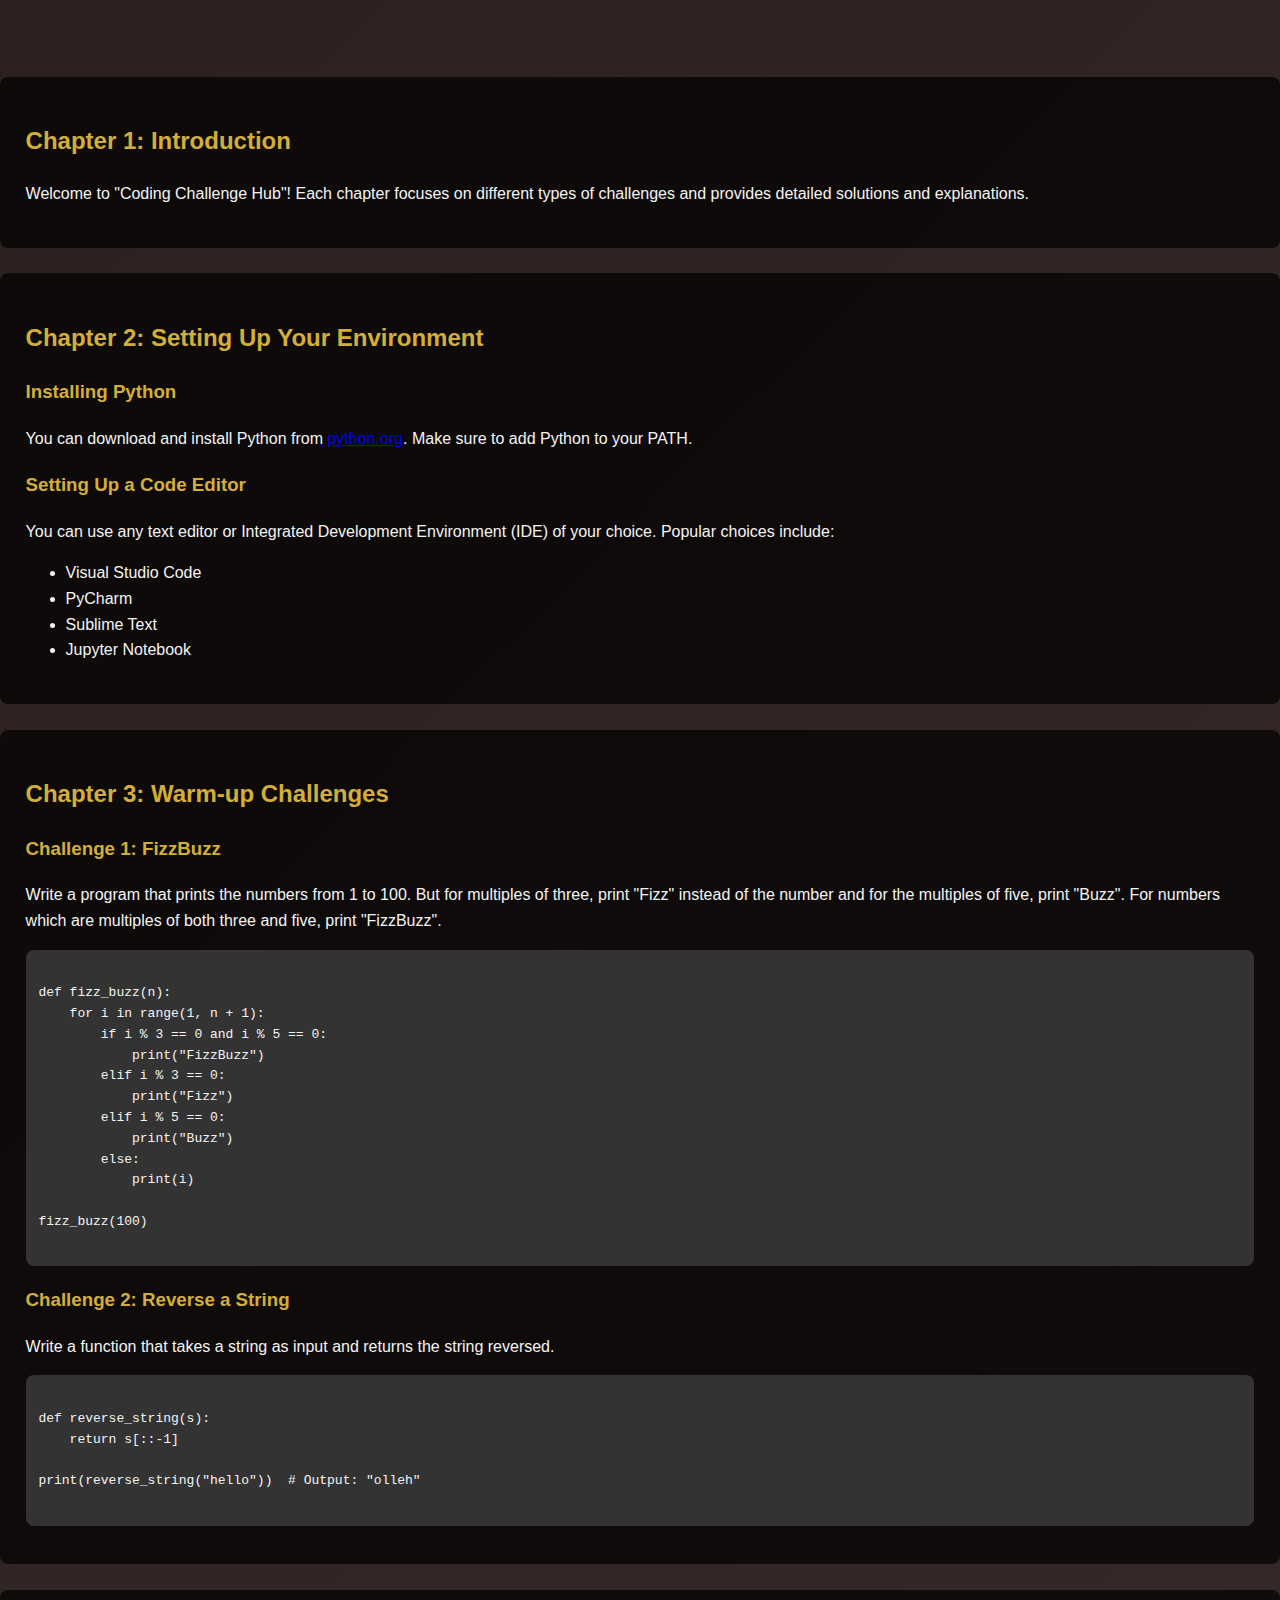
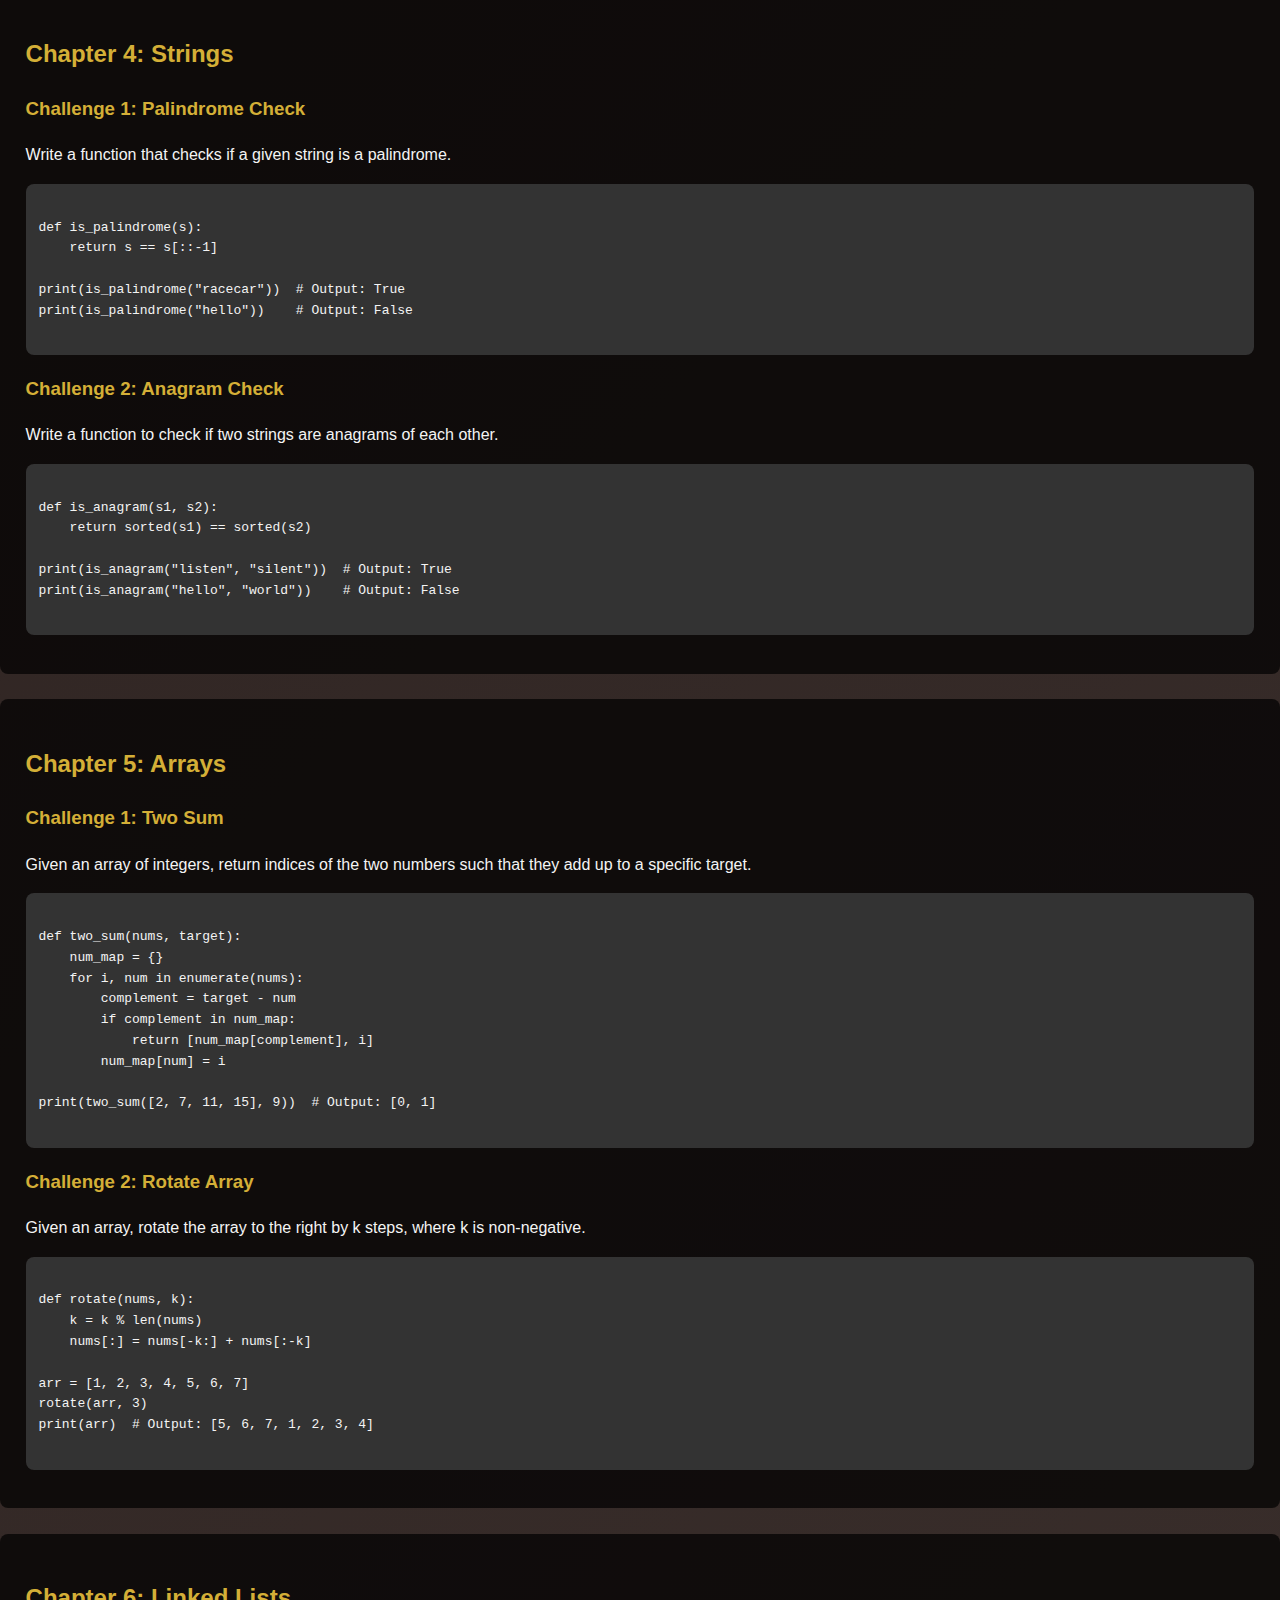
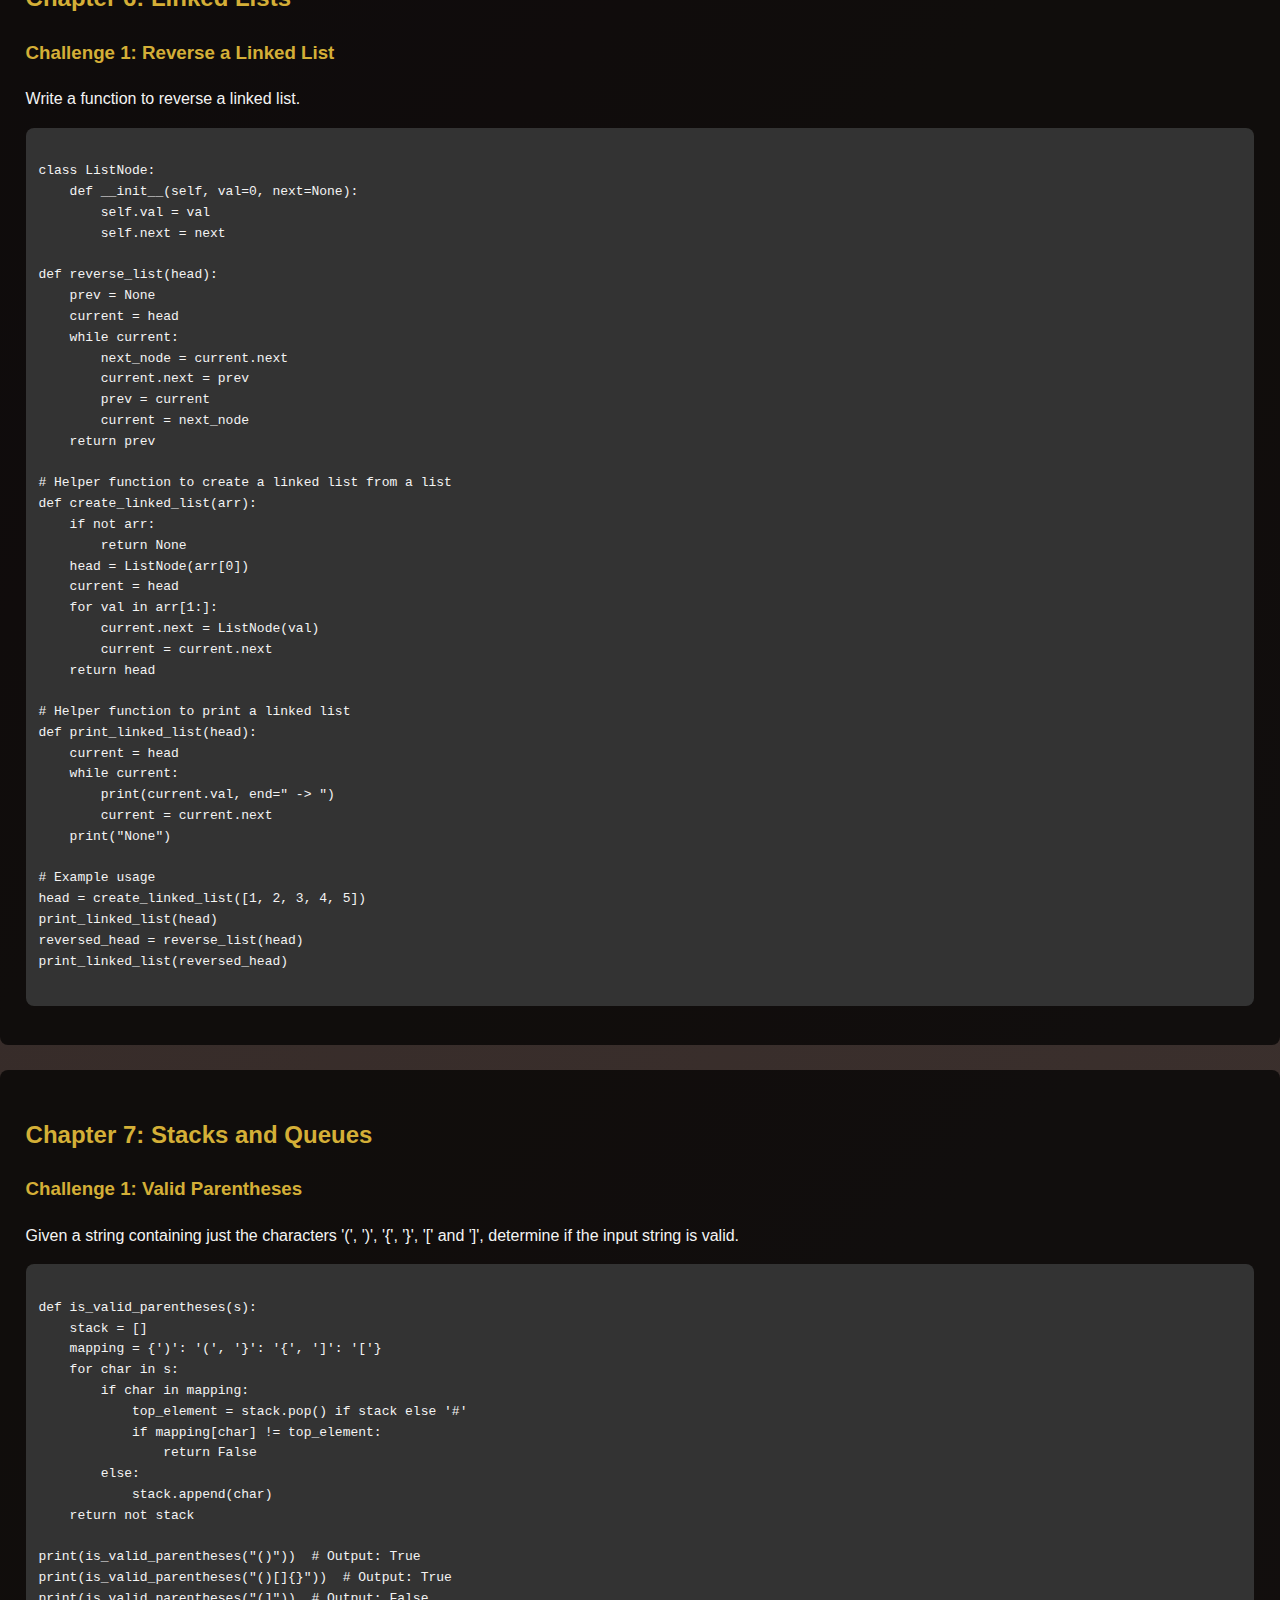
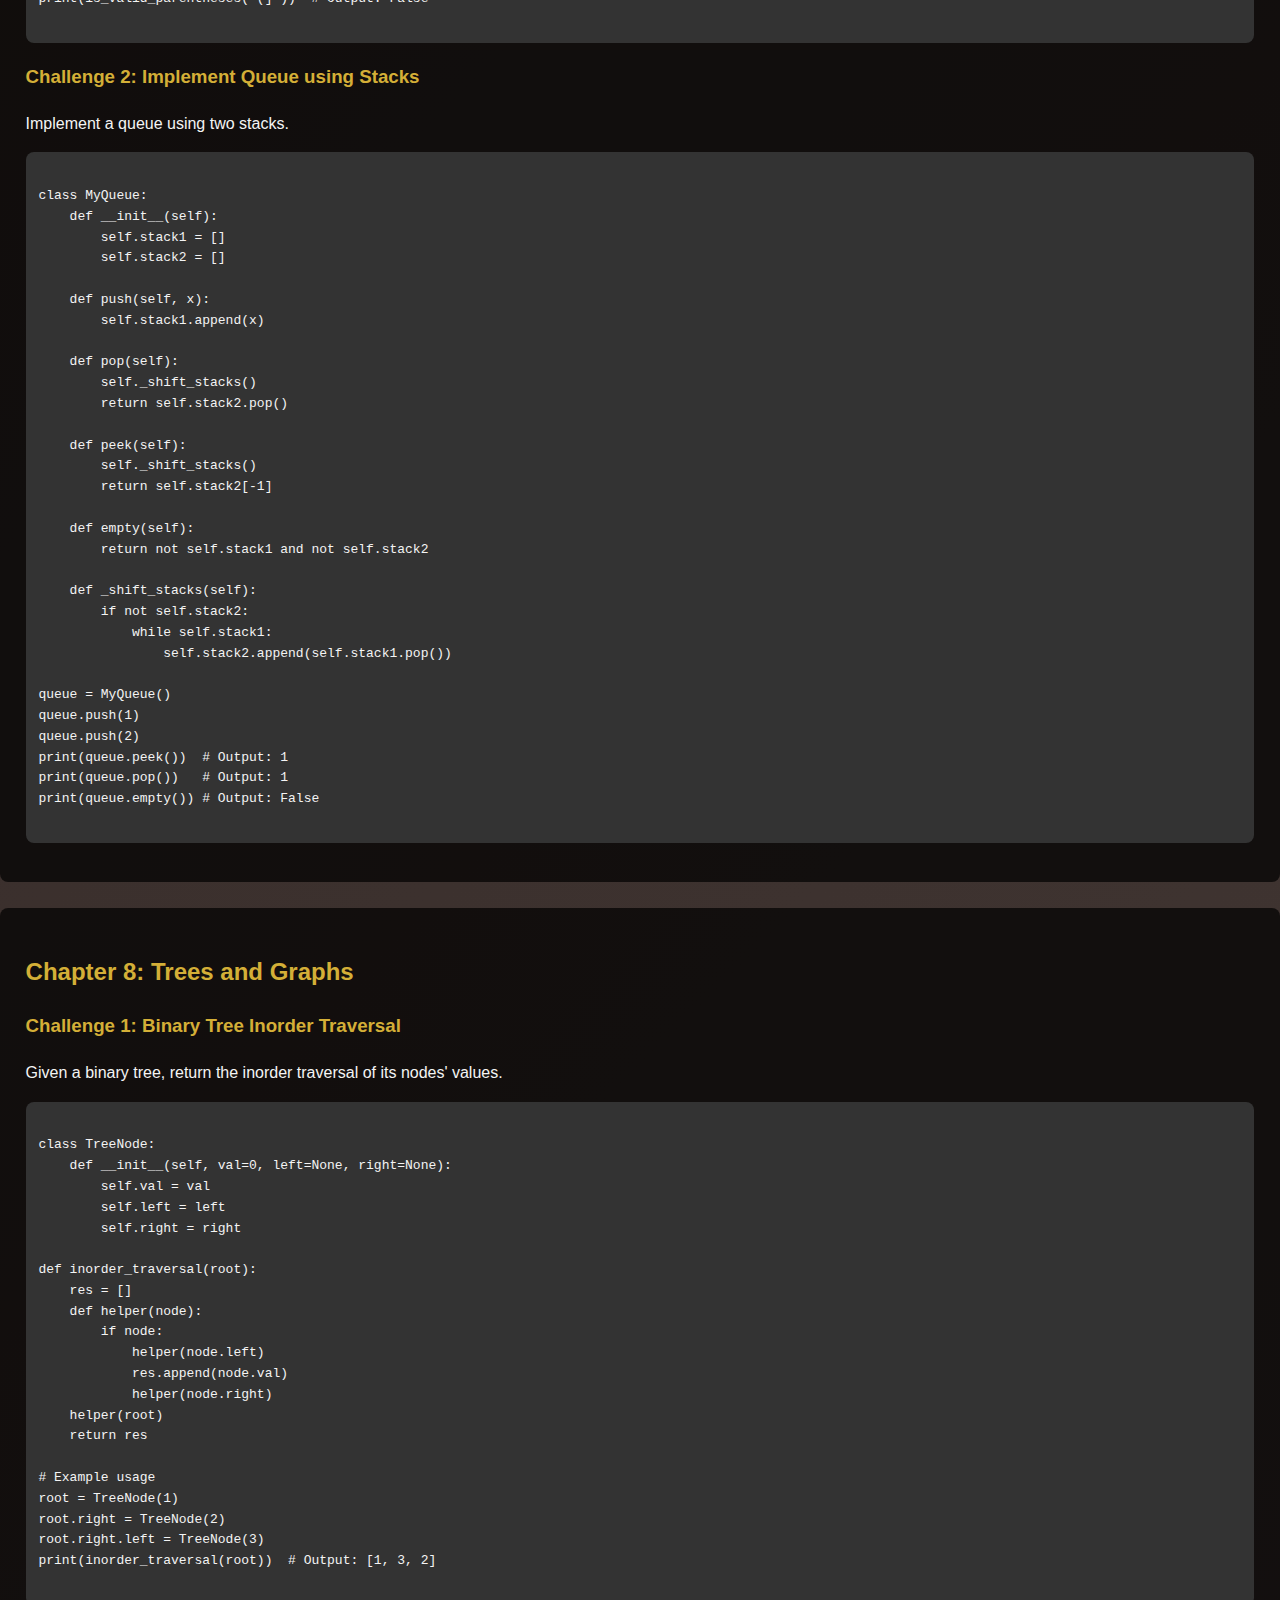
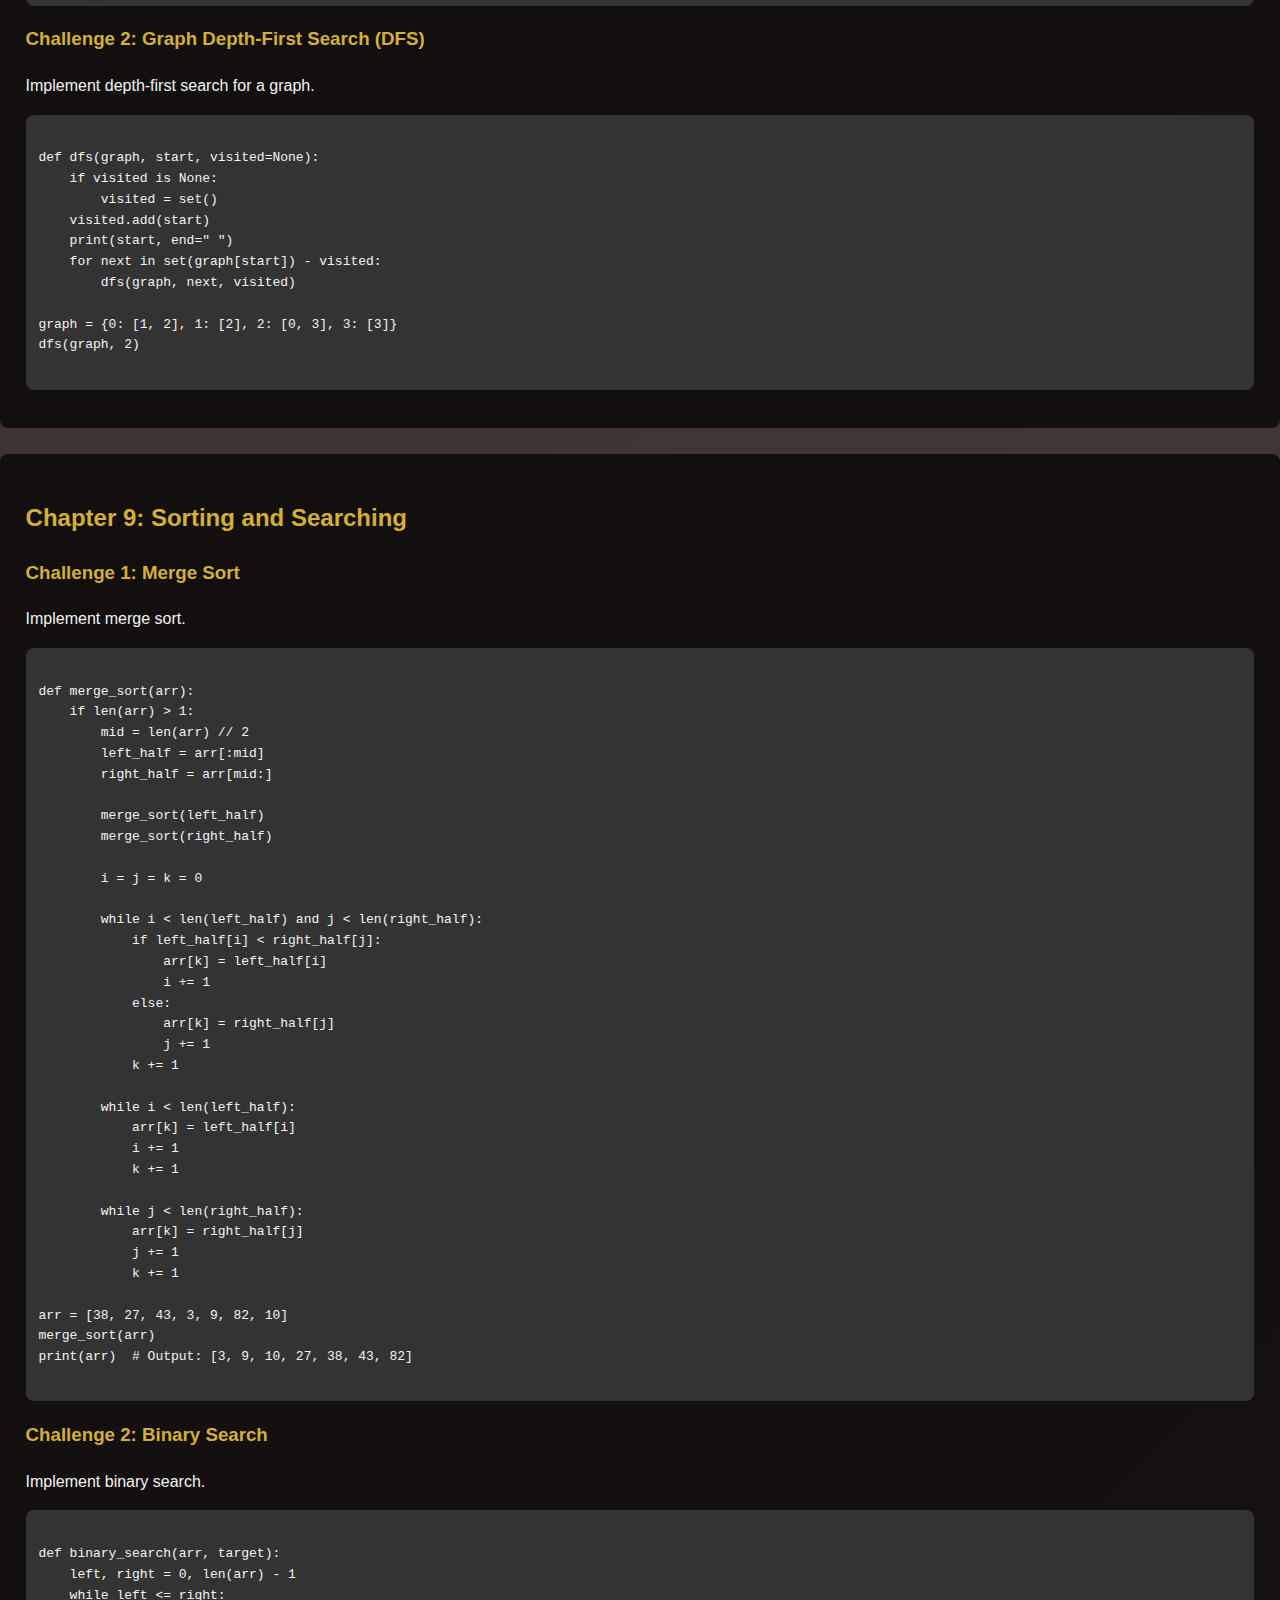
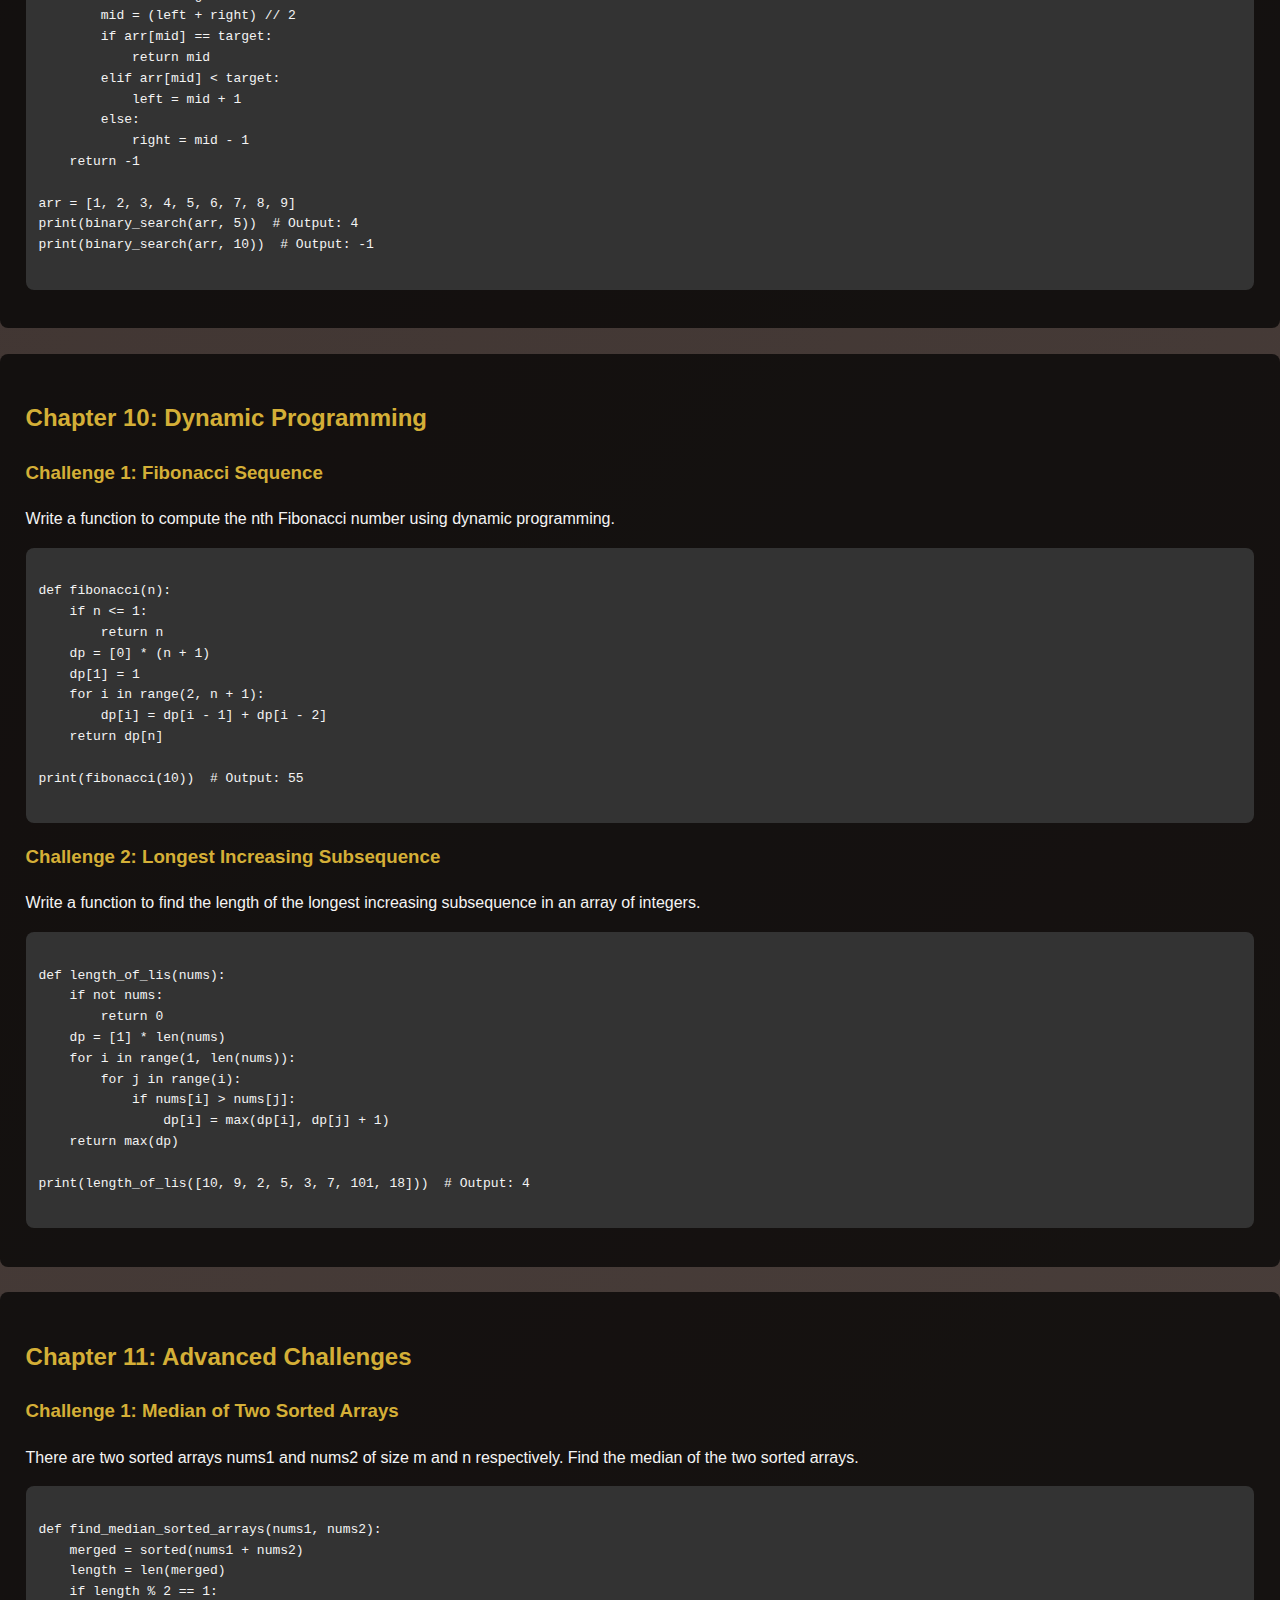
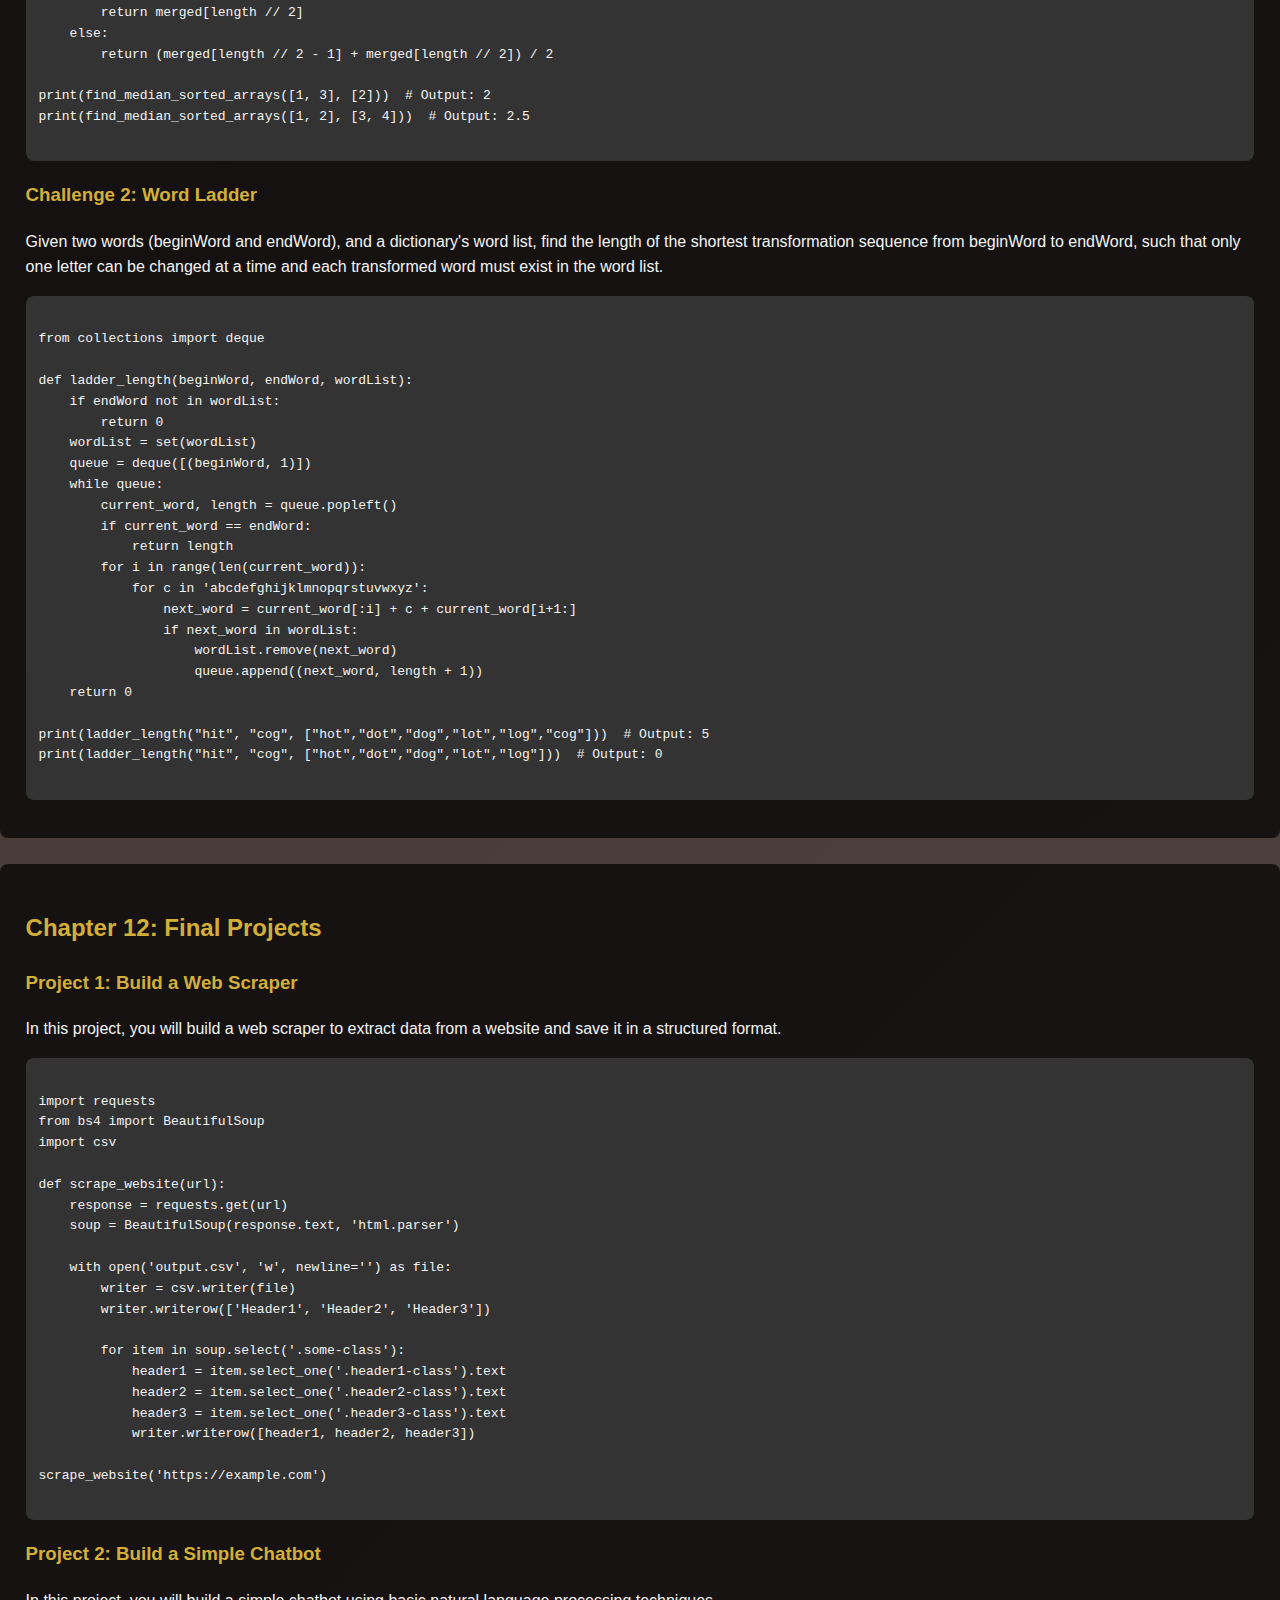
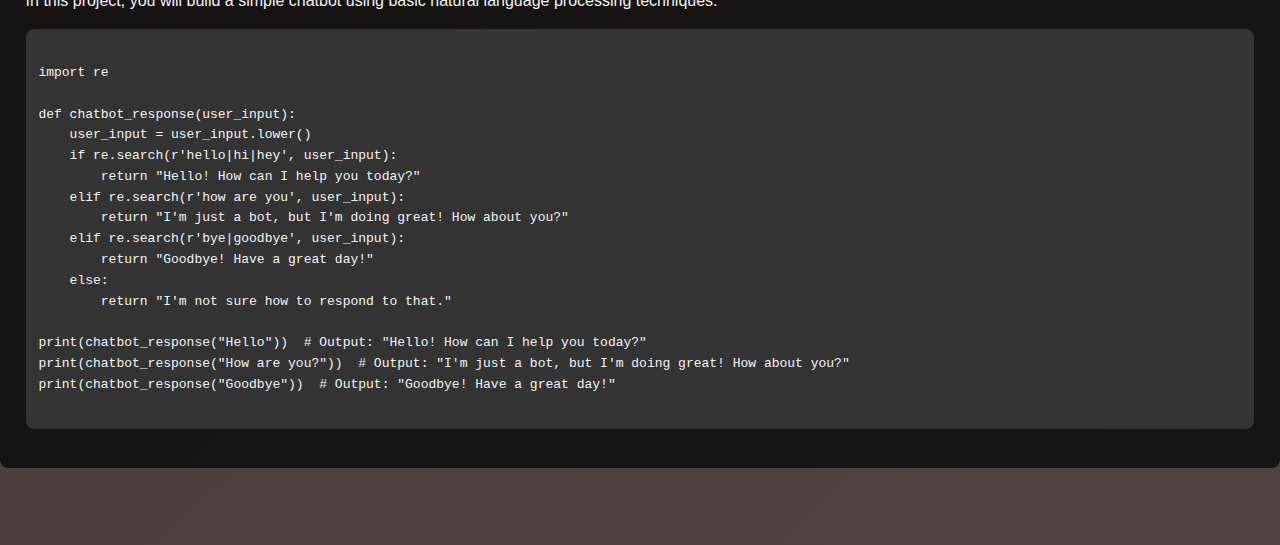
<file: CCH.html>
<!DOCTYPE html>
<html lang="en">
<head>
    <meta charset="UTF-8">
    <meta name="viewport" content="width=device-width, initial-scale=1.0">
    <title>Coding Challenge Hub</title>
    <style>
        body {
            font-family: Arial, sans-serif;
            line-height: 1.6;
            color: #f4f4f4;
            background: linear-gradient(135deg, #2c211f, #4e433f);
            margin: 0;
            padding: 0;
        }
        #page {
            min-height: 100vh;
            width: 100%;
            padding: 4vw 0;
        }
        h1, h2, h3, h4, h5, h6 {
            color: #d4af37;
        }
        .elem {
            margin: 2vw 0;
            padding: 2vw;
            border-bottom: 1px solid #d4af3764;
            background-color: rgba(0, 0, 0, 0.3);
        }
        .elem h2 {
            font-size: 2vw;
            position: relative;
            z-index: 9;
        }
        .elem h2 a {
            color: #d4af37;
            text-decoration: none;
        }
        .elem:hover h2 a {
            color: #d4af37;
        }
        .elem .overlay {
            height: 100%;
            width: 100%;
            background-color: #d4af37;
            position: absolute;
            left: 0;
            top: -100%;
            transition: all ease 0.25s;
        }
        .elem:hover .overlay {
            top: 0;
        }
        .elem:hover h2 {
            color: #800000;
        }
        .content {
            padding: 2vw;
            background: rgba(0, 0, 0, 0.7);
            border-radius: 8px;
            margin: 2vw 0;
        }
        .content pre {
            background: #333;
            color: #f4f4f4;
            padding: 1vw;
            border-radius: 8px;
            overflow-x: auto;
        }
    </style>
</head>
<body>
    <div id="page">


        <div class="content" id="chapter1">
            <h2>Chapter 1: Introduction</h2>
            <p>Welcome to "Coding Challenge Hub"! Each chapter focuses on different types of challenges and provides detailed solutions and explanations.</p>
        </div>

        <div class="content" id="chapter2">
            <h2>Chapter 2: Setting Up Your Environment</h2>
            <h3>Installing Python</h3>
            <p>You can download and install Python from <a href="https://www.python.org/" target="_blank">python.org</a>. Make sure to add Python to your PATH.</p>
            <h3>Setting Up a Code Editor</h3>
            <p>You can use any text editor or Integrated Development Environment (IDE) of your choice. Popular choices include:</p>
            <ul>
                <li>Visual Studio Code</li>
                <li>PyCharm</li>
                <li>Sublime Text</li>
                <li>Jupyter Notebook</li>
            </ul>
        </div>

        <div class="content" id="chapter3">
            <h2>Chapter 3: Warm-up Challenges</h2>
            <h3>Challenge 1: FizzBuzz</h3>
            <p>Write a program that prints the numbers from 1 to 100. But for multiples of three, print "Fizz" instead of the number and for the multiples of five, print "Buzz". For numbers which are multiples of both three and five, print "FizzBuzz".</p>
            <pre><code>
def fizz_buzz(n):
    for i in range(1, n + 1):
        if i % 3 == 0 and i % 5 == 0:
            print("FizzBuzz")
        elif i % 3 == 0:
            print("Fizz")
        elif i % 5 == 0:
            print("Buzz")
        else:
            print(i)

fizz_buzz(100)
            </code></pre>
            <h3>Challenge 2: Reverse a String</h3>
            <p>Write a function that takes a string as input and returns the string reversed.</p>
            <pre><code>
def reverse_string(s):
    return s[::-1]

print(reverse_string("hello"))  # Output: "olleh"
            </code></pre>
        </div>

        <div class="content" id="chapter4">
            <h2>Chapter 4: Strings</h2>
            <h3>Challenge 1: Palindrome Check</h3>
            <p>Write a function that checks if a given string is a palindrome.</p>
            <pre><code>
def is_palindrome(s):
    return s == s[::-1]

print(is_palindrome("racecar"))  # Output: True
print(is_palindrome("hello"))    # Output: False
            </code></pre>
            <h3>Challenge 2: Anagram Check</h3>
            <p>Write a function to check if two strings are anagrams of each other.</p>
            <pre><code>
def is_anagram(s1, s2):
    return sorted(s1) == sorted(s2)

print(is_anagram("listen", "silent"))  # Output: True
print(is_anagram("hello", "world"))    # Output: False
            </code></pre>
        </div>

        <div class="content" id="chapter5">
            <h2>Chapter 5: Arrays</h2>
            <h3>Challenge 1: Two Sum</h3>
            <p>Given an array of integers, return indices of the two numbers such that they add up to a specific target.</p>
            <pre><code>
def two_sum(nums, target):
    num_map = {}
    for i, num in enumerate(nums):
        complement = target - num
        if complement in num_map:
            return [num_map[complement], i]
        num_map[num] = i

print(two_sum([2, 7, 11, 15], 9))  # Output: [0, 1]
            </code></pre>
            <h3>Challenge 2: Rotate Array</h3>
            <p>Given an array, rotate the array to the right by k steps, where k is non-negative.</p>
            <pre><code>
def rotate(nums, k):
    k = k % len(nums)
    nums[:] = nums[-k:] + nums[:-k]

arr = [1, 2, 3, 4, 5, 6, 7]
rotate(arr, 3)
print(arr)  # Output: [5, 6, 7, 1, 2, 3, 4]
            </code></pre>
        </div>

        <div class="content" id="chapter6">
            <h2>Chapter 6: Linked Lists</h2>
            <h3>Challenge 1: Reverse a Linked List</h3>
            <p>Write a function to reverse a linked list.</p>
            <pre><code>
class ListNode:
    def __init__(self, val=0, next=None):
        self.val = val
        self.next = next

def reverse_list(head):
    prev = None
    current = head
    while current:
        next_node = current.next
        current.next = prev
        prev = current
        current = next_node
    return prev

# Helper function to create a linked list from a list
def create_linked_list(arr):
    if not arr:
        return None
    head = ListNode(arr[0])
    current = head
    for val in arr[1:]:
        current.next = ListNode(val)
        current = current.next
    return head

# Helper function to print a linked list
def print_linked_list(head):
    current = head
    while current:
        print(current.val, end=" -> ")
        current = current.next
    print("None")

# Example usage
head = create_linked_list([1, 2, 3, 4, 5])
print_linked_list(head)
reversed_head = reverse_list(head)
print_linked_list(reversed_head)
            </code></pre>
        </div>

        <div class="content" id="chapter7">
            <h2>Chapter 7: Stacks and Queues</h2>
            <h3>Challenge 1: Valid Parentheses</h3>
            <p>Given a string containing just the characters '(', ')', '{', '}', '[' and ']', determine if the input string is valid.</p>
            <pre><code>
def is_valid_parentheses(s):
    stack = []
    mapping = {')': '(', '}': '{', ']': '['}
    for char in s:
        if char in mapping:
            top_element = stack.pop() if stack else '#'
            if mapping[char] != top_element:
                return False
        else:
            stack.append(char)
    return not stack

print(is_valid_parentheses("()"))  # Output: True
print(is_valid_parentheses("()[]{}"))  # Output: True
print(is_valid_parentheses("(]"))  # Output: False
            </code></pre>
            <h3>Challenge 2: Implement Queue using Stacks</h3>
            <p>Implement a queue using two stacks.</p>
            <pre><code>
class MyQueue:
    def __init__(self):
        self.stack1 = []
        self.stack2 = []

    def push(self, x):
        self.stack1.append(x)

    def pop(self):
        self._shift_stacks()
        return self.stack2.pop()

    def peek(self):
        self._shift_stacks()
        return self.stack2[-1]

    def empty(self):
        return not self.stack1 and not self.stack2

    def _shift_stacks(self):
        if not self.stack2:
            while self.stack1:
                self.stack2.append(self.stack1.pop())

queue = MyQueue()
queue.push(1)
queue.push(2)
print(queue.peek())  # Output: 1
print(queue.pop())   # Output: 1
print(queue.empty()) # Output: False
            </code></pre>
        </div>

        <div class="content" id="chapter8">
            <h2>Chapter 8: Trees and Graphs</h2>
            <h3>Challenge 1: Binary Tree Inorder Traversal</h3>
            <p>Given a binary tree, return the inorder traversal of its nodes' values.</p>
            <pre><code>
class TreeNode:
    def __init__(self, val=0, left=None, right=None):
        self.val = val
        self.left = left
        self.right = right

def inorder_traversal(root):
    res = []
    def helper(node):
        if node:
            helper(node.left)
            res.append(node.val)
            helper(node.right)
    helper(root)
    return res

# Example usage
root = TreeNode(1)
root.right = TreeNode(2)
root.right.left = TreeNode(3)
print(inorder_traversal(root))  # Output: [1, 3, 2]
            </code></pre>
            <h3>Challenge 2: Graph Depth-First Search (DFS)</h3>
            <p>Implement depth-first search for a graph.</p>
            <pre><code>
def dfs(graph, start, visited=None):
    if visited is None:
        visited = set()
    visited.add(start)
    print(start, end=" ")
    for next in set(graph[start]) - visited:
        dfs(graph, next, visited)

graph = {0: [1, 2], 1: [2], 2: [0, 3], 3: [3]}
dfs(graph, 2)
            </code></pre>
        </div>

        <div class="content" id="chapter9">
            <h2>Chapter 9: Sorting and Searching</h2>
            <h3>Challenge 1: Merge Sort</h3>
            <p>Implement merge sort.</p>
            <pre><code>
def merge_sort(arr):
    if len(arr) > 1:
        mid = len(arr) // 2
        left_half = arr[:mid]
        right_half = arr[mid:]

        merge_sort(left_half)
        merge_sort(right_half)

        i = j = k = 0

        while i < len(left_half) and j < len(right_half):
            if left_half[i] < right_half[j]:
                arr[k] = left_half[i]
                i += 1
            else:
                arr[k] = right_half[j]
                j += 1
            k += 1

        while i < len(left_half):
            arr[k] = left_half[i]
            i += 1
            k += 1

        while j < len(right_half):
            arr[k] = right_half[j]
            j += 1
            k += 1

arr = [38, 27, 43, 3, 9, 82, 10]
merge_sort(arr)
print(arr)  # Output: [3, 9, 10, 27, 38, 43, 82]
            </code></pre>
            <h3>Challenge 2: Binary Search</h3>
            <p>Implement binary search.</p>
            <pre><code>
def binary_search(arr, target):
    left, right = 0, len(arr) - 1
    while left <= right:
        mid = (left + right) // 2
        if arr[mid] == target:
            return mid
        elif arr[mid] < target:
            left = mid + 1
        else:
            right = mid - 1
    return -1

arr = [1, 2, 3, 4, 5, 6, 7, 8, 9]
print(binary_search(arr, 5))  # Output: 4
print(binary_search(arr, 10))  # Output: -1
            </code></pre>
        </div>

        <div class="content" id="chapter10">
            <h2>Chapter 10: Dynamic Programming</h2>
            <h3>Challenge 1: Fibonacci Sequence</h3>
            <p>Write a function to compute the nth Fibonacci number using dynamic programming.</p>
            <pre><code>
def fibonacci(n):
    if n <= 1:
        return n
    dp = [0] * (n + 1)
    dp[1] = 1
    for i in range(2, n + 1):
        dp[i] = dp[i - 1] + dp[i - 2]
    return dp[n]

print(fibonacci(10))  # Output: 55
            </code></pre>
            <h3>Challenge 2: Longest Increasing Subsequence</h3>
            <p>Write a function to find the length of the longest increasing subsequence in an array of integers.</p>
            <pre><code>
def length_of_lis(nums):
    if not nums:
        return 0
    dp = [1] * len(nums)
    for i in range(1, len(nums)):
        for j in range(i):
            if nums[i] > nums[j]:
                dp[i] = max(dp[i], dp[j] + 1)
    return max(dp)

print(length_of_lis([10, 9, 2, 5, 3, 7, 101, 18]))  # Output: 4
            </code></pre>
        </div>

        <div class="content" id="chapter11">
            <h2>Chapter 11: Advanced Challenges</h2>
            <h3>Challenge 1: Median of Two Sorted Arrays</h3>
            <p>There are two sorted arrays nums1 and nums2 of size m and n respectively. Find the median of the two sorted arrays.</p>
            <pre><code>
def find_median_sorted_arrays(nums1, nums2):
    merged = sorted(nums1 + nums2)
    length = len(merged)
    if length % 2 == 1:
        return merged[length // 2]
    else:
        return (merged[length // 2 - 1] + merged[length // 2]) / 2

print(find_median_sorted_arrays([1, 3], [2]))  # Output: 2
print(find_median_sorted_arrays([1, 2], [3, 4]))  # Output: 2.5
            </code></pre>
            <h3>Challenge 2: Word Ladder</h3>
            <p>Given two words (beginWord and endWord), and a dictionary's word list, find the length of the shortest transformation sequence from beginWord to endWord, such that only one letter can be changed at a time and each transformed word must exist in the word list.</p>
            <pre><code>
from collections import deque

def ladder_length(beginWord, endWord, wordList):
    if endWord not in wordList:
        return 0
    wordList = set(wordList)
    queue = deque([(beginWord, 1)])
    while queue:
        current_word, length = queue.popleft()
        if current_word == endWord:
            return length
        for i in range(len(current_word)):
            for c in 'abcdefghijklmnopqrstuvwxyz':
                next_word = current_word[:i] + c + current_word[i+1:]
                if next_word in wordList:
                    wordList.remove(next_word)
                    queue.append((next_word, length + 1))
    return 0

print(ladder_length("hit", "cog", ["hot","dot","dog","lot","log","cog"]))  # Output: 5
print(ladder_length("hit", "cog", ["hot","dot","dog","lot","log"]))  # Output: 0
            </code></pre>
        </div>

        <div class="content" id="chapter12">
            <h2>Chapter 12: Final Projects</h2>
            <h3>Project 1: Build a Web Scraper</h3>
            <p>In this project, you will build a web scraper to extract data from a website and save it in a structured format.</p>
            <pre><code>
import requests
from bs4 import BeautifulSoup
import csv

def scrape_website(url):
    response = requests.get(url)
    soup = BeautifulSoup(response.text, 'html.parser')

    with open('output.csv', 'w', newline='') as file:
        writer = csv.writer(file)
        writer.writerow(['Header1', 'Header2', 'Header3'])

        for item in soup.select('.some-class'):
            header1 = item.select_one('.header1-class').text
            header2 = item.select_one('.header2-class').text
            header3 = item.select_one('.header3-class').text
            writer.writerow([header1, header2, header3])

scrape_website('https://example.com')
            </code></pre>
            <h3>Project 2: Build a Simple Chatbot</h3>
            <p>In this project, you will build a simple chatbot using basic natural language processing techniques.</p>
            <pre><code>
import re

def chatbot_response(user_input):
    user_input = user_input.lower()
    if re.search(r'hello|hi|hey', user_input):
        return "Hello! How can I help you today?"
    elif re.search(r'how are you', user_input):
        return "I'm just a bot, but I'm doing great! How about you?"
    elif re.search(r'bye|goodbye', user_input):
        return "Goodbye! Have a great day!"
    else:
        return "I'm not sure how to respond to that."

print(chatbot_response("Hello"))  # Output: "Hello! How can I help you today?"
print(chatbot_response("How are you?"))  # Output: "I'm just a bot, but I'm doing great! How about you?"
print(chatbot_response("Goodbye"))  # Output: "Goodbye! Have a great day!"
            </code></pre>
        </div>
    </div>
</body>
</html>
</file>
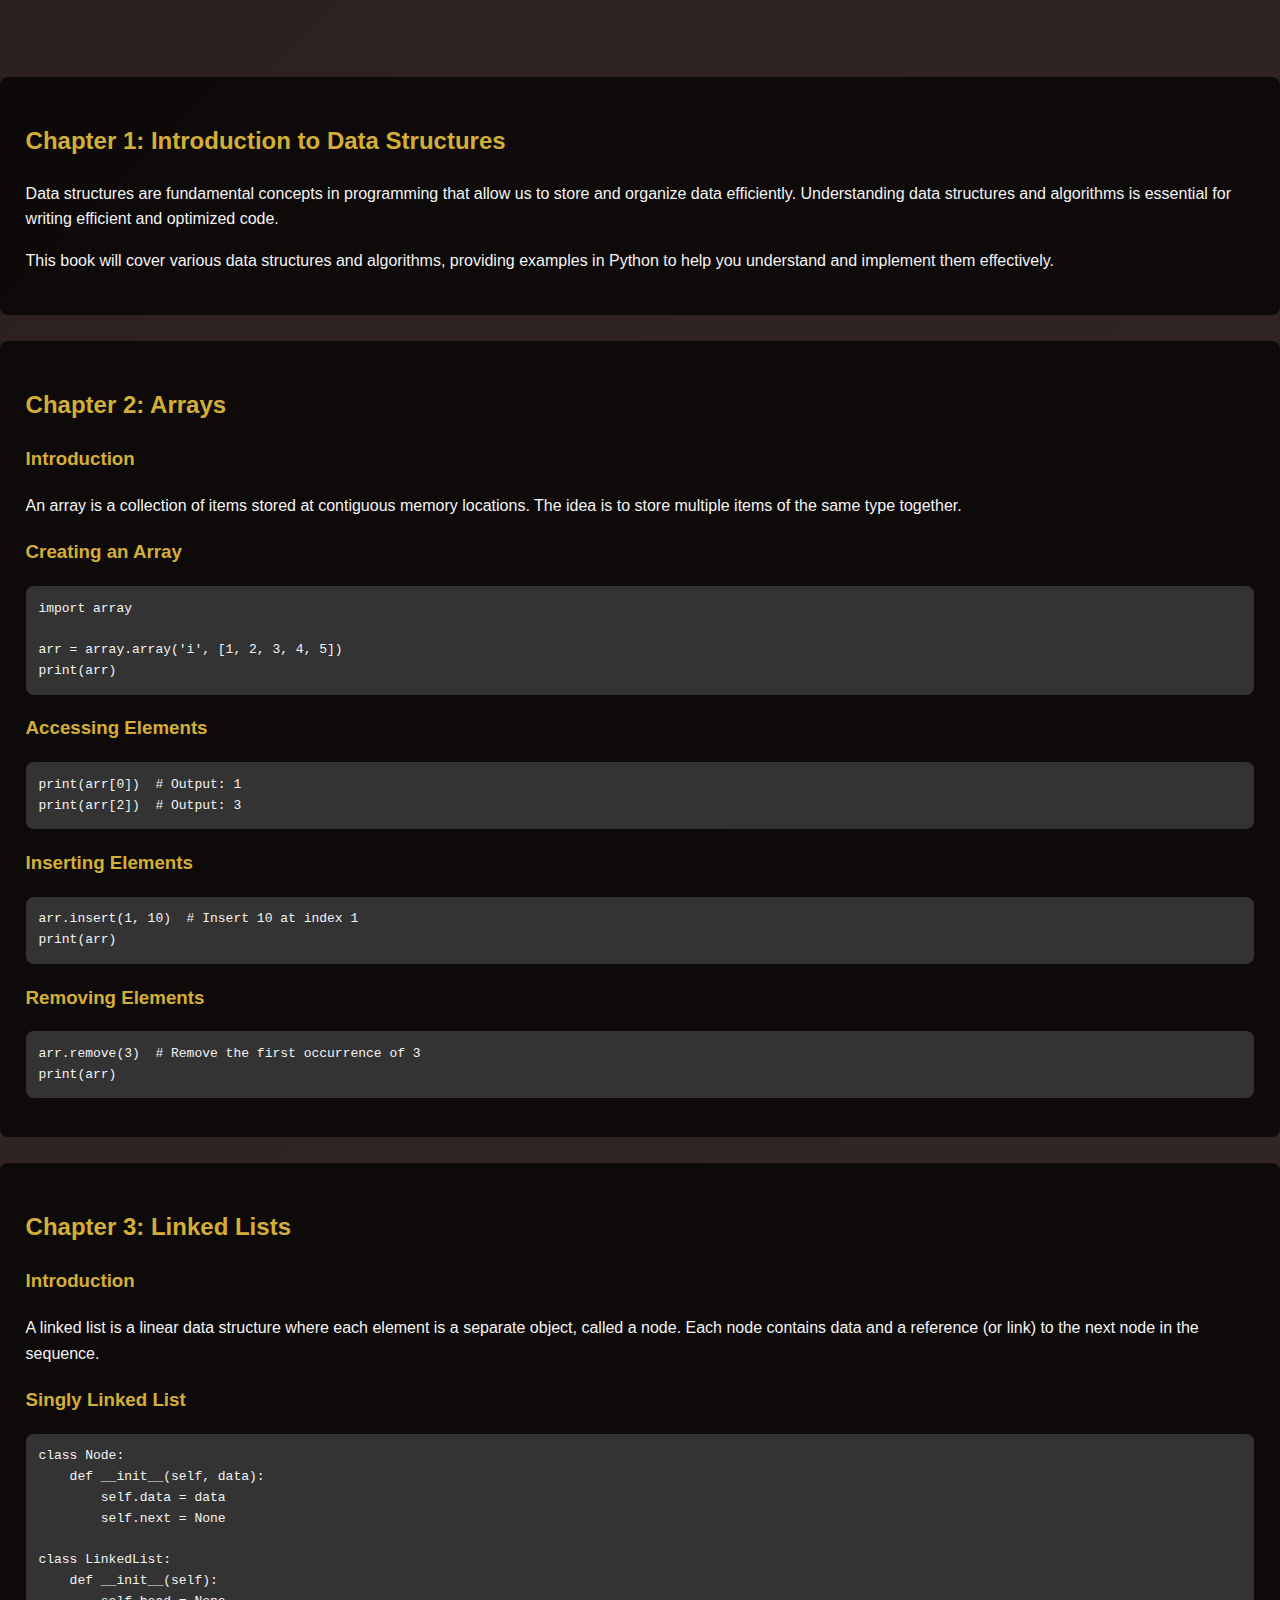
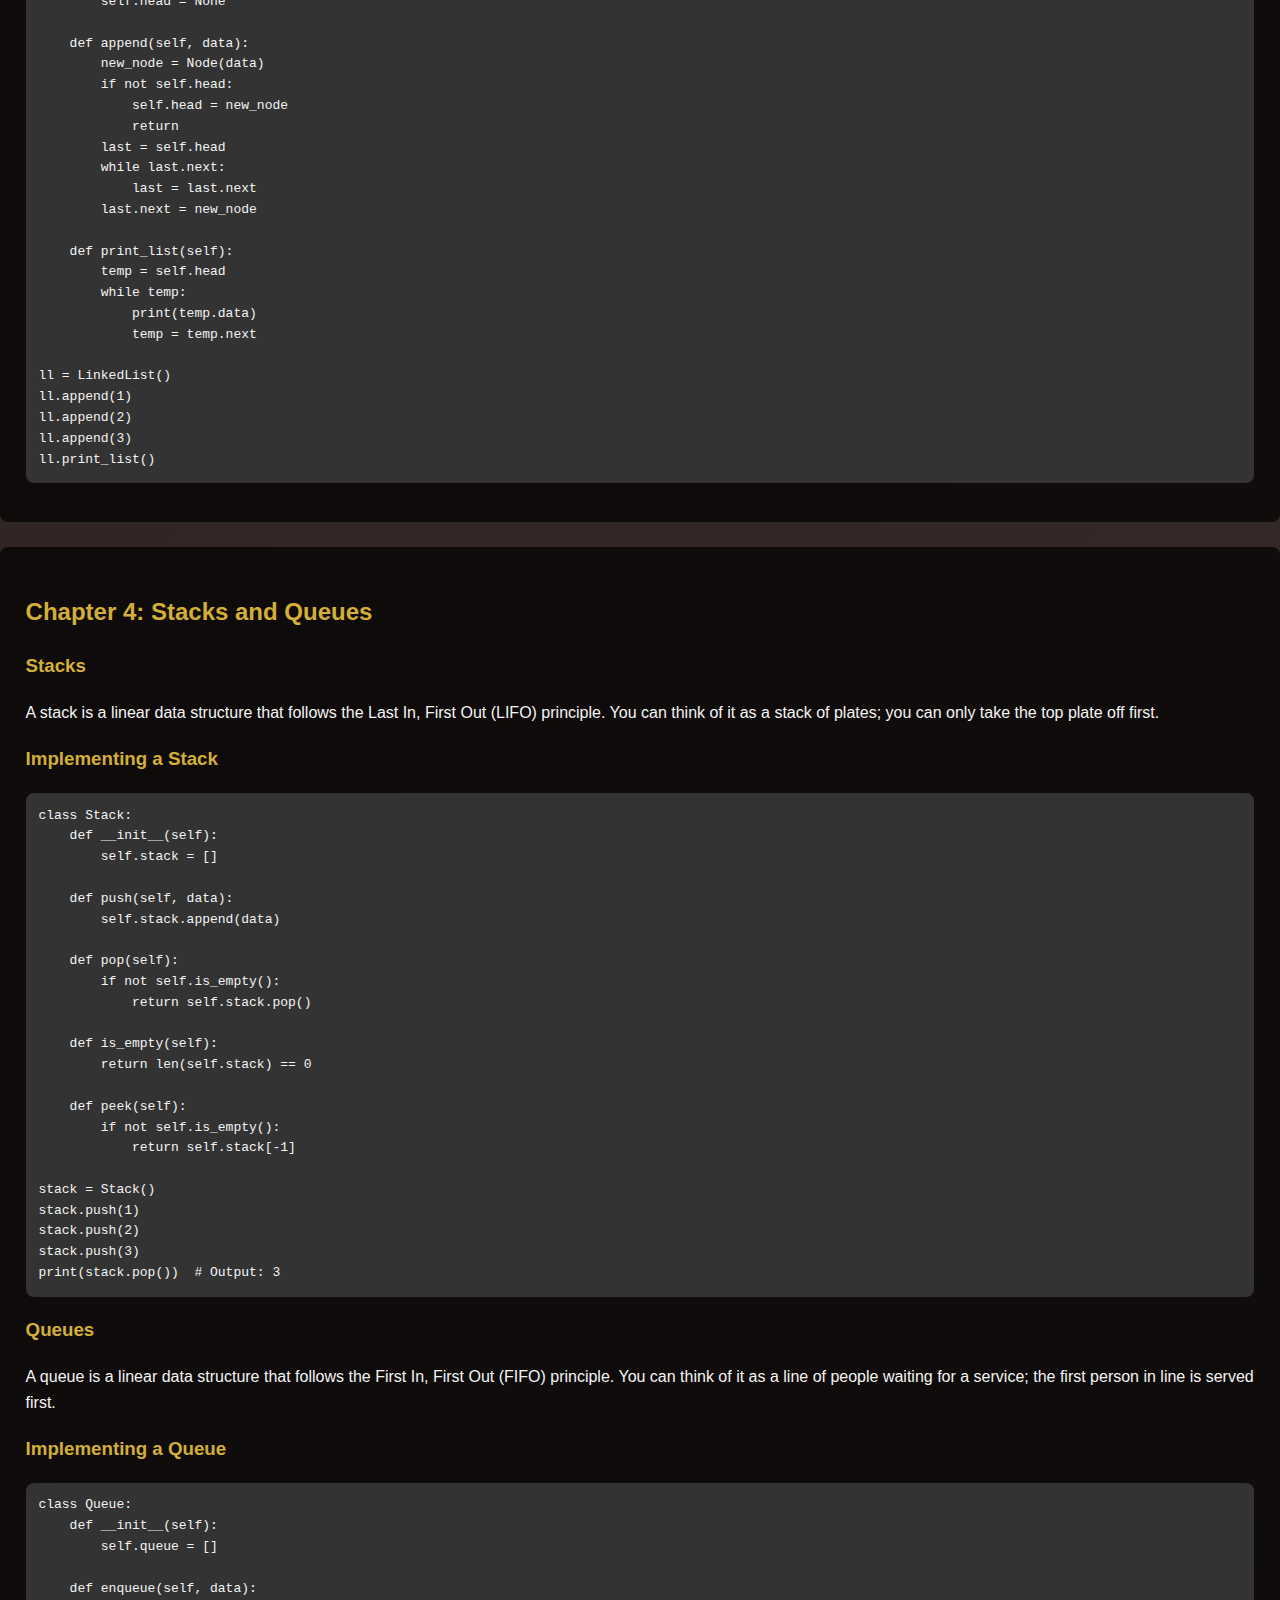
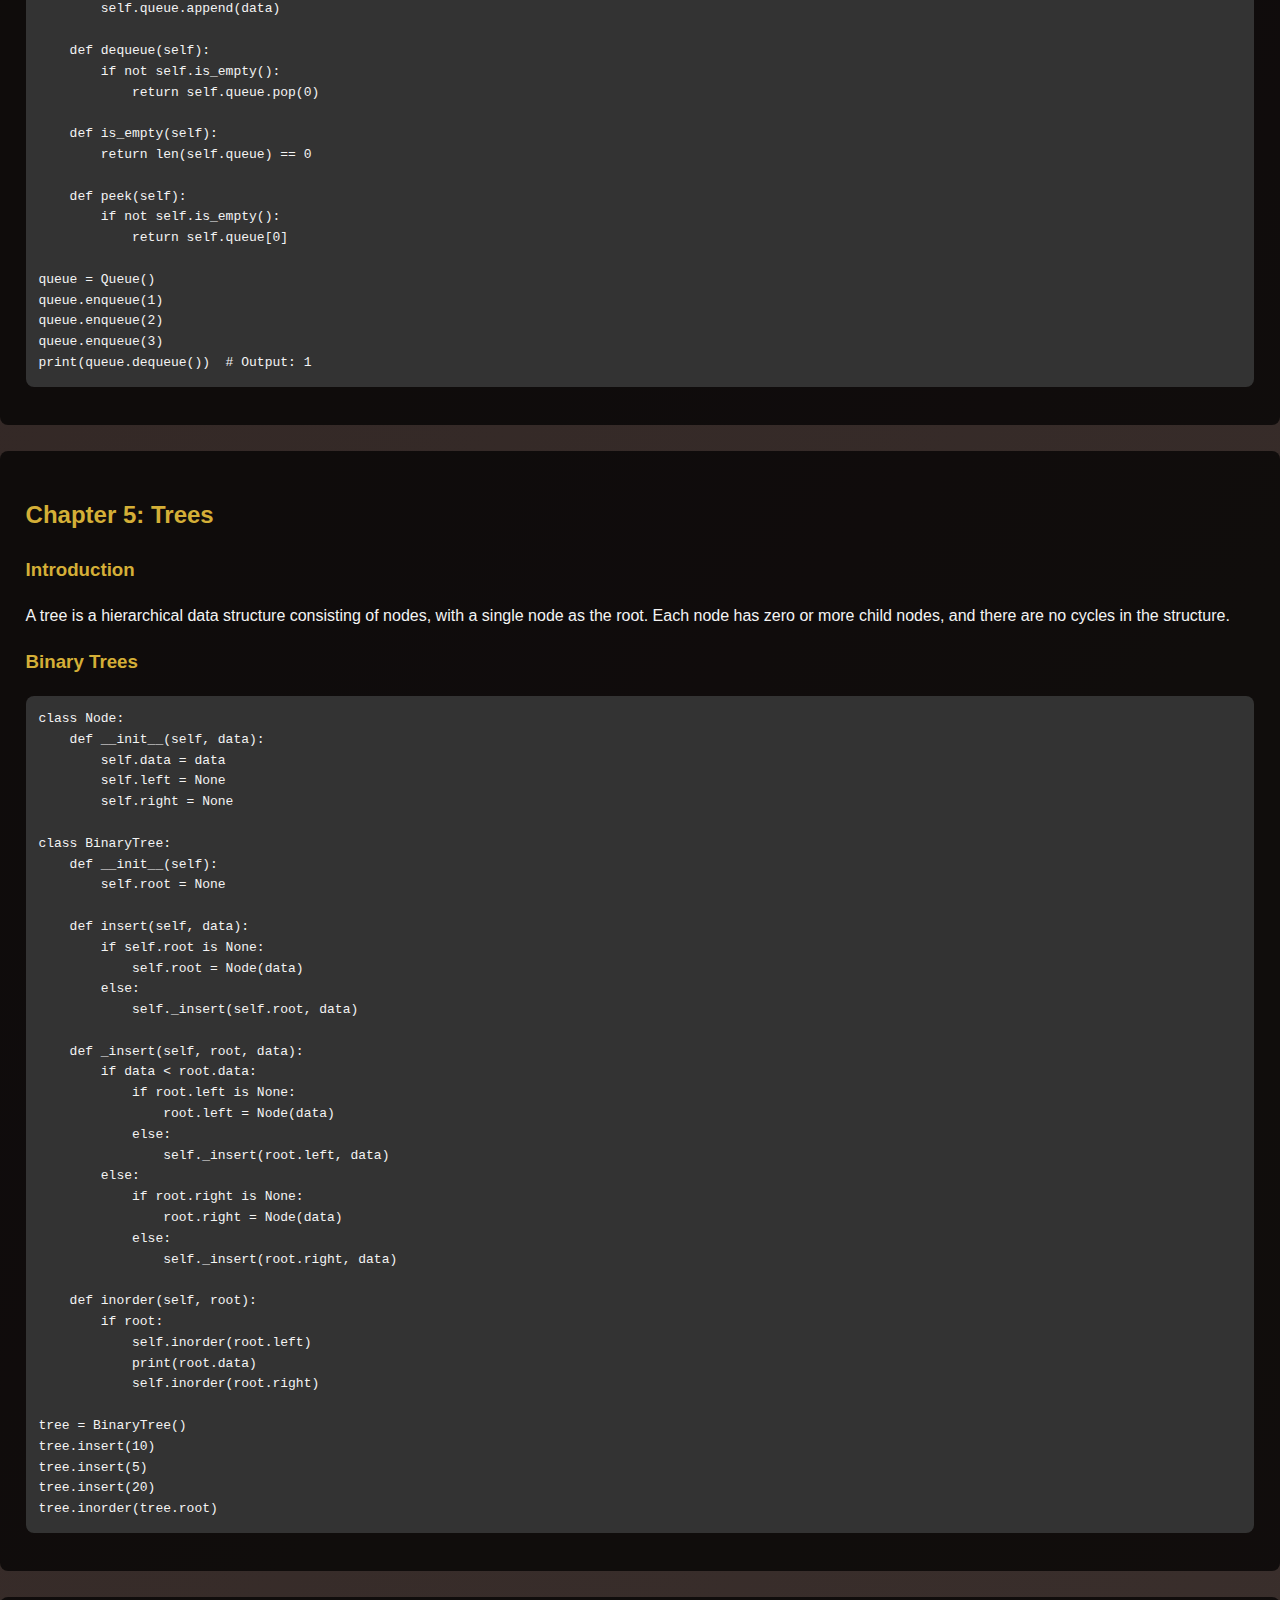
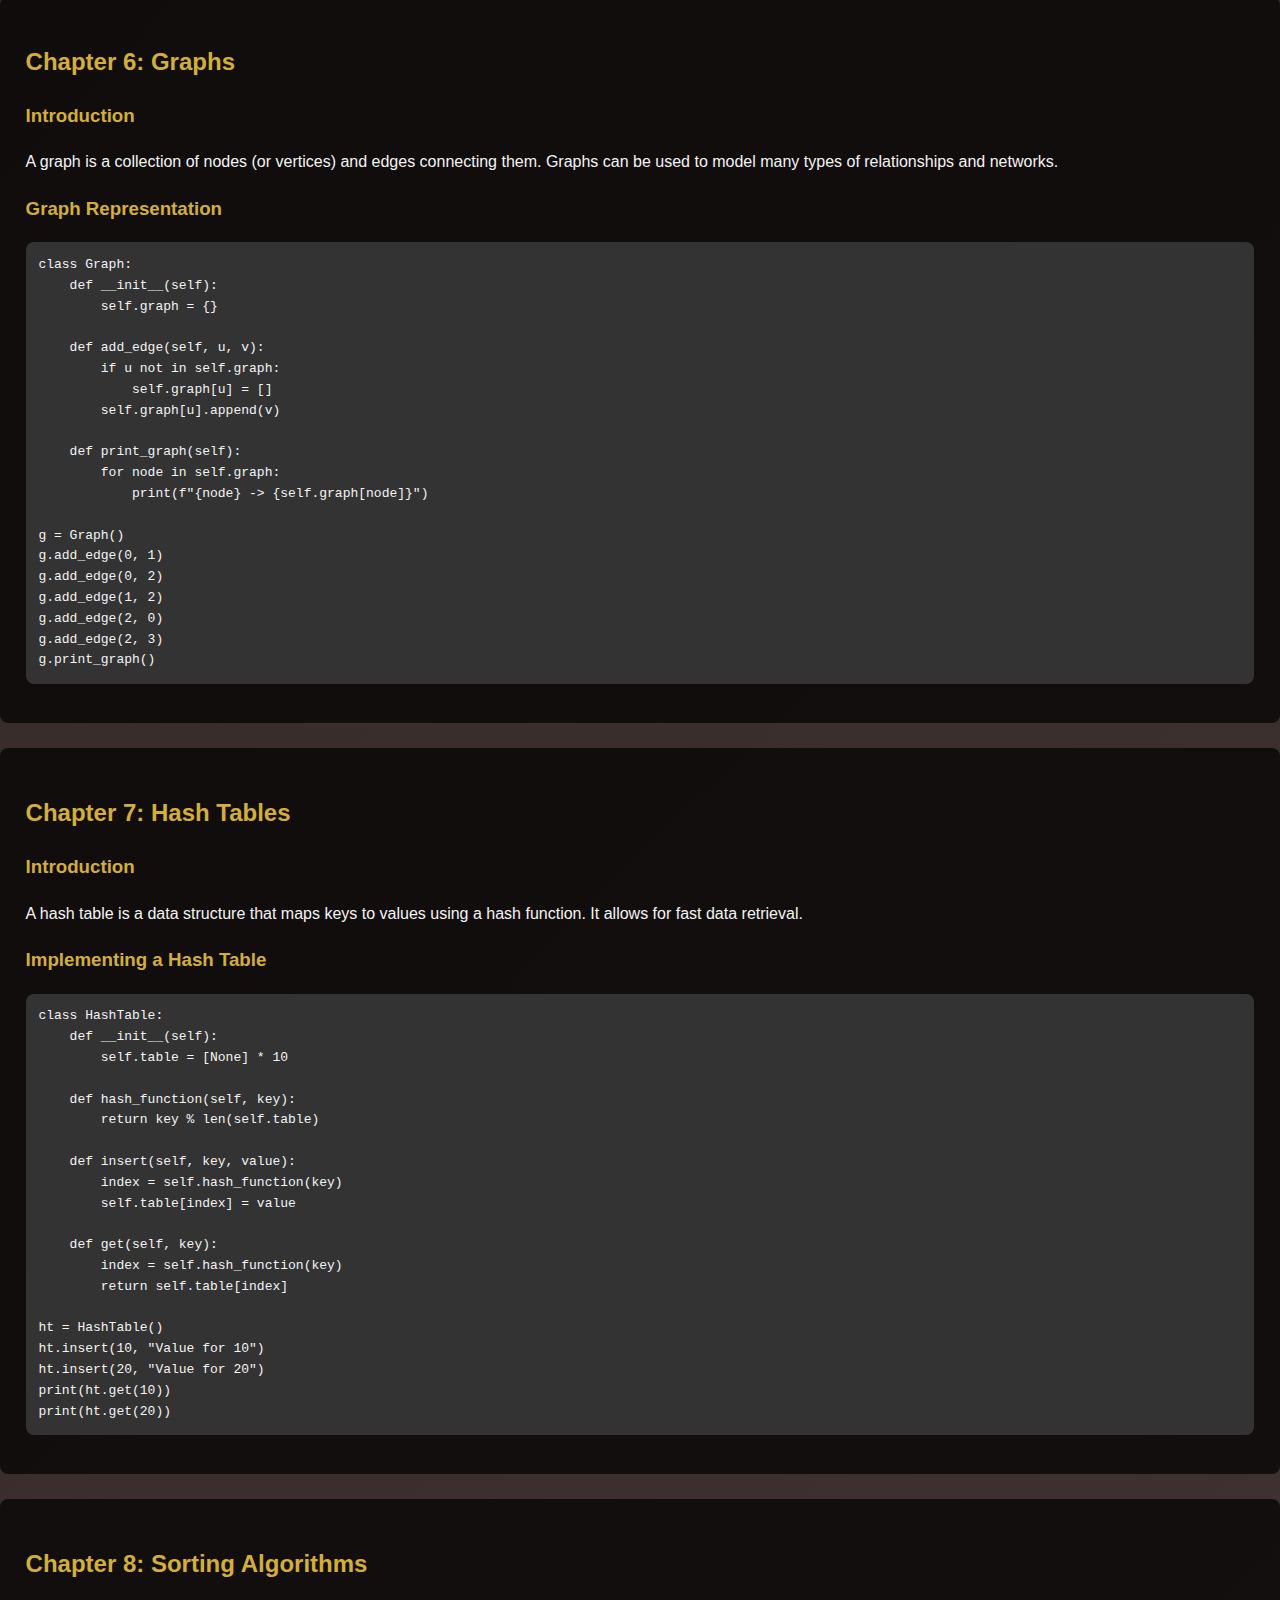
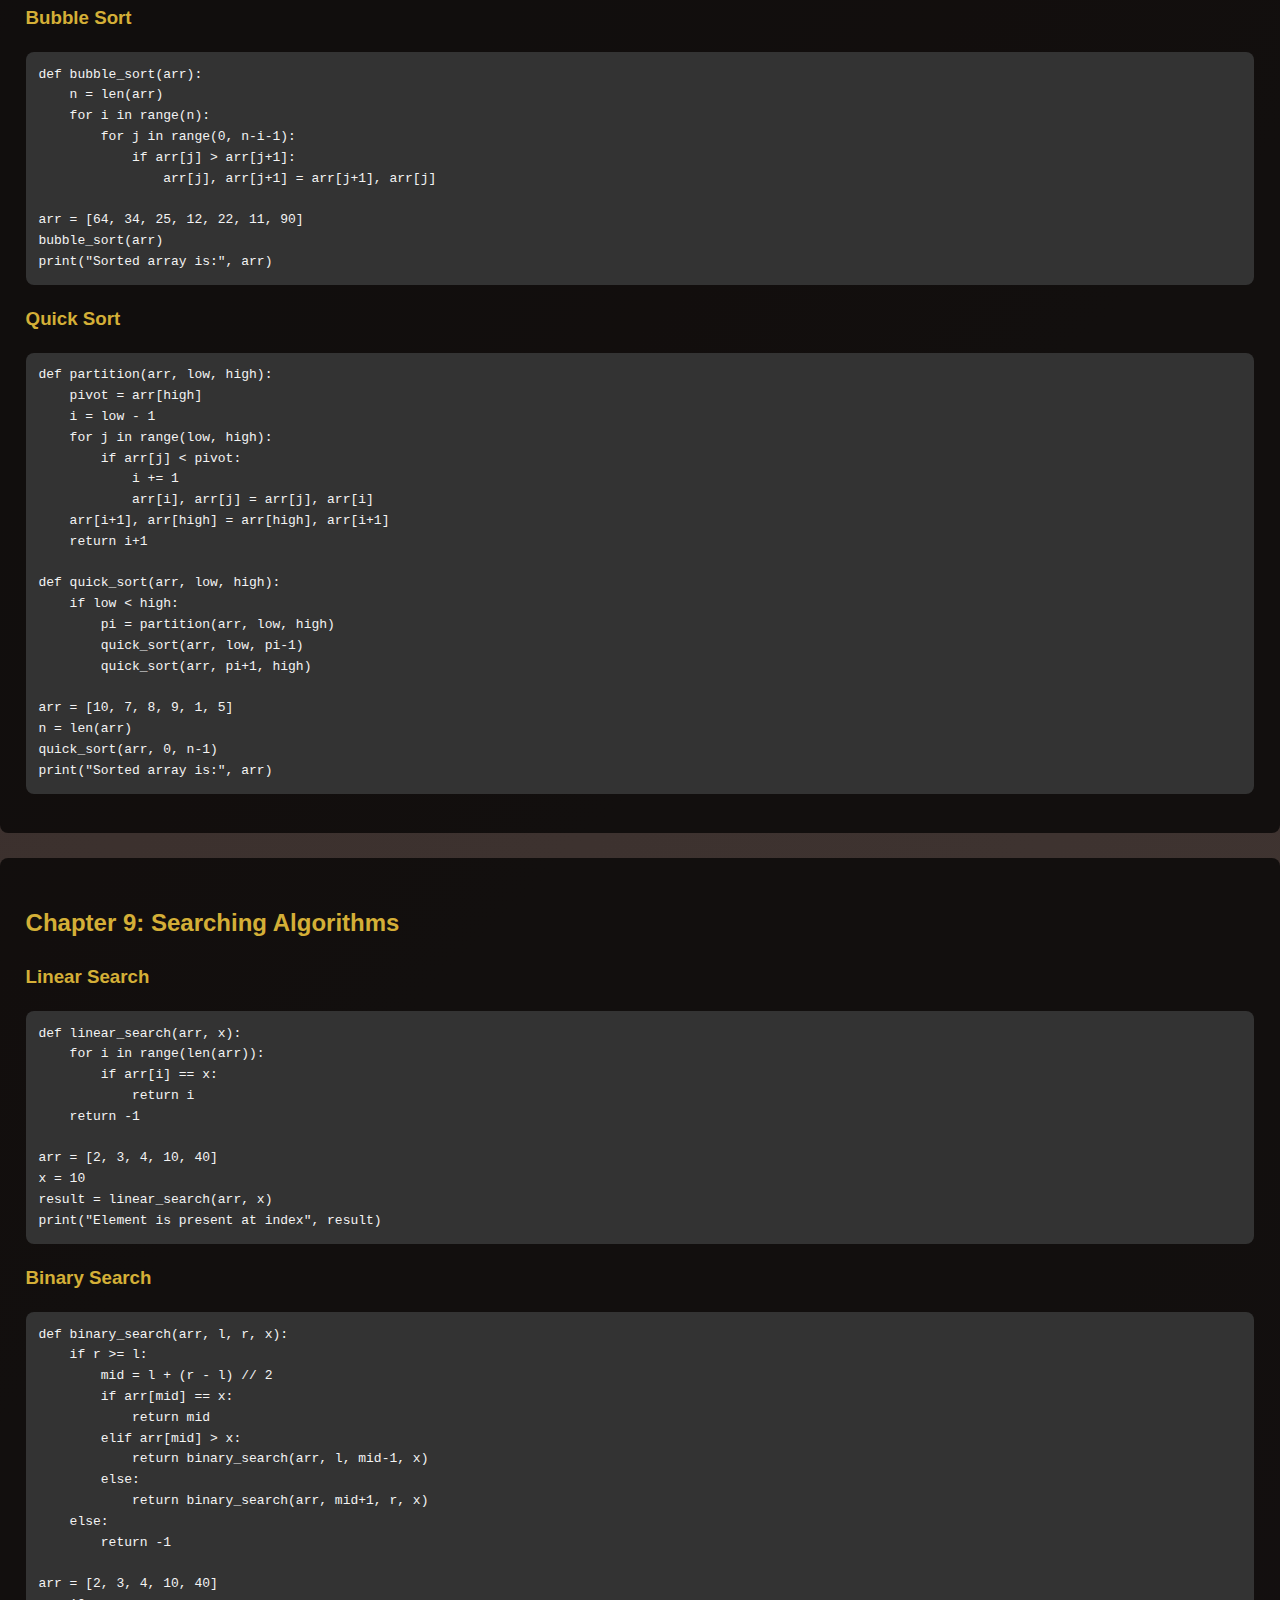
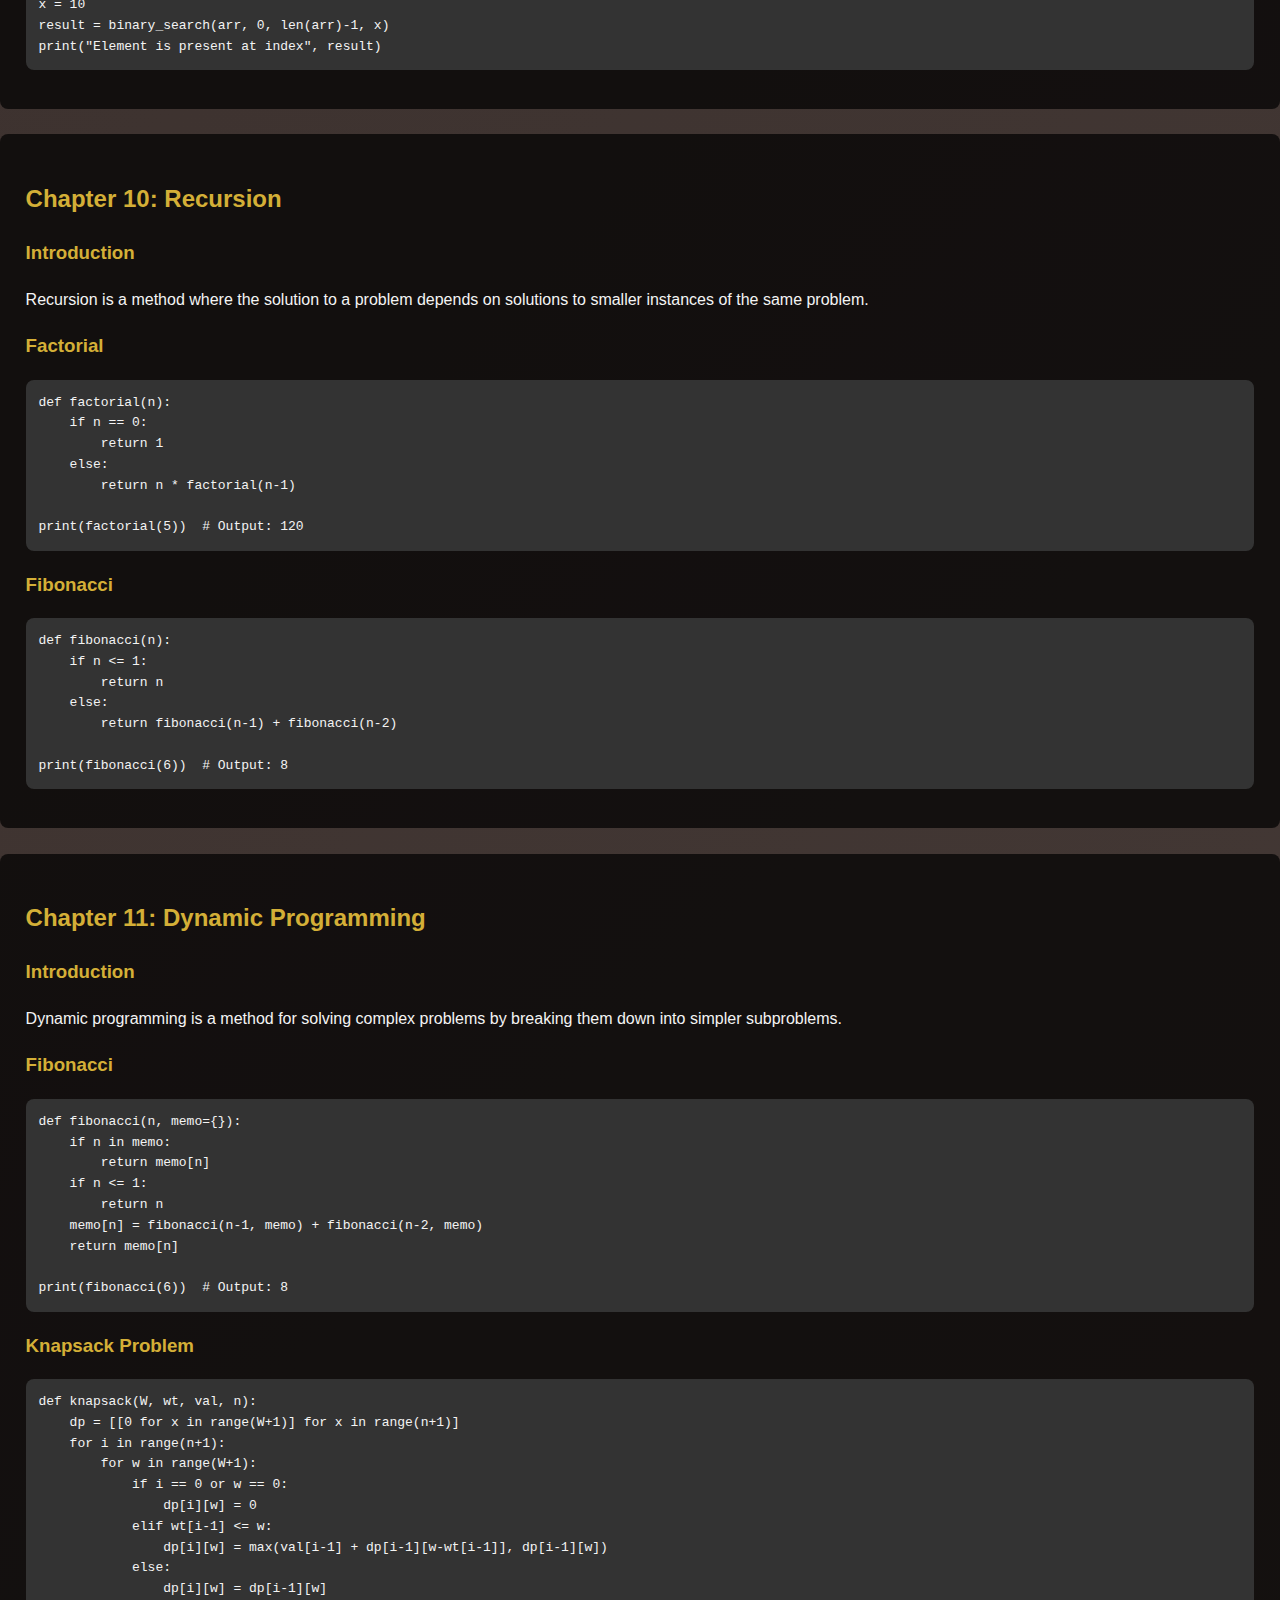
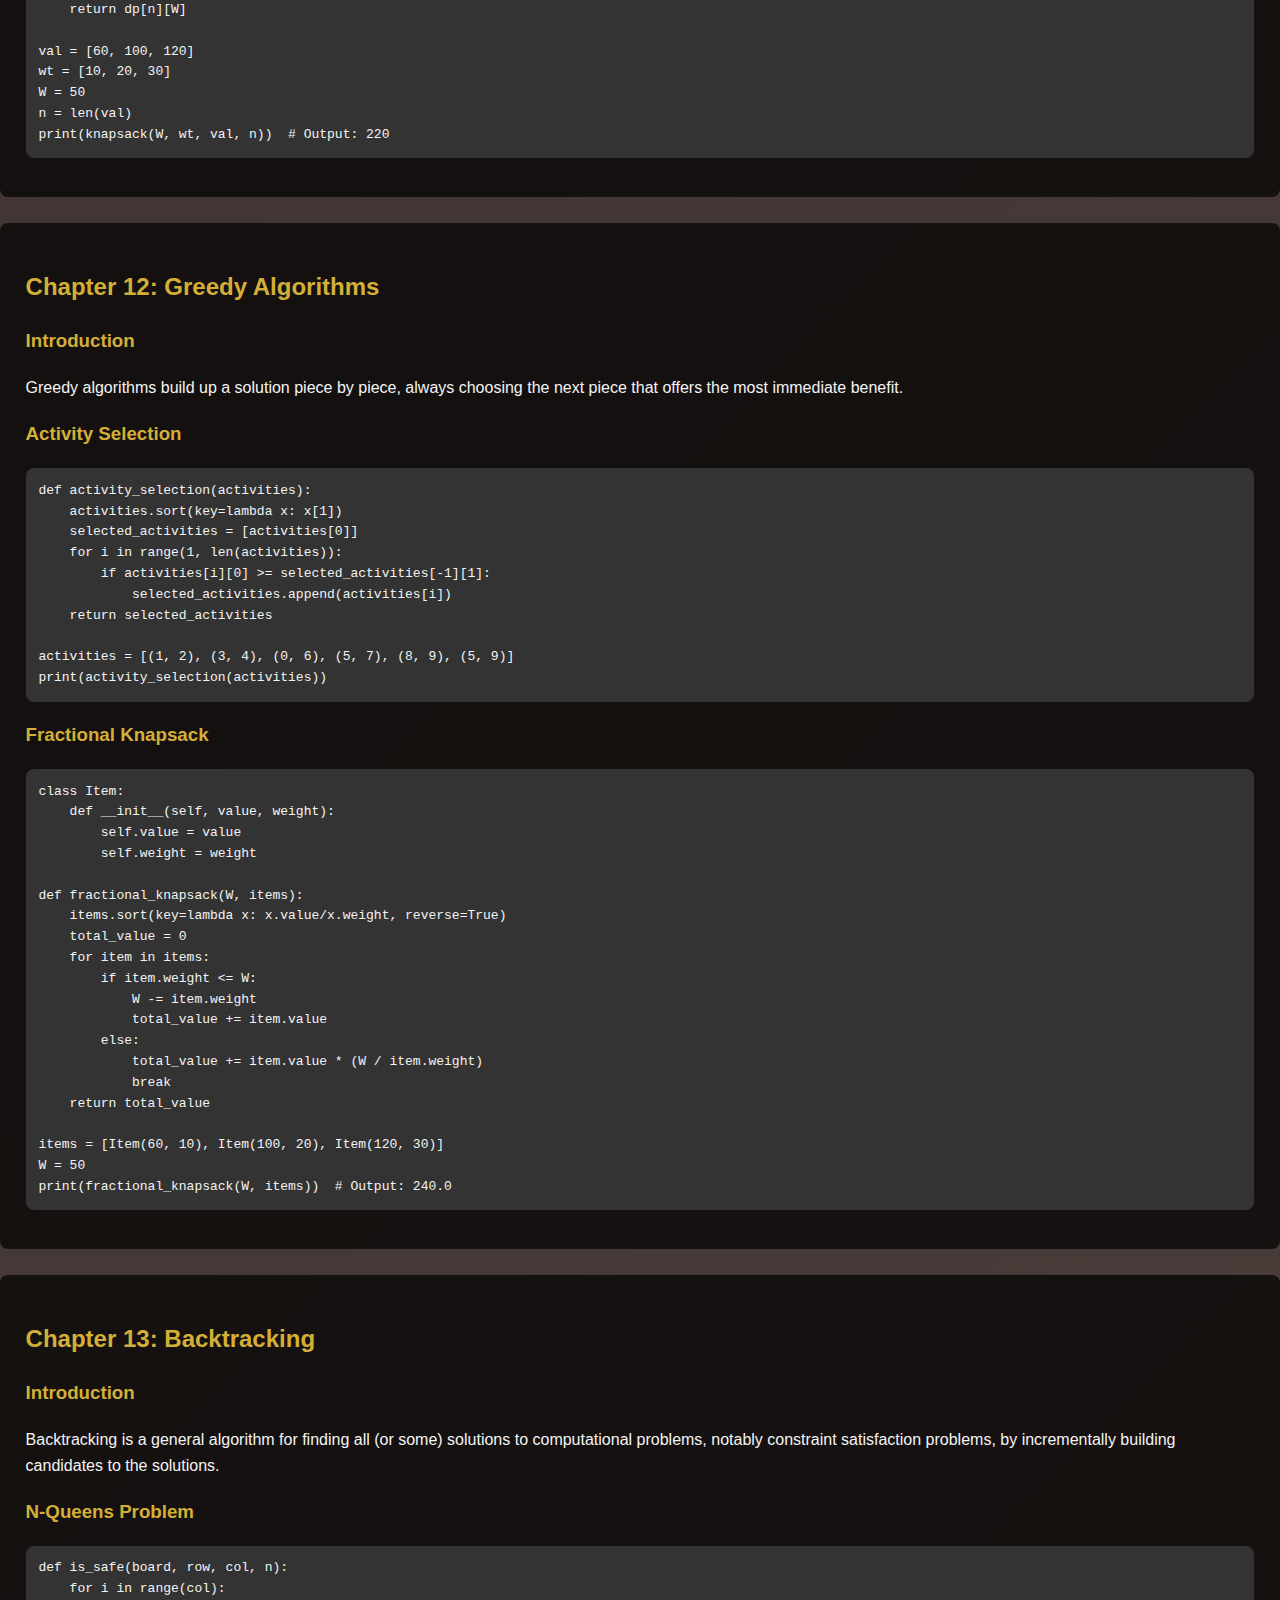
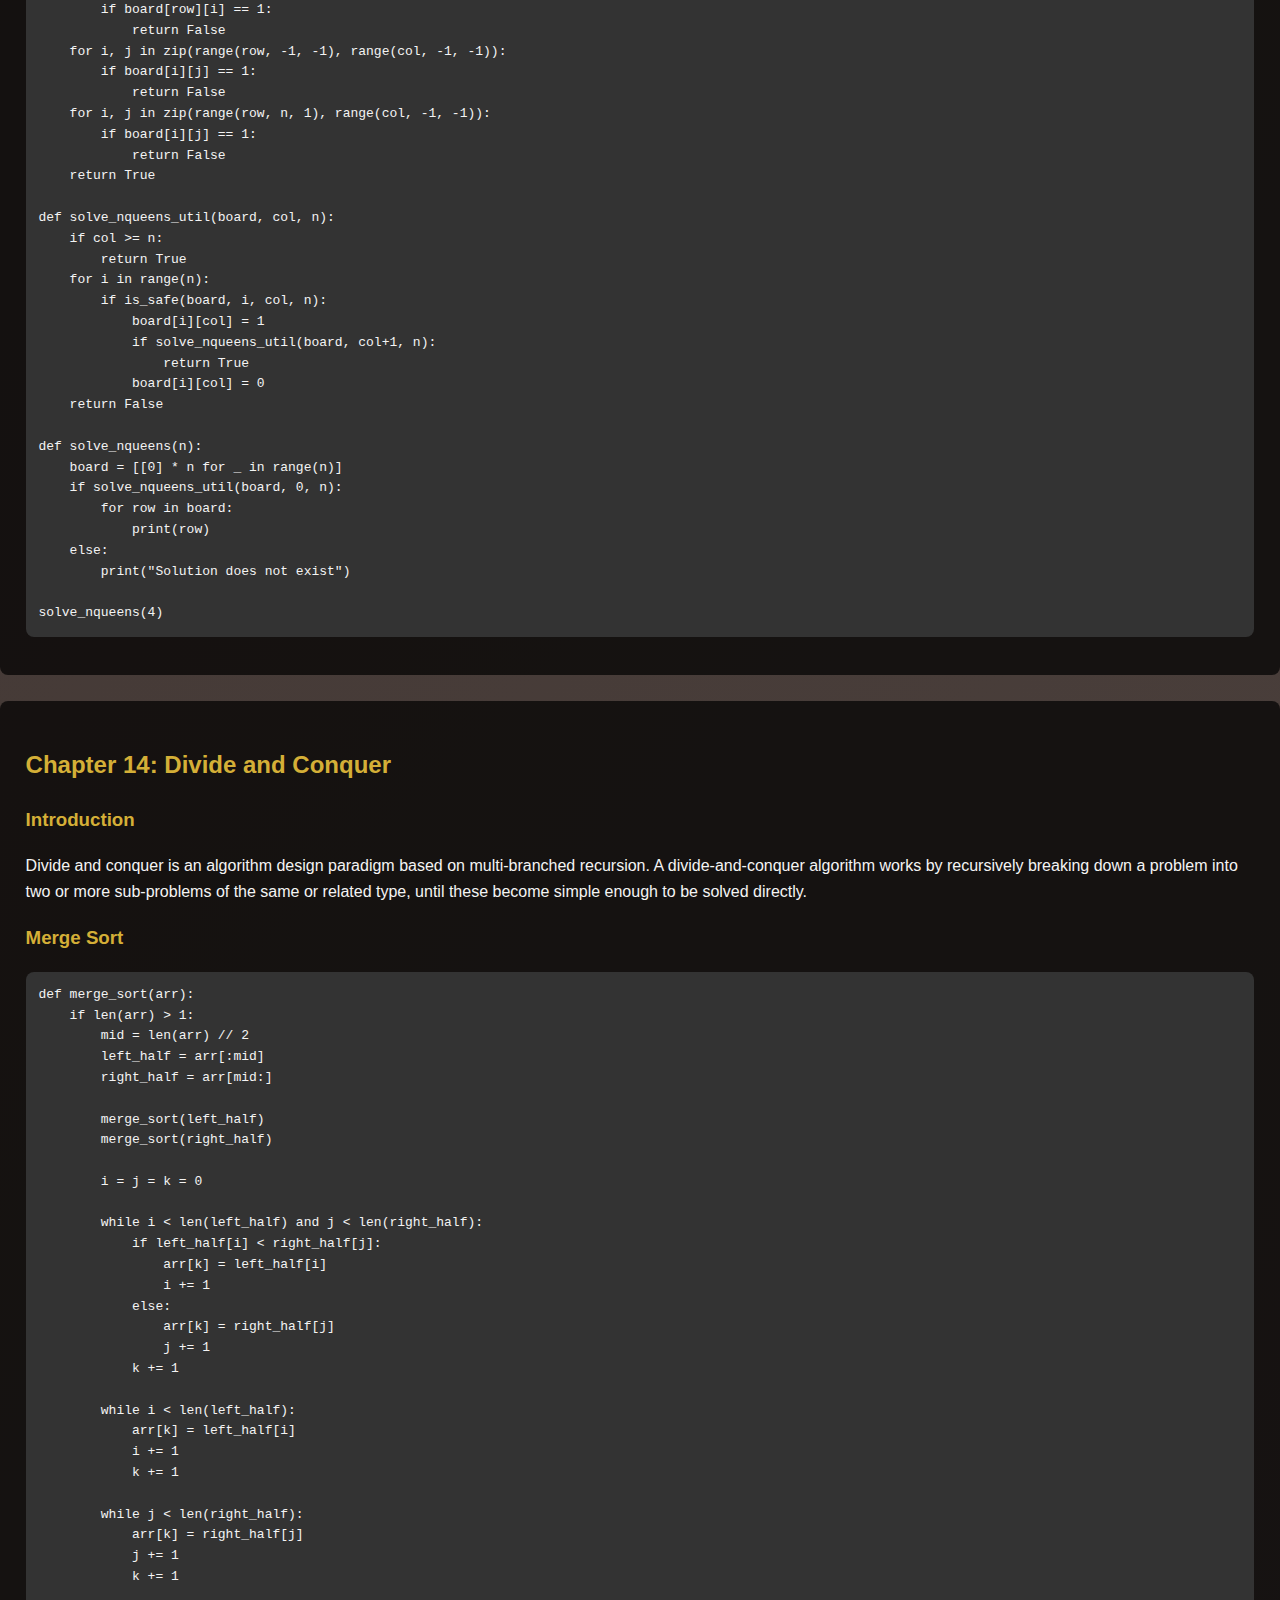
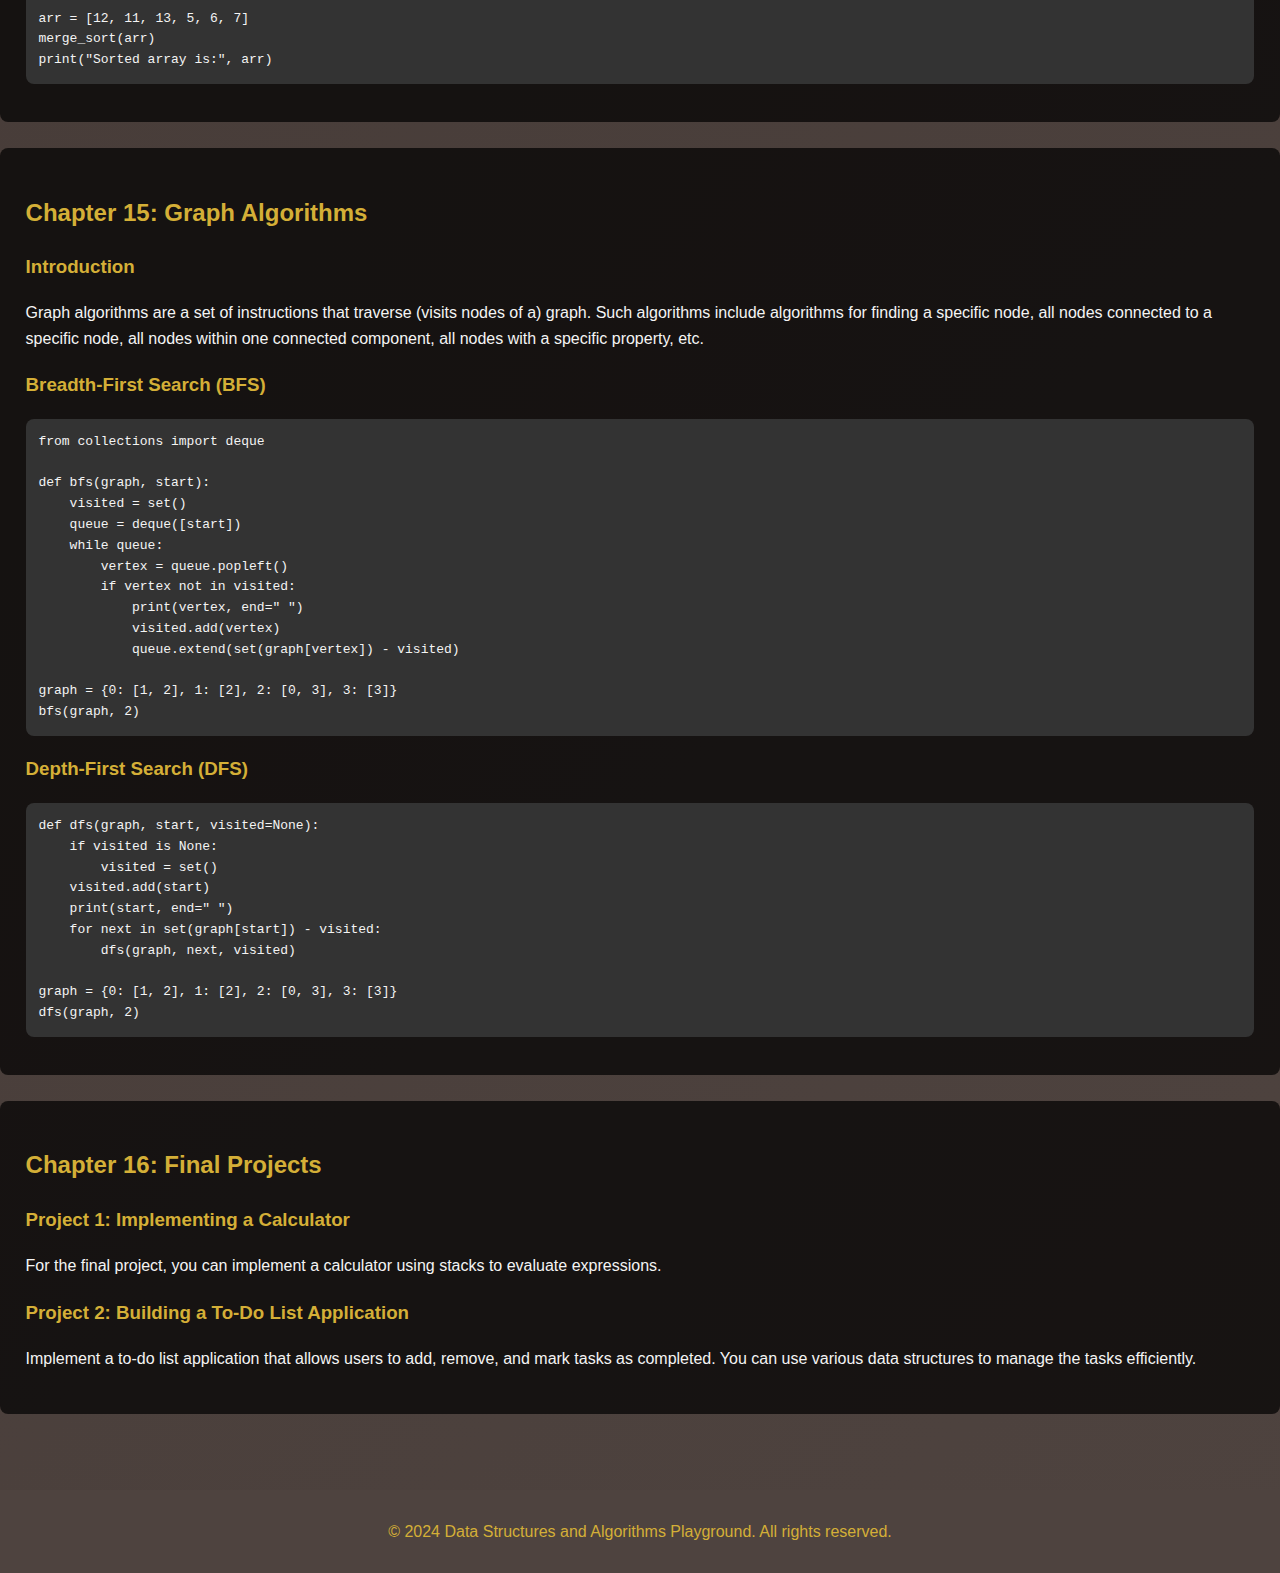
<file: DSAP.html>
<!DOCTYPE html>
<html lang="en">
<head>
    <meta charset="UTF-8">
    <meta name="viewport" content="width=device-width, initial-scale=1.0">
    <title>Data Structures and Algorithms Playground</title>
    <style>
        body {
            font-family: Arial, sans-serif;
            line-height: 1.6;
            color: #f4f4f4;
            background: linear-gradient(135deg, #2c211f, #4e433f); /* Deep vintage gradient */
            margin: 0;
            padding: 0;
        }
        #page {
            min-height: 100vh;
            width: 100%;
            padding: 4vw 0;
        }
        h1, h2, h3, h4, h5, h6 {
            color: #d4af37;
        }
        .elem {
            margin: 2vw 0;
            padding: 2vw;
            border-bottom: 1px solid #d4af3764; /* Gold border */
            background-color: rgba(0, 0, 0, 0.3);
        }
        .elem h2 {
            font-size: 2vw;
            position: relative;
            z-index: 9;
        }
        .elem h2 a {
            color: #d4af37;
            text-decoration: none; /* Remove underline */
        }
        .elem:hover h2 a {
            color: #d4af37;
        }
        .elem .overlay {
            height: 100%;
            width: 100%;
            background-color: #d4af37; /* Gold color */
            position: absolute;
            left: 0;
            top: -100%;
            transition: all ease 0.25s;
        }
        .elem:hover .overlay {
            top: 0;
        }
        .elem:hover h2 {
            color: #800000; /* Maroon color */
        }
        .content {
            padding: 2vw;
            background: rgba(0, 0, 0, 0.7);
            border-radius: 8px;
            margin: 2vw 0;
        }
        .content pre {
            background: #333;
            color: #f4f4f4;
            padding: 1vw;
            border-radius: 8px;
            overflow-x: auto;
        }
        footer {
            text-align: center;
            padding: 1vw 0;
            background: #4e433f;
            color: #d4af37;
        }
    </style>
</head>
<body>
    <div id="page">

            <div class="content" id="chapter1">
                <h2>Chapter 1: Introduction to Data Structures</h2>
                <p>Data structures are fundamental concepts in programming that allow us to store and organize data efficiently. Understanding data structures and algorithms is essential for writing efficient and optimized code.</p>
                <p>This book will cover various data structures and algorithms, providing examples in Python to help you understand and implement them effectively.</p>
            </div>

            <div class="content" id="chapter2">
                <h2>Chapter 2: Arrays</h2>
                <h3>Introduction</h3>
                <p>An array is a collection of items stored at contiguous memory locations. The idea is to store multiple items of the same type together.</p>
                
                <h3>Creating an Array</h3>
                <pre><code>import array

arr = array.array('i', [1, 2, 3, 4, 5])
print(arr)
</code></pre>
                
                <h3>Accessing Elements</h3>
                <pre><code>print(arr[0])  # Output: 1
print(arr[2])  # Output: 3
</code></pre>
                
                <h3>Inserting Elements</h3>
                <pre><code>arr.insert(1, 10)  # Insert 10 at index 1
print(arr)
</code></pre>
                
                <h3>Removing Elements</h3>
                <pre><code>arr.remove(3)  # Remove the first occurrence of 3
print(arr)
</code></pre>
            </div>

            <div class="content" id="chapter3">
                <h2>Chapter 3: Linked Lists</h2>
                <h3>Introduction</h3>
                <p>A linked list is a linear data structure where each element is a separate object, called a node. Each node contains data and a reference (or link) to the next node in the sequence.</p>
                
                <h3>Singly Linked List</h3>
                <pre><code>class Node:
    def __init__(self, data):
        self.data = data
        self.next = None

class LinkedList:
    def __init__(self):
        self.head = None

    def append(self, data):
        new_node = Node(data)
        if not self.head:
            self.head = new_node
            return
        last = self.head
        while last.next:
            last = last.next
        last.next = new_node

    def print_list(self):
        temp = self.head
        while temp:
            print(temp.data)
            temp = temp.next

ll = LinkedList()
ll.append(1)
ll.append(2)
ll.append(3)
ll.print_list()
</code></pre>
            </div>

            <div class="content" id="chapter4">
                <h2>Chapter 4: Stacks and Queues</h2>
                <h3>Stacks</h3>
                <p>A stack is a linear data structure that follows the Last In, First Out (LIFO) principle. You can think of it as a stack of plates; you can only take the top plate off first.</p>
                
                <h3>Implementing a Stack</h3>
                <pre><code>class Stack:
    def __init__(self):
        self.stack = []

    def push(self, data):
        self.stack.append(data)

    def pop(self):
        if not self.is_empty():
            return self.stack.pop()

    def is_empty(self):
        return len(self.stack) == 0

    def peek(self):
        if not self.is_empty():
            return self.stack[-1]

stack = Stack()
stack.push(1)
stack.push(2)
stack.push(3)
print(stack.pop())  # Output: 3
</code></pre>
                
                <h3>Queues</h3>
                <p>A queue is a linear data structure that follows the First In, First Out (FIFO) principle. You can think of it as a line of people waiting for a service; the first person in line is served first.</p>
                
                <h3>Implementing a Queue</h3>
                <pre><code>class Queue:
    def __init__(self):
        self.queue = []

    def enqueue(self, data):
        self.queue.append(data)

    def dequeue(self):
        if not self.is_empty():
            return self.queue.pop(0)

    def is_empty(self):
        return len(self.queue) == 0

    def peek(self):
        if not self.is_empty():
            return self.queue[0]

queue = Queue()
queue.enqueue(1)
queue.enqueue(2)
queue.enqueue(3)
print(queue.dequeue())  # Output: 1
</code></pre>
            </div>

            <div class="content" id="chapter5">
                <h2>Chapter 5: Trees</h2>
                <h3>Introduction</h3>
                <p>A tree is a hierarchical data structure consisting of nodes, with a single node as the root. Each node has zero or more child nodes, and there are no cycles in the structure.</p>
                
                <h3>Binary Trees</h3>
                <pre><code>class Node:
    def __init__(self, data):
        self.data = data
        self.left = None
        self.right = None

class BinaryTree:
    def __init__(self):
        self.root = None

    def insert(self, data):
        if self.root is None:
            self.root = Node(data)
        else:
            self._insert(self.root, data)

    def _insert(self, root, data):
        if data < root.data:
            if root.left is None:
                root.left = Node(data)
            else:
                self._insert(root.left, data)
        else:
            if root.right is None:
                root.right = Node(data)
            else:
                self._insert(root.right, data)

    def inorder(self, root):
        if root:
            self.inorder(root.left)
            print(root.data)
            self.inorder(root.right)

tree = BinaryTree()
tree.insert(10)
tree.insert(5)
tree.insert(20)
tree.inorder(tree.root)
</code></pre>
            </div>

            <div class="content" id="chapter6">
                <h2>Chapter 6: Graphs</h2>
                <h3>Introduction</h3>
                <p>A graph is a collection of nodes (or vertices) and edges connecting them. Graphs can be used to model many types of relationships and networks.</p>
                
                <h3>Graph Representation</h3>
                <pre><code>class Graph:
    def __init__(self):
        self.graph = {}

    def add_edge(self, u, v):
        if u not in self.graph:
            self.graph[u] = []
        self.graph[u].append(v)

    def print_graph(self):
        for node in self.graph:
            print(f"{node} -> {self.graph[node]}")

g = Graph()
g.add_edge(0, 1)
g.add_edge(0, 2)
g.add_edge(1, 2)
g.add_edge(2, 0)
g.add_edge(2, 3)
g.print_graph()
</code></pre>
            </div>

            <div class="content" id="chapter7">
                <h2>Chapter 7: Hash Tables</h2>
                <h3>Introduction</h3>
                <p>A hash table is a data structure that maps keys to values using a hash function. It allows for fast data retrieval.</p>
                
                <h3>Implementing a Hash Table</h3>
                <pre><code>class HashTable:
    def __init__(self):
        self.table = [None] * 10

    def hash_function(self, key):
        return key % len(self.table)

    def insert(self, key, value):
        index = self.hash_function(key)
        self.table[index] = value

    def get(self, key):
        index = self.hash_function(key)
        return self.table[index]

ht = HashTable()
ht.insert(10, "Value for 10")
ht.insert(20, "Value for 20")
print(ht.get(10))
print(ht.get(20))
</code></pre>
            </div>

            <div class="content" id="chapter8">
                <h2>Chapter 8: Sorting Algorithms</h2>
                <h3>Bubble Sort</h3>
                <pre><code>def bubble_sort(arr):
    n = len(arr)
    for i in range(n):
        for j in range(0, n-i-1):
            if arr[j] > arr[j+1]:
                arr[j], arr[j+1] = arr[j+1], arr[j]

arr = [64, 34, 25, 12, 22, 11, 90]
bubble_sort(arr)
print("Sorted array is:", arr)
</code></pre>
                
                <h3>Quick Sort</h3>
                <pre><code>def partition(arr, low, high):
    pivot = arr[high]
    i = low - 1
    for j in range(low, high):
        if arr[j] < pivot:
            i += 1
            arr[i], arr[j] = arr[j], arr[i]
    arr[i+1], arr[high] = arr[high], arr[i+1]
    return i+1

def quick_sort(arr, low, high):
    if low < high:
        pi = partition(arr, low, high)
        quick_sort(arr, low, pi-1)
        quick_sort(arr, pi+1, high)

arr = [10, 7, 8, 9, 1, 5]
n = len(arr)
quick_sort(arr, 0, n-1)
print("Sorted array is:", arr)
</code></pre>
            </div>

            <div class="content" id="chapter9">
                <h2>Chapter 9: Searching Algorithms</h2>
                <h3>Linear Search</h3>
                <pre><code>def linear_search(arr, x):
    for i in range(len(arr)):
        if arr[i] == x:
            return i
    return -1

arr = [2, 3, 4, 10, 40]
x = 10
result = linear_search(arr, x)
print("Element is present at index", result)
</code></pre>
                
                <h3>Binary Search</h3>
                <pre><code>def binary_search(arr, l, r, x):
    if r >= l:
        mid = l + (r - l) // 2
        if arr[mid] == x:
            return mid
        elif arr[mid] > x:
            return binary_search(arr, l, mid-1, x)
        else:
            return binary_search(arr, mid+1, r, x)
    else:
        return -1

arr = [2, 3, 4, 10, 40]
x = 10
result = binary_search(arr, 0, len(arr)-1, x)
print("Element is present at index", result)
</code></pre>
            </div>

            <div class="content" id="chapter10">
                <h2>Chapter 10: Recursion</h2>
                <h3>Introduction</h3>
                <p>Recursion is a method where the solution to a problem depends on solutions to smaller instances of the same problem.</p>
                
                <h3>Factorial</h3>
                <pre><code>def factorial(n):
    if n == 0:
        return 1
    else:
        return n * factorial(n-1)

print(factorial(5))  # Output: 120
</code></pre>
                
                <h3>Fibonacci</h3>
                <pre><code>def fibonacci(n):
    if n <= 1:
        return n
    else:
        return fibonacci(n-1) + fibonacci(n-2)

print(fibonacci(6))  # Output: 8
</code></pre>
            </div>

            <div class="content" id="chapter11">
                <h2>Chapter 11: Dynamic Programming</h2>
                <h3>Introduction</h3>
                <p>Dynamic programming is a method for solving complex problems by breaking them down into simpler subproblems.</p>
                
                <h3>Fibonacci</h3>
                <pre><code>def fibonacci(n, memo={}):
    if n in memo:
        return memo[n]
    if n <= 1:
        return n
    memo[n] = fibonacci(n-1, memo) + fibonacci(n-2, memo)
    return memo[n]

print(fibonacci(6))  # Output: 8
</code></pre>
                
                <h3>Knapsack Problem</h3>
                <pre><code>def knapsack(W, wt, val, n):
    dp = [[0 for x in range(W+1)] for x in range(n+1)]
    for i in range(n+1):
        for w in range(W+1):
            if i == 0 or w == 0:
                dp[i][w] = 0
            elif wt[i-1] <= w:
                dp[i][w] = max(val[i-1] + dp[i-1][w-wt[i-1]], dp[i-1][w])
            else:
                dp[i][w] = dp[i-1][w]
    return dp[n][W]

val = [60, 100, 120]
wt = [10, 20, 30]
W = 50
n = len(val)
print(knapsack(W, wt, val, n))  # Output: 220
</code></pre>
            </div>

            <div class="content" id="chapter12">
                <h2>Chapter 12: Greedy Algorithms</h2>
                <h3>Introduction</h3>
                <p>Greedy algorithms build up a solution piece by piece, always choosing the next piece that offers the most immediate benefit.</p>
                
                <h3>Activity Selection</h3>
                <pre><code>def activity_selection(activities):
    activities.sort(key=lambda x: x[1])
    selected_activities = [activities[0]]
    for i in range(1, len(activities)):
        if activities[i][0] >= selected_activities[-1][1]:
            selected_activities.append(activities[i])
    return selected_activities

activities = [(1, 2), (3, 4), (0, 6), (5, 7), (8, 9), (5, 9)]
print(activity_selection(activities))
</code></pre>
                
                <h3>Fractional Knapsack</h3>
                <pre><code>class Item:
    def __init__(self, value, weight):
        self.value = value
        self.weight = weight

def fractional_knapsack(W, items):
    items.sort(key=lambda x: x.value/x.weight, reverse=True)
    total_value = 0
    for item in items:
        if item.weight <= W:
            W -= item.weight
            total_value += item.value
        else:
            total_value += item.value * (W / item.weight)
            break
    return total_value

items = [Item(60, 10), Item(100, 20), Item(120, 30)]
W = 50
print(fractional_knapsack(W, items))  # Output: 240.0
</code></pre>
            </div>

            <div class="content" id="chapter13">
                <h2>Chapter 13: Backtracking</h2>
                <h3>Introduction</h3>
                <p>Backtracking is a general algorithm for finding all (or some) solutions to computational problems, notably constraint satisfaction problems, by incrementally building candidates to the solutions.</p>
                
                <h3>N-Queens Problem</h3>
                <pre><code>def is_safe(board, row, col, n):
    for i in range(col):
        if board[row][i] == 1:
            return False
    for i, j in zip(range(row, -1, -1), range(col, -1, -1)):
        if board[i][j] == 1:
            return False
    for i, j in zip(range(row, n, 1), range(col, -1, -1)):
        if board[i][j] == 1:
            return False
    return True

def solve_nqueens_util(board, col, n):
    if col >= n:
        return True
    for i in range(n):
        if is_safe(board, i, col, n):
            board[i][col] = 1
            if solve_nqueens_util(board, col+1, n):
                return True
            board[i][col] = 0
    return False

def solve_nqueens(n):
    board = [[0] * n for _ in range(n)]
    if solve_nqueens_util(board, 0, n):
        for row in board:
            print(row)
    else:
        print("Solution does not exist")

solve_nqueens(4)
</code></pre>
            </div>

            <div class="content" id="chapter14">
                <h2>Chapter 14: Divide and Conquer</h2>
                <h3>Introduction</h3>
                <p>Divide and conquer is an algorithm design paradigm based on multi-branched recursion. A divide-and-conquer algorithm works by recursively breaking down a problem into two or more sub-problems of the same or related type, until these become simple enough to be solved directly.</p>
                
                <h3>Merge Sort</h3>
                <pre><code>def merge_sort(arr):
    if len(arr) > 1:
        mid = len(arr) // 2
        left_half = arr[:mid]
        right_half = arr[mid:]

        merge_sort(left_half)
        merge_sort(right_half)

        i = j = k = 0

        while i < len(left_half) and j < len(right_half):
            if left_half[i] < right_half[j]:
                arr[k] = left_half[i]
                i += 1
            else:
                arr[k] = right_half[j]
                j += 1
            k += 1

        while i < len(left_half):
            arr[k] = left_half[i]
            i += 1
            k += 1

        while j < len(right_half):
            arr[k] = right_half[j]
            j += 1
            k += 1

arr = [12, 11, 13, 5, 6, 7]
merge_sort(arr)
print("Sorted array is:", arr)
</code></pre>
            </div>

            <div class="content" id="chapter15">
                <h2>Chapter 15: Graph Algorithms</h2>
                <h3>Introduction</h3>
                <p>Graph algorithms are a set of instructions that traverse (visits nodes of a) graph. Such algorithms include algorithms for finding a specific node, all nodes connected to a specific node, all nodes within one connected component, all nodes with a specific property, etc.</p>
                
                <h3>Breadth-First Search (BFS)</h3>
                <pre><code>from collections import deque

def bfs(graph, start):
    visited = set()
    queue = deque([start])
    while queue:
        vertex = queue.popleft()
        if vertex not in visited:
            print(vertex, end=" ")
            visited.add(vertex)
            queue.extend(set(graph[vertex]) - visited)

graph = {0: [1, 2], 1: [2], 2: [0, 3], 3: [3]}
bfs(graph, 2)
</code></pre>
                
                <h3>Depth-First Search (DFS)</h3>
                <pre><code>def dfs(graph, start, visited=None):
    if visited is None:
        visited = set()
    visited.add(start)
    print(start, end=" ")
    for next in set(graph[start]) - visited:
        dfs(graph, next, visited)

graph = {0: [1, 2], 1: [2], 2: [0, 3], 3: [3]}
dfs(graph, 2)
</code></pre>
            </div>

            <div class="content" id="chapter16">
                <h2>Chapter 16: Final Projects</h2>
                <h3>Project 1: Implementing a Calculator</h3>
                <p>For the final project, you can implement a calculator using stacks to evaluate expressions.</p>
                
                <h3>Project 2: Building a To-Do List Application</h3>
                <p>Implement a to-do list application that allows users to add, remove, and mark tasks as completed. You can use various data structures to manage the tasks efficiently.</p>
            </div>
        </div>
    </div>
    <footer>
        <p>&copy; 2024 Data Structures and Algorithms Playground. All rights reserved.</p>
    </footer>
</body>
</html>
</file>
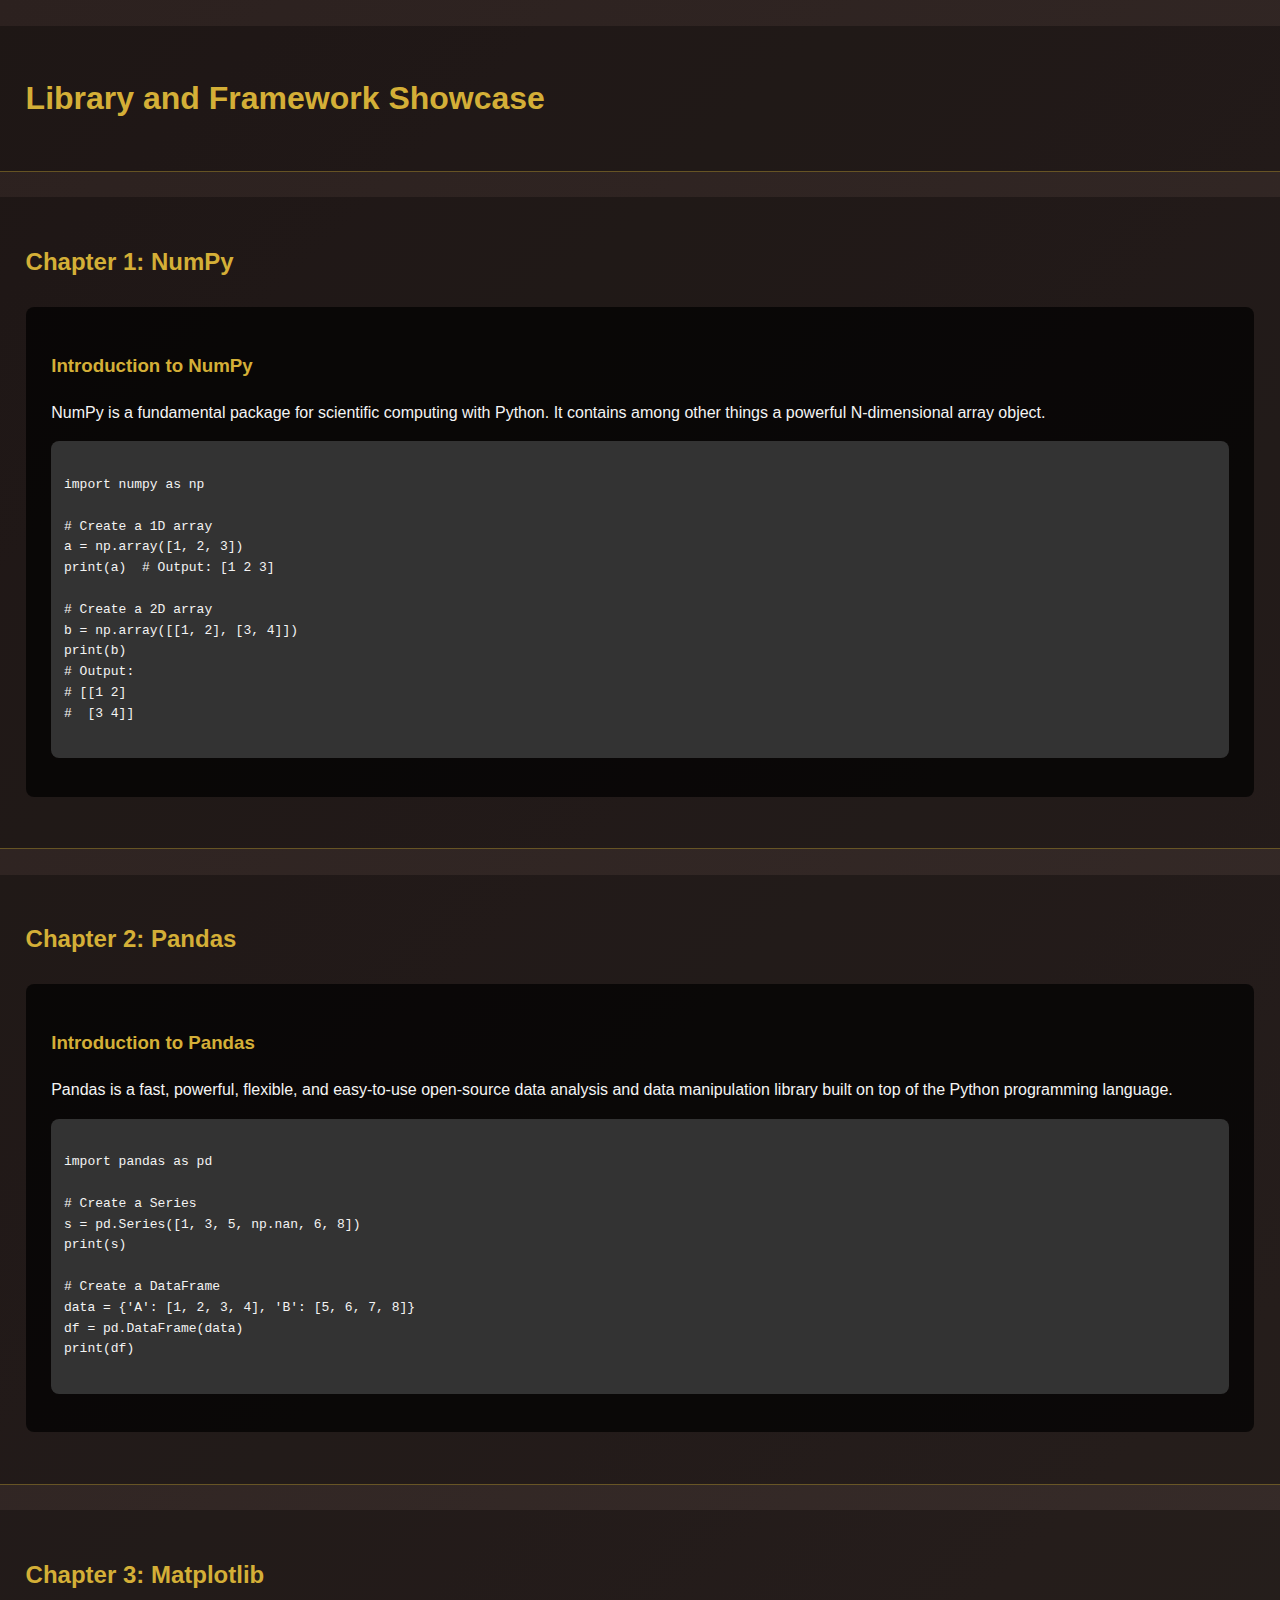
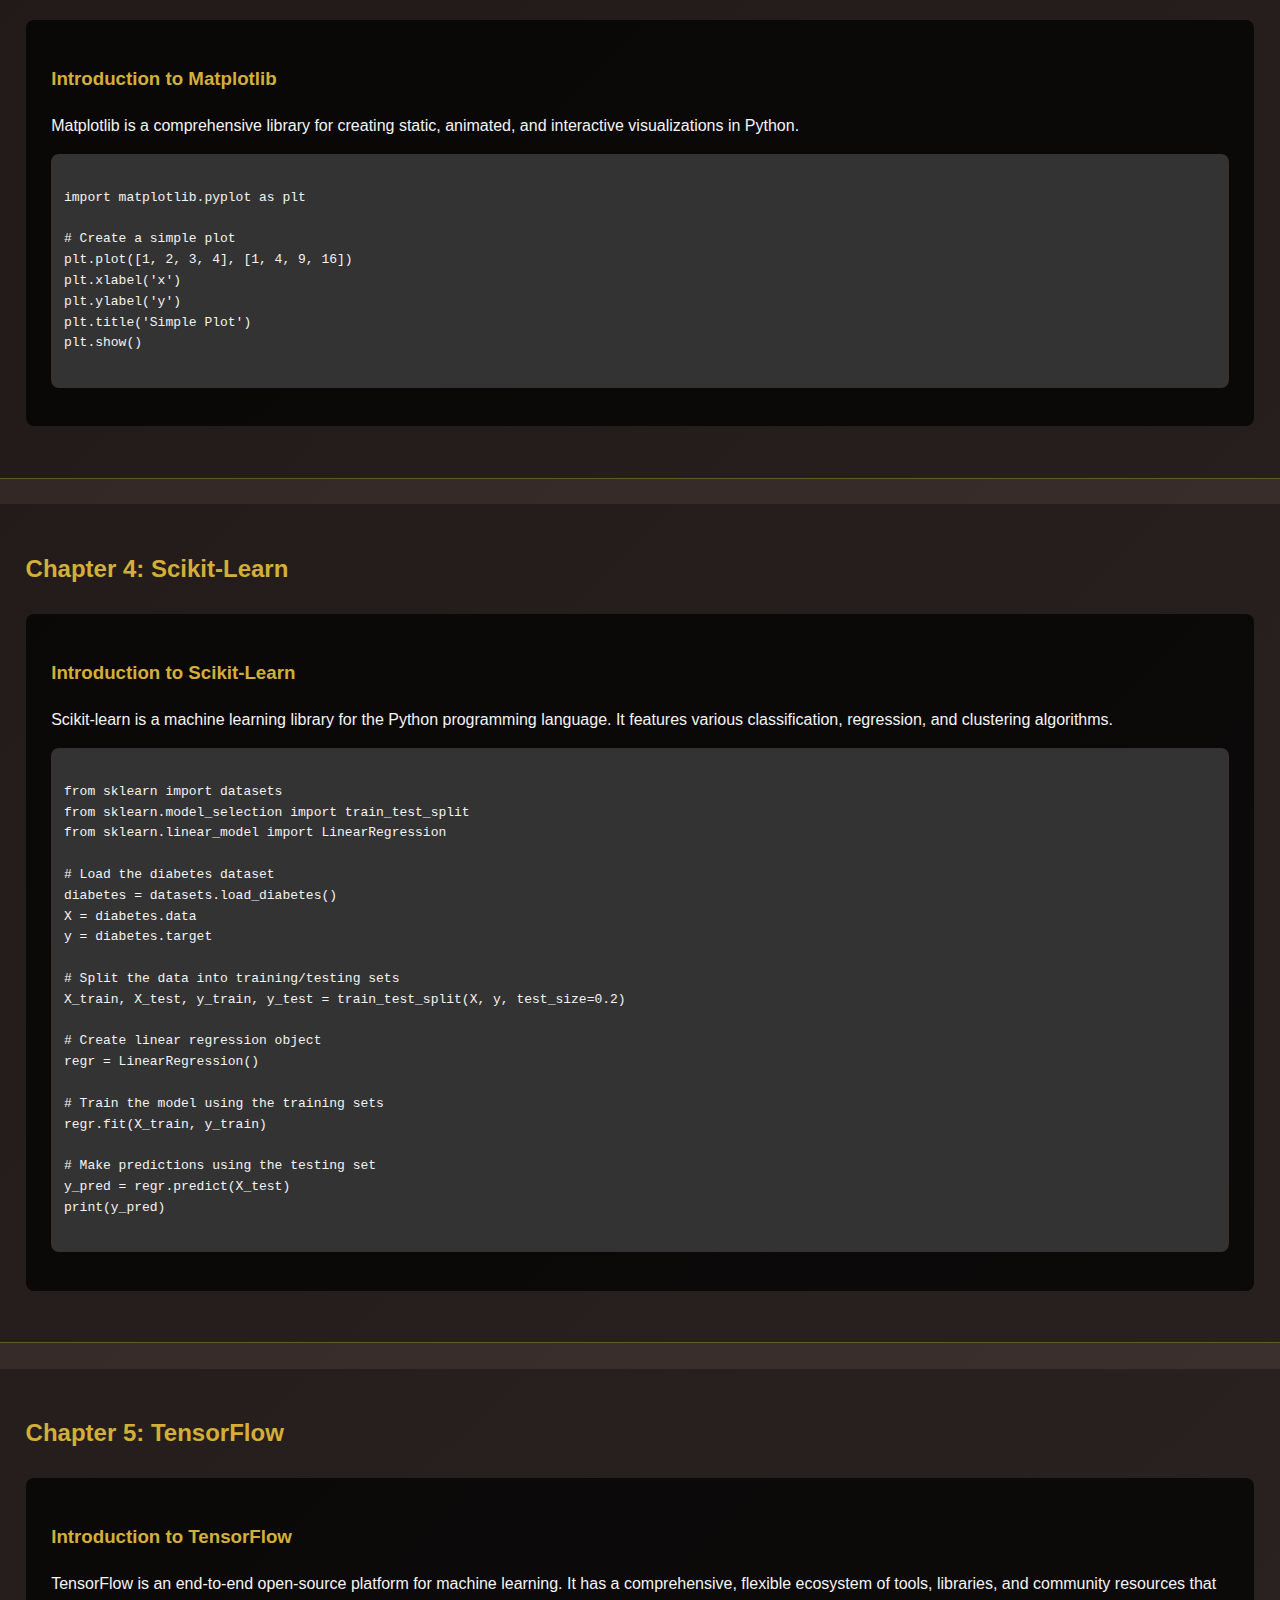
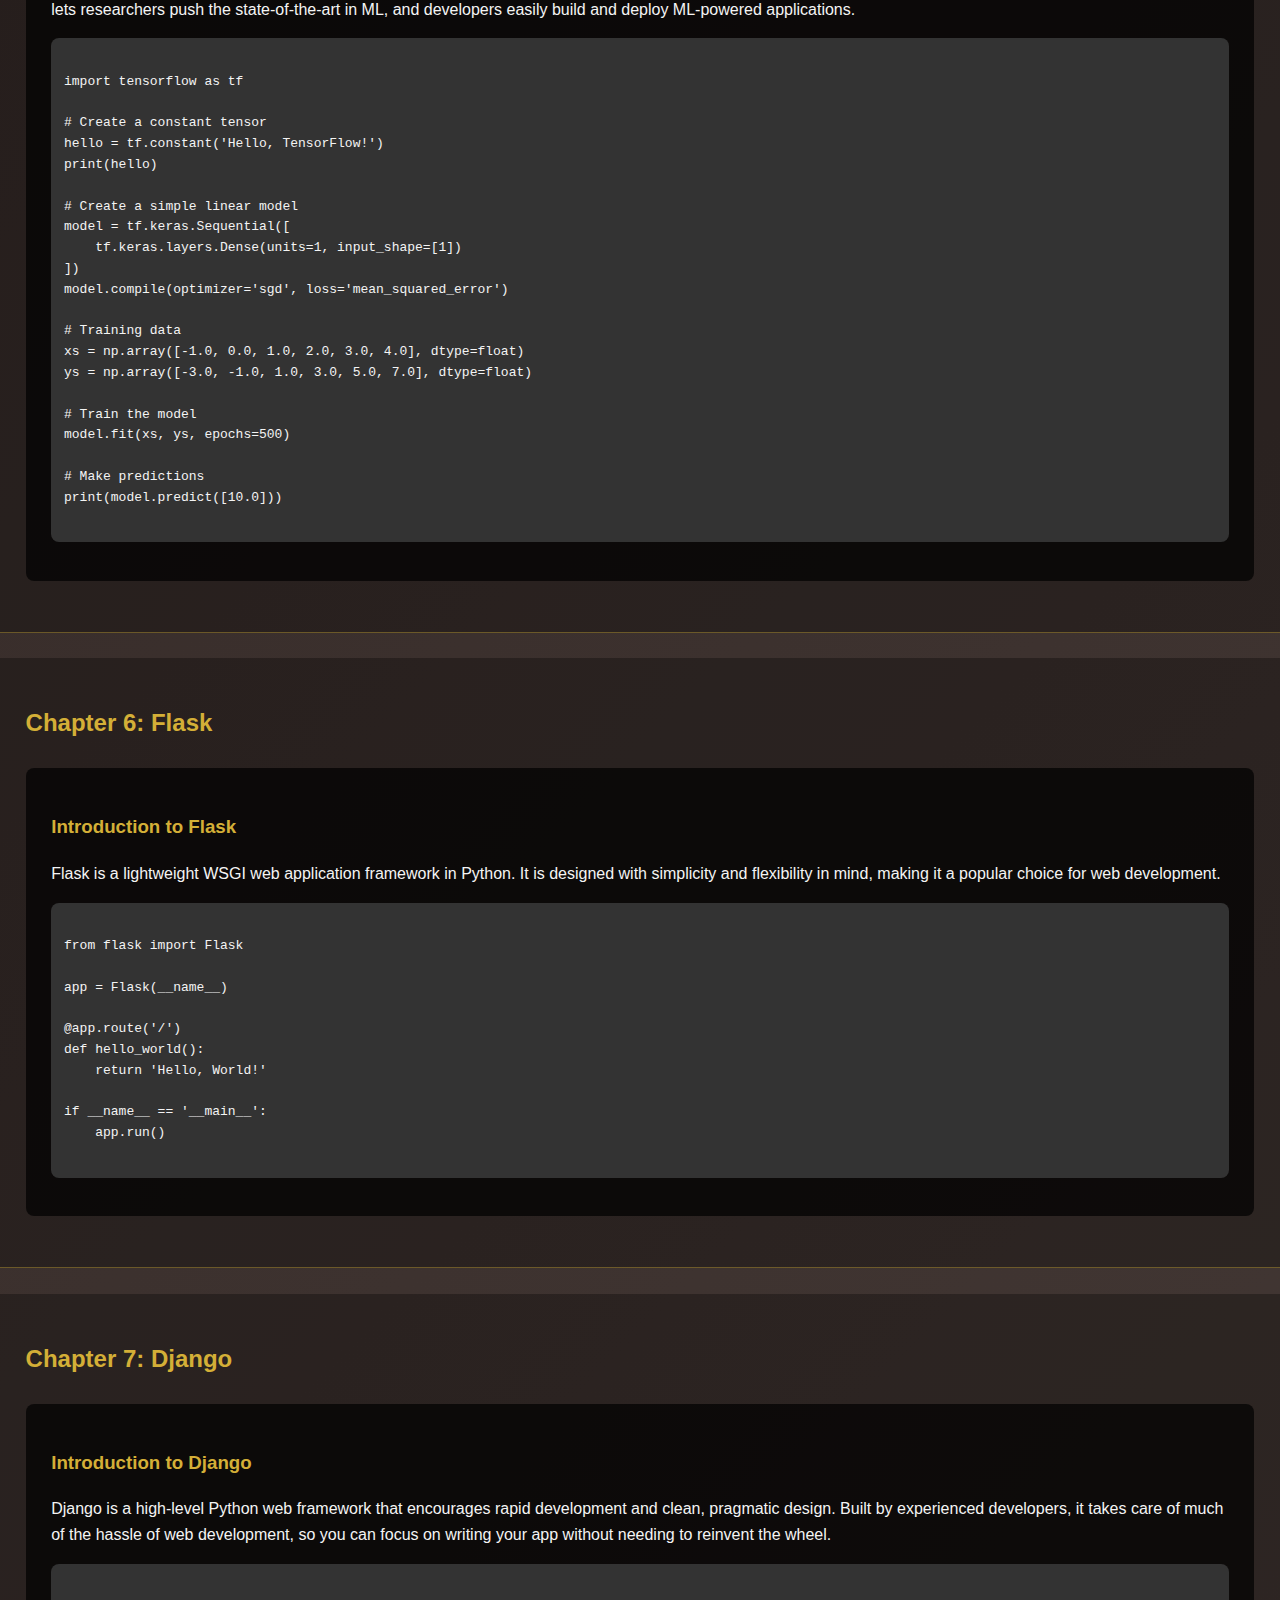
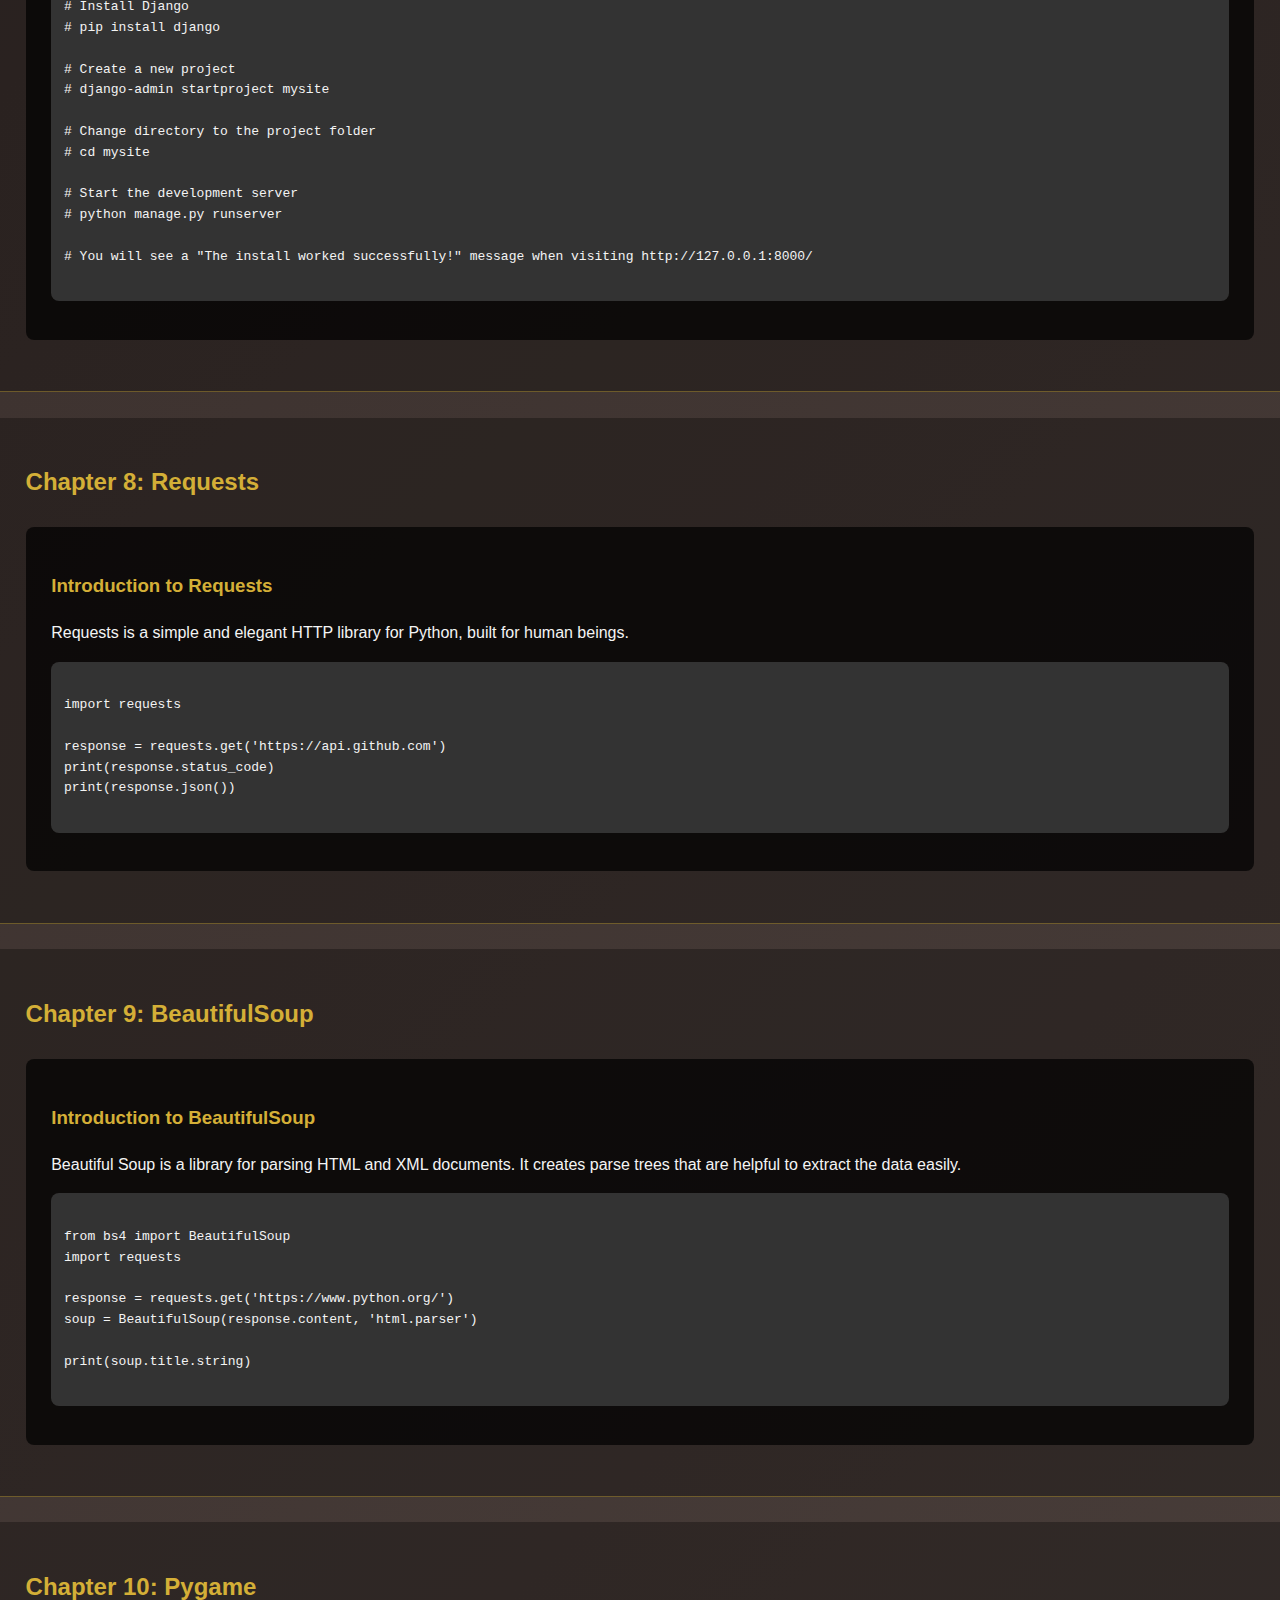
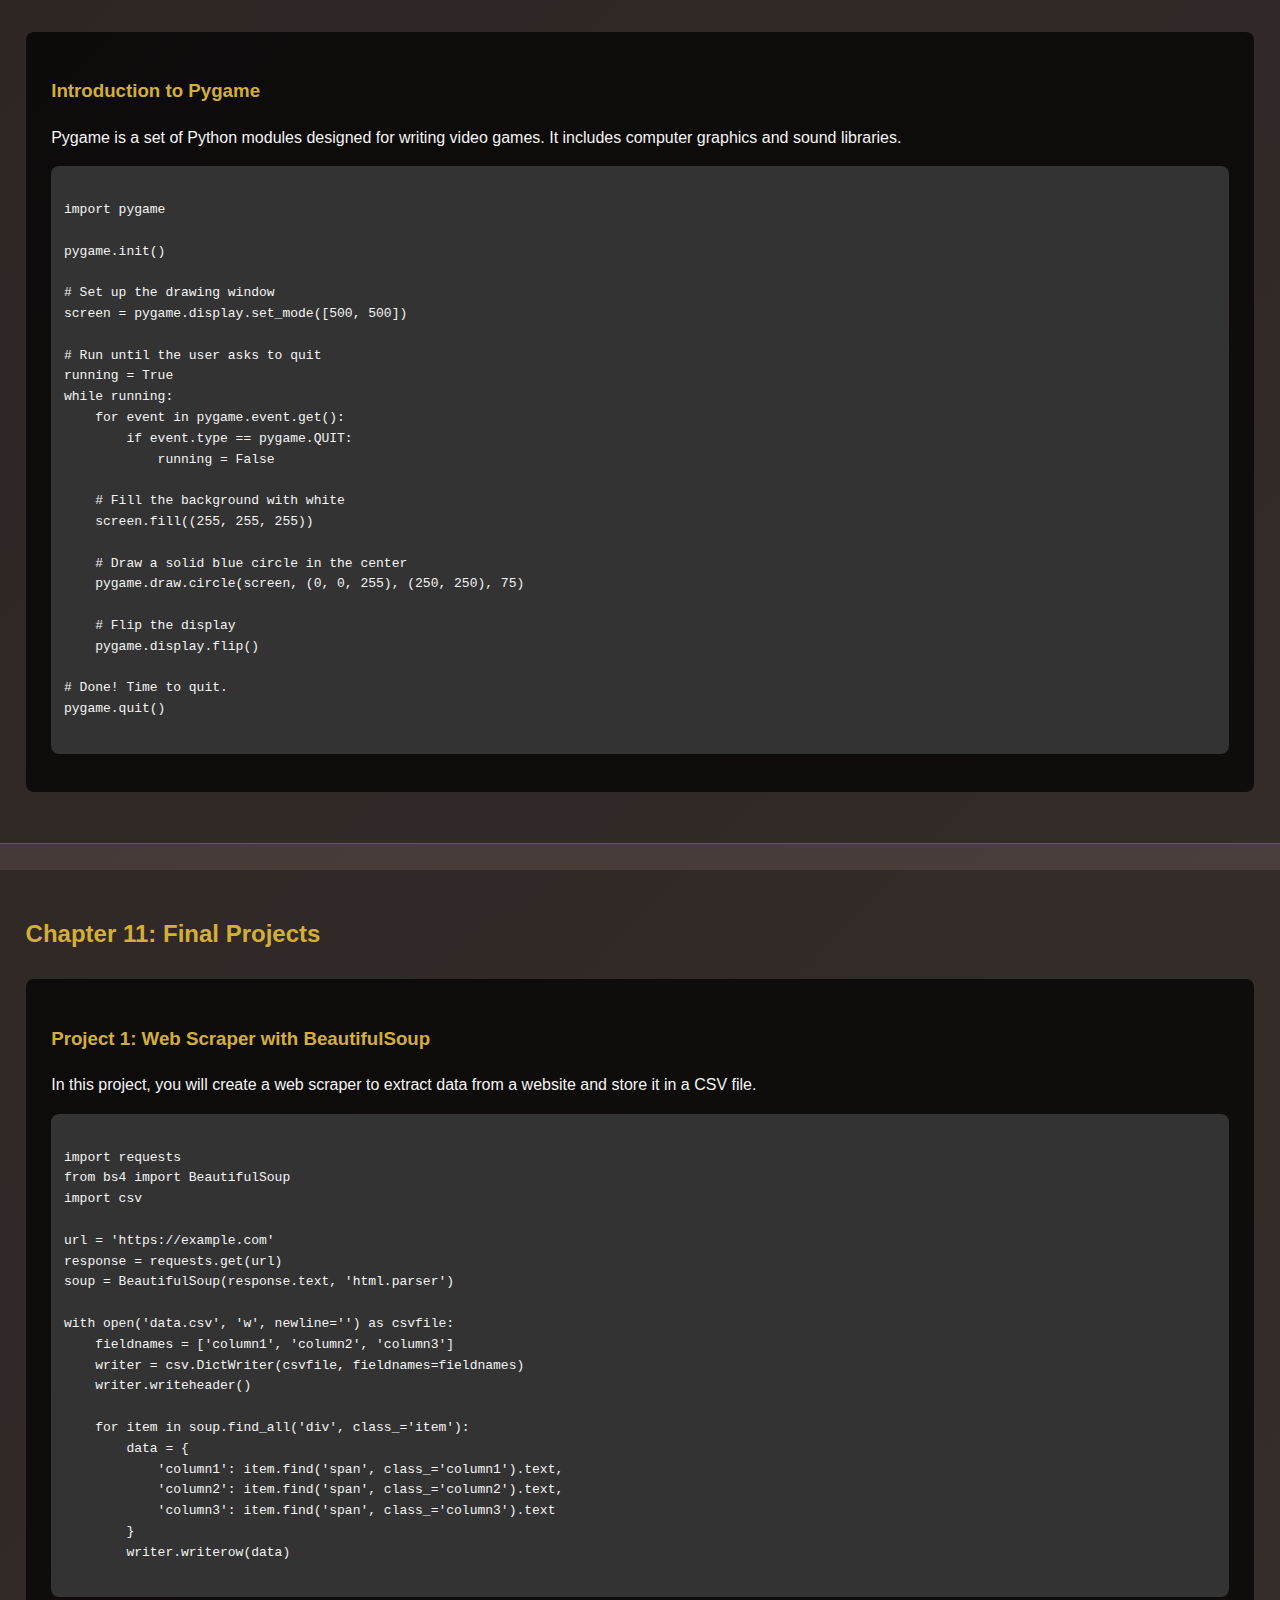
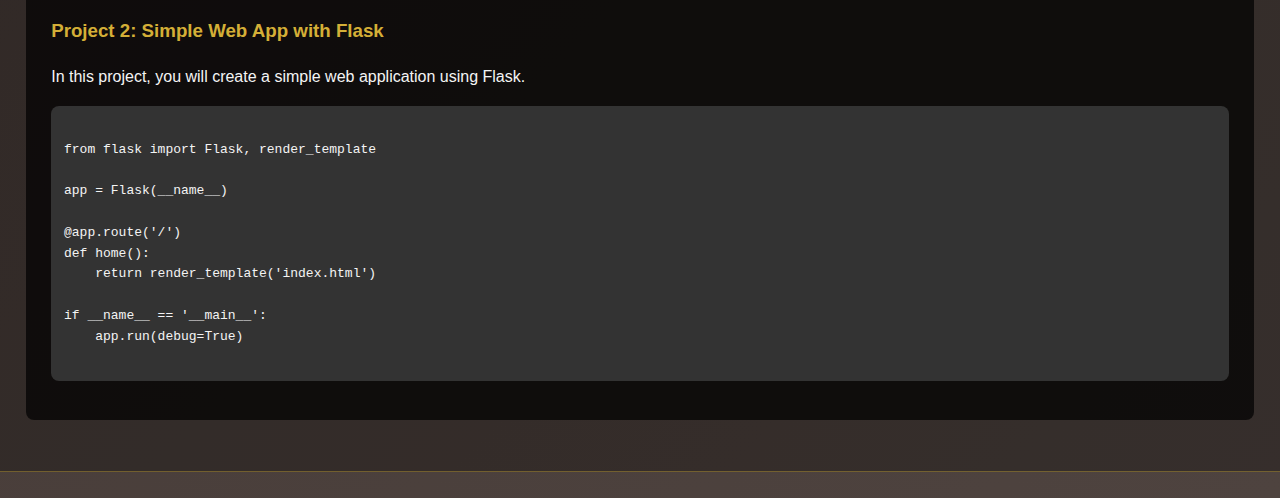
<file: LFS.html>
<!DOCTYPE html>
<html lang="en">
<head>
    <meta charset="UTF-8">
    <meta name="viewport" content="width=device-width, initial-scale=1.0">
    <title>Library and Framework Showcase</title>
    <style>
        body {
            font-family: Arial, sans-serif;
            line-height: 1.6;
            color: #f4f4f4;
            background: linear-gradient(135deg, #2c211f, #4e433f);
            margin: 0;
            padding: 0;
        }
        h1, h2, h3, h4, h5, h6 {
            color: #d4af37;
        }
        .chapter {
            margin: 2vw 0;
            padding: 2vw;
            border-bottom: 1px solid #d4af3764;
            background-color: rgba(0, 0, 0, 0.3);
        }
        .content {
            padding: 2vw;
            background: rgba(0, 0, 0, 0.7);
            border-radius: 8px;
            margin: 2vw 0;
        }
        .content pre {
            background: #333;
            color: #f4f4f4;
            padding: 1vw;
            border-radius: 8px;
            overflow-x: auto;
        }
    </style>
</head>
<body>
    <div class="chapter">
        <h1>Library and Framework Showcase</h1>
    </div>

    <div class="chapter" id="chapter1">
        <h2>Chapter 1: NumPy</h2>
        <div class="content">
            <h3>Introduction to NumPy</h3>
            <p>NumPy is a fundamental package for scientific computing with Python. It contains among other things a powerful N-dimensional array object.</p>
            <pre><code>
import numpy as np

# Create a 1D array
a = np.array([1, 2, 3])
print(a)  # Output: [1 2 3]

# Create a 2D array
b = np.array([[1, 2], [3, 4]])
print(b)
# Output:
# [[1 2]
#  [3 4]]
            </code></pre>
        </div>
    </div>

    <div class="chapter" id="chapter2">
        <h2>Chapter 2: Pandas</h2>
        <div class="content">
            <h3>Introduction to Pandas</h3>
            <p>Pandas is a fast, powerful, flexible, and easy-to-use open-source data analysis and data manipulation library built on top of the Python programming language.</p>
            <pre><code>
import pandas as pd

# Create a Series
s = pd.Series([1, 3, 5, np.nan, 6, 8])
print(s)

# Create a DataFrame
data = {'A': [1, 2, 3, 4], 'B': [5, 6, 7, 8]}
df = pd.DataFrame(data)
print(df)
            </code></pre>
        </div>
    </div>

    <div class="chapter" id="chapter3">
        <h2>Chapter 3: Matplotlib</h2>
        <div class="content">
            <h3>Introduction to Matplotlib</h3>
            <p>Matplotlib is a comprehensive library for creating static, animated, and interactive visualizations in Python.</p>
            <pre><code>
import matplotlib.pyplot as plt

# Create a simple plot
plt.plot([1, 2, 3, 4], [1, 4, 9, 16])
plt.xlabel('x')
plt.ylabel('y')
plt.title('Simple Plot')
plt.show()
            </code></pre>
        </div>
    </div>

    <div class="chapter" id="chapter4">
        <h2>Chapter 4: Scikit-Learn</h2>
        <div class="content">
            <h3>Introduction to Scikit-Learn</h3>
            <p>Scikit-learn is a machine learning library for the Python programming language. It features various classification, regression, and clustering algorithms.</p>
            <pre><code>
from sklearn import datasets
from sklearn.model_selection import train_test_split
from sklearn.linear_model import LinearRegression

# Load the diabetes dataset
diabetes = datasets.load_diabetes()
X = diabetes.data
y = diabetes.target

# Split the data into training/testing sets
X_train, X_test, y_train, y_test = train_test_split(X, y, test_size=0.2)

# Create linear regression object
regr = LinearRegression()

# Train the model using the training sets
regr.fit(X_train, y_train)

# Make predictions using the testing set
y_pred = regr.predict(X_test)
print(y_pred)
            </code></pre>
        </div>
    </div>

    <div class="chapter" id="chapter5">
        <h2>Chapter 5: TensorFlow</h2>
        <div class="content">
            <h3>Introduction to TensorFlow</h3>
            <p>TensorFlow is an end-to-end open-source platform for machine learning. It has a comprehensive, flexible ecosystem of tools, libraries, and community resources that lets researchers push the state-of-the-art in ML, and developers easily build and deploy ML-powered applications.</p>
            <pre><code>
import tensorflow as tf

# Create a constant tensor
hello = tf.constant('Hello, TensorFlow!')
print(hello)

# Create a simple linear model
model = tf.keras.Sequential([
    tf.keras.layers.Dense(units=1, input_shape=[1])
])
model.compile(optimizer='sgd', loss='mean_squared_error')

# Training data
xs = np.array([-1.0, 0.0, 1.0, 2.0, 3.0, 4.0], dtype=float)
ys = np.array([-3.0, -1.0, 1.0, 3.0, 5.0, 7.0], dtype=float)

# Train the model
model.fit(xs, ys, epochs=500)

# Make predictions
print(model.predict([10.0]))
            </code></pre>
        </div>
    </div>

    <div class="chapter" id="chapter6">
        <h2>Chapter 6: Flask</h2>
        <div class="content">
            <h3>Introduction to Flask</h3>
            <p>Flask is a lightweight WSGI web application framework in Python. It is designed with simplicity and flexibility in mind, making it a popular choice for web development.</p>
            <pre><code>
from flask import Flask

app = Flask(__name__)

@app.route('/')
def hello_world():
    return 'Hello, World!'

if __name__ == '__main__':
    app.run()
            </code></pre>
        </div>
    </div>

    <div class="chapter" id="chapter7">
        <h2>Chapter 7: Django</h2>
        <div class="content">
            <h3>Introduction to Django</h3>
            <p>Django is a high-level Python web framework that encourages rapid development and clean, pragmatic design. Built by experienced developers, it takes care of much of the hassle of web development, so you can focus on writing your app without needing to reinvent the wheel.</p>
            <pre><code>
# Install Django
# pip install django

# Create a new project
# django-admin startproject mysite

# Change directory to the project folder
# cd mysite

# Start the development server
# python manage.py runserver

# You will see a "The install worked successfully!" message when visiting http://127.0.0.1:8000/
            </code></pre>
        </div>
    </div>

    <div class="chapter" id="chapter8">
        <h2>Chapter 8: Requests</h2>
        <div class="content">
            <h3>Introduction to Requests</h3>
            <p>Requests is a simple and elegant HTTP library for Python, built for human beings.</p>
            <pre><code>
import requests

response = requests.get('https://api.github.com')
print(response.status_code)
print(response.json())
            </code></pre>
        </div>
    </div>

    <div class="chapter" id="chapter9">
        <h2>Chapter 9: BeautifulSoup</h2>
        <div class="content">
            <h3>Introduction to BeautifulSoup</h3>
            <p>Beautiful Soup is a library for parsing HTML and XML documents. It creates parse trees that are helpful to extract the data easily.</p>
            <pre><code>
from bs4 import BeautifulSoup
import requests

response = requests.get('https://www.python.org/')
soup = BeautifulSoup(response.content, 'html.parser')

print(soup.title.string)
            </code></pre>
        </div>
    </div>

    <div class="chapter" id="chapter10">
        <h2>Chapter 10: Pygame</h2>
        <div class="content">
            <h3>Introduction to Pygame</h3>
            <p>Pygame is a set of Python modules designed for writing video games. It includes computer graphics and sound libraries.</p>
            <pre><code>
import pygame

pygame.init()

# Set up the drawing window
screen = pygame.display.set_mode([500, 500])

# Run until the user asks to quit
running = True
while running:
    for event in pygame.event.get():
        if event.type == pygame.QUIT:
            running = False

    # Fill the background with white
    screen.fill((255, 255, 255))

    # Draw a solid blue circle in the center
    pygame.draw.circle(screen, (0, 0, 255), (250, 250), 75)

    # Flip the display
    pygame.display.flip()

# Done! Time to quit.
pygame.quit()
            </code></pre>
        </div>
    </div>

    <div class="chapter" id="chapter11">
        <h2>Chapter 11: Final Projects</h2>
        <div class="content">
            <h3>Project 1: Web Scraper with BeautifulSoup</h3>
            <p>In this project, you will create a web scraper to extract data from a website and store it in a CSV file.</p>
            <pre><code>
import requests
from bs4 import BeautifulSoup
import csv

url = 'https://example.com'
response = requests.get(url)
soup = BeautifulSoup(response.text, 'html.parser')

with open('data.csv', 'w', newline='') as csvfile:
    fieldnames = ['column1', 'column2', 'column3']
    writer = csv.DictWriter(csvfile, fieldnames=fieldnames)
    writer.writeheader()

    for item in soup.find_all('div', class_='item'):
        data = {
            'column1': item.find('span', class_='column1').text,
            'column2': item.find('span', class_='column2').text,
            'column3': item.find('span', class_='column3').text
        }
        writer.writerow(data)
            </code></pre>
            <h3>Project 2: Simple Web App with Flask</h3>
            <p>In this project, you will create a simple web application using Flask.</p>
            <pre><code>
from flask import Flask, render_template

app = Flask(__name__)

@app.route('/')
def home():
    return render_template('index.html')

if __name__ == '__main__':
    app.run(debug=True)
            </code></pre>
        </div>
    </div>
</body>
</html>
</file>
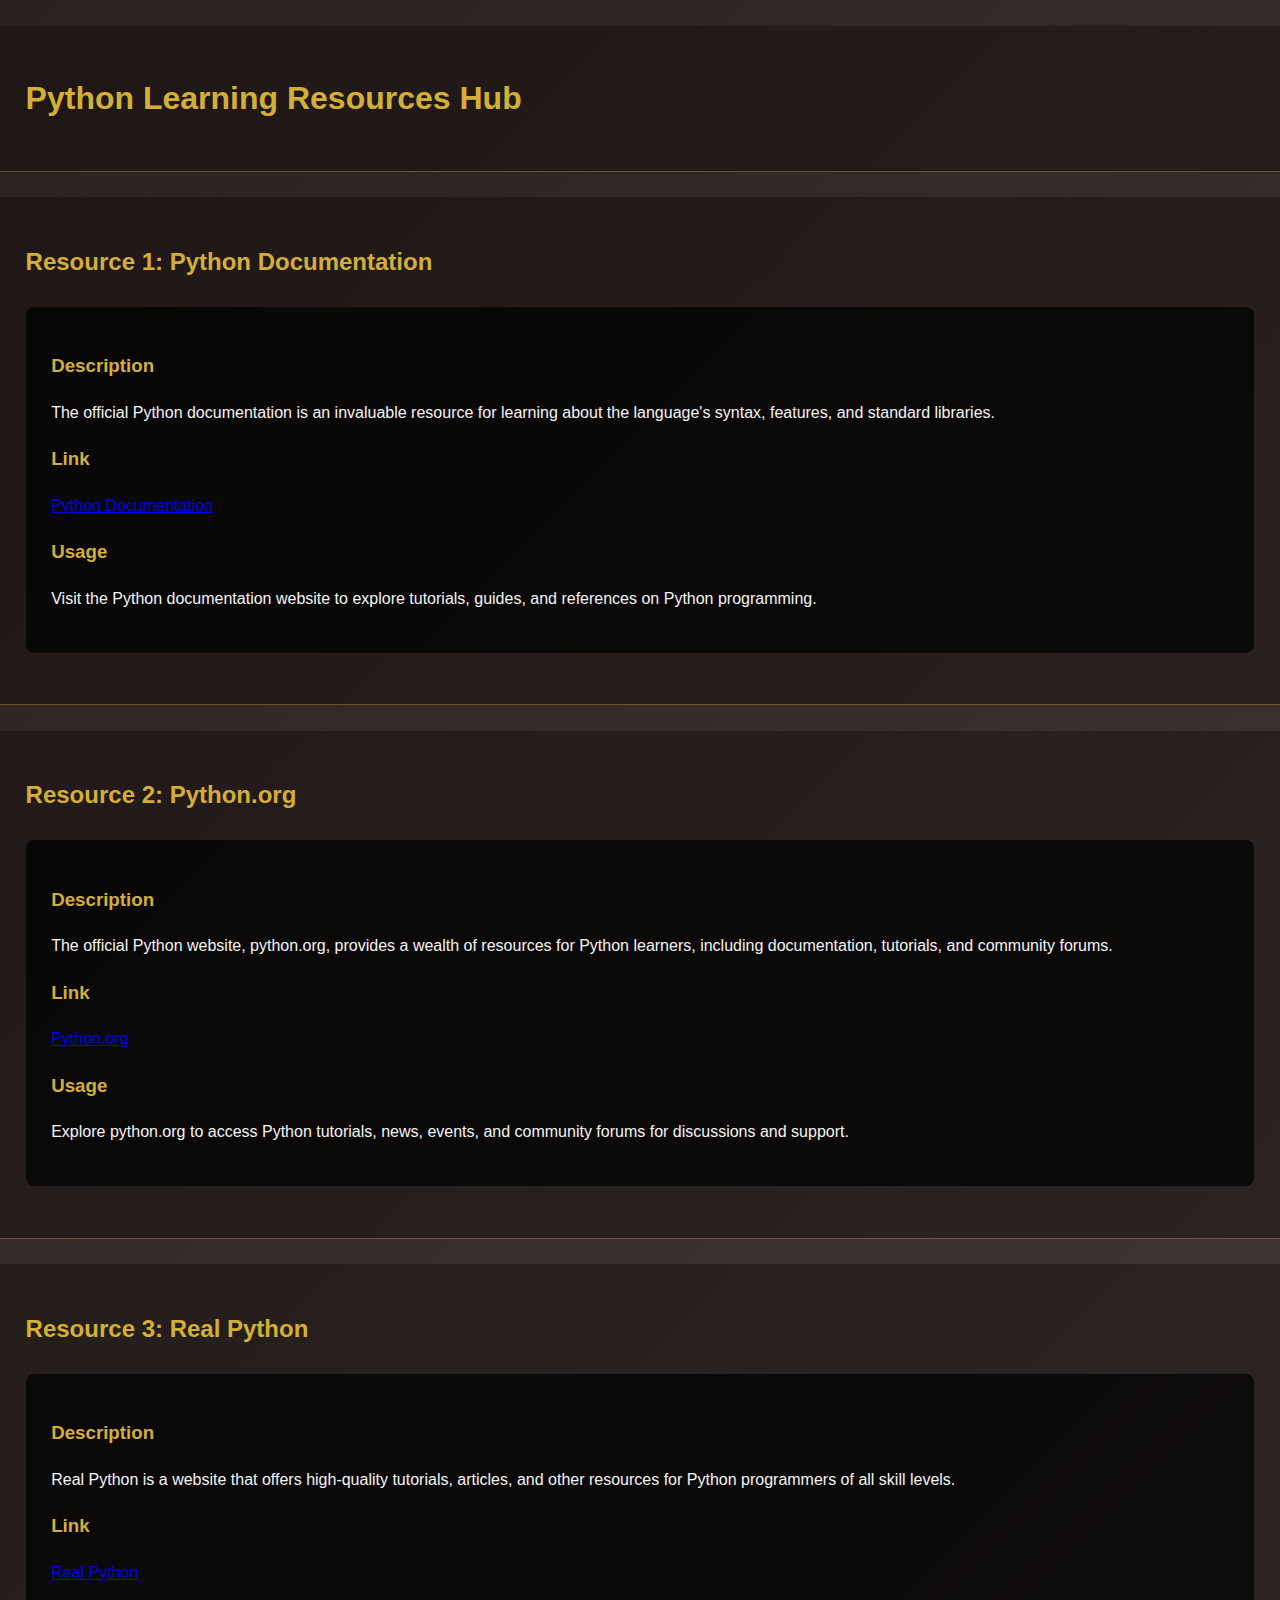
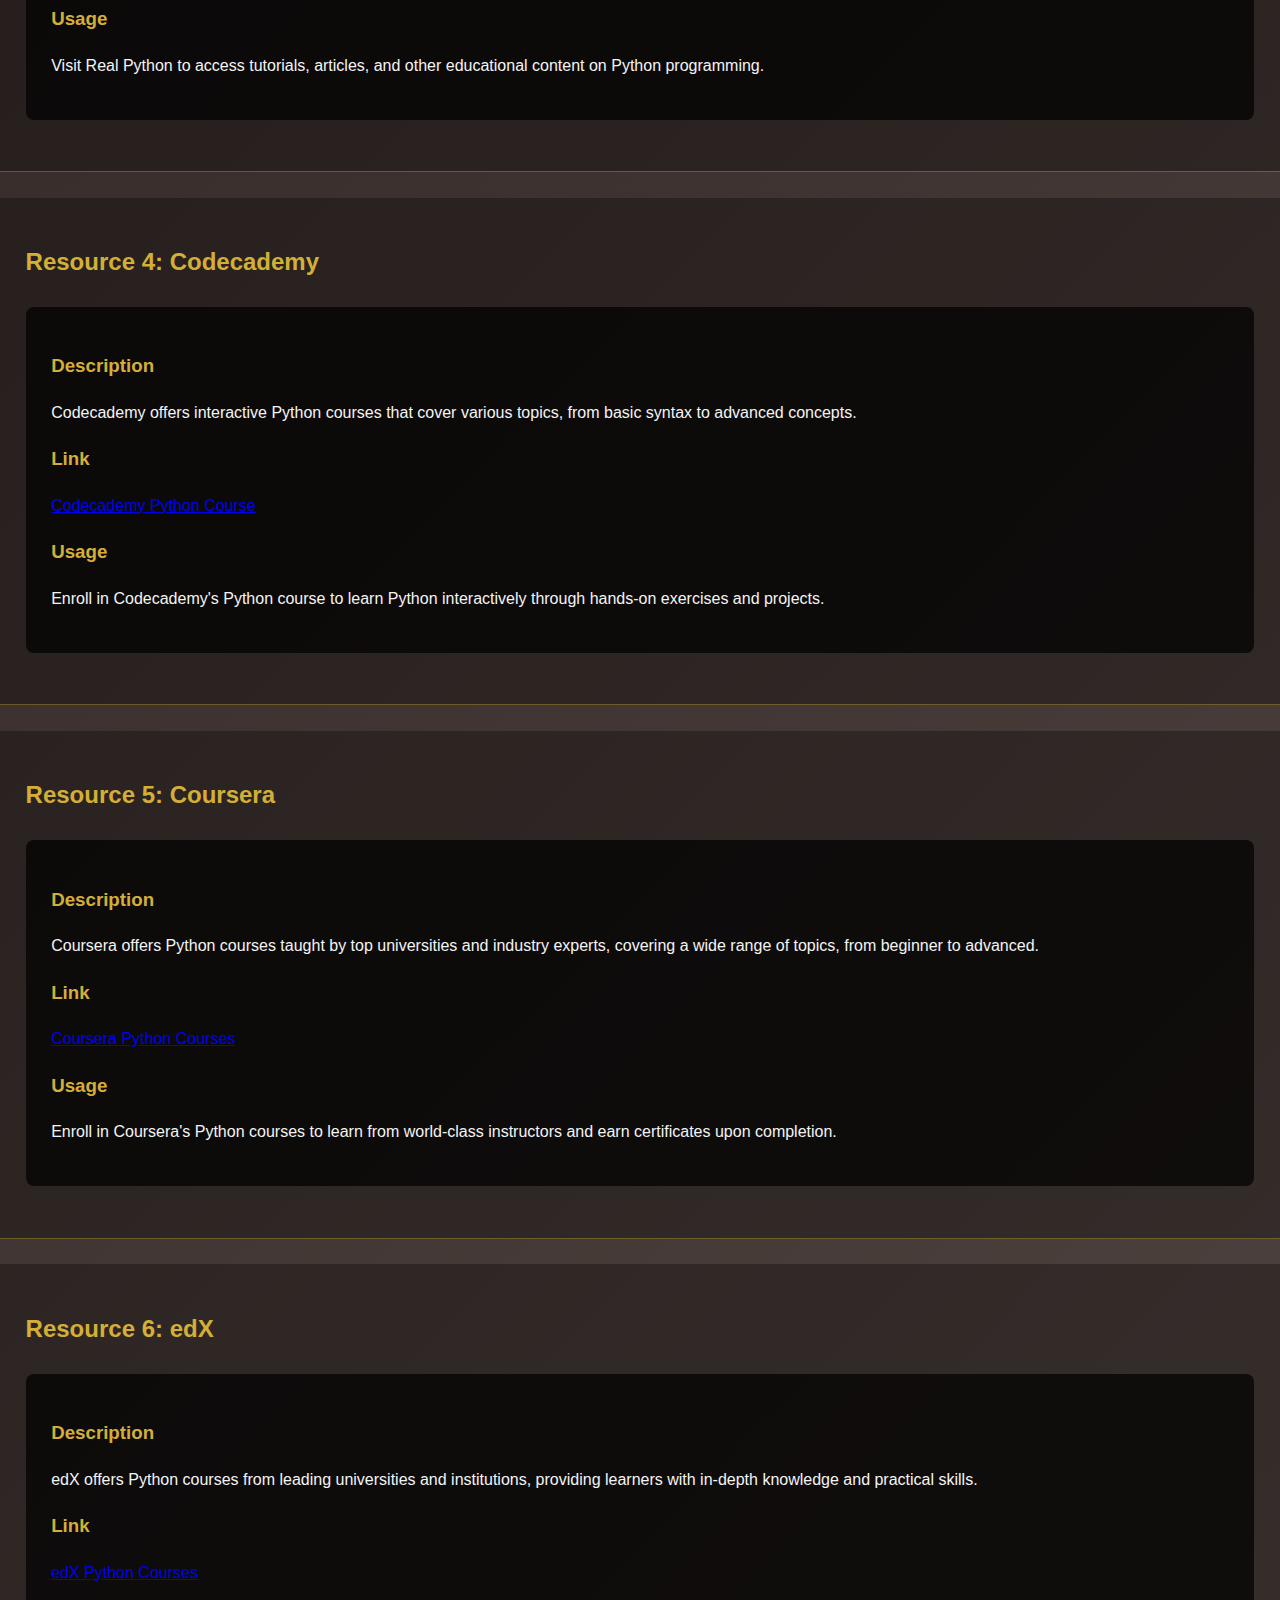
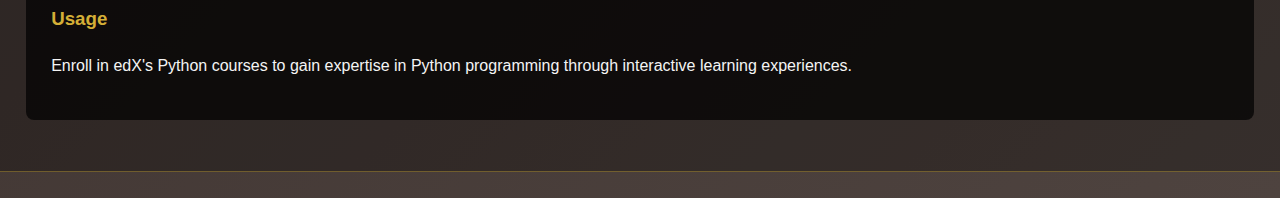
<file: PLRH.html>
<!DOCTYPE html>
<html lang="en">
<head>
    <meta charset="UTF-8">
    <meta name="viewport" content="width=device-width, initial-scale=1.0">
    <title>Python Learning Resources Hub</title>
    <style>
        body {
            font-family: Arial, sans-serif;
            line-height: 1.6;
            color: #f4f4f4;
            background: linear-gradient(135deg, #2c211f, #4e433f);
            margin: 0;
            padding: 0;
        }
        h1, h2, h3, h4, h5, h6 {
            color: #d4af37;
        }
        .chapter {
            margin: 2vw 0;
            padding: 2vw;
            border-bottom: 1px solid #d4af3764;
            background-color: rgba(0, 0, 0, 0.3);
        }
        .content {
            padding: 2vw;
            background: rgba(0, 0, 0, 0.7);
            border-radius: 8px;
            margin: 2vw 0;
        }
        .content pre {
            background: #333;
            color: #f4f4f4;
            padding: 1vw;
            border-radius: 8px;
            overflow-x: auto;
        }
    </style>
</head>
<body>
    <div class="chapter">
        <h1>Python Learning Resources Hub</h1>
    </div>

    <div class="chapter" id="resource1">
        <h2>Resource 1: Python Documentation</h2>
        <div class="content">
            <h3>Description</h3>
            <p>The official Python documentation is an invaluable resource for learning about the language's syntax, features, and standard libraries.</p>
            <h3>Link</h3>
            <p><a href="https://docs.python.org/3/" target="_blank">Python Documentation</a></p>
            <h3>Usage</h3>
            <p>Visit the Python documentation website to explore tutorials, guides, and references on Python programming.</p>
        </div>
    </div>

    <div class="chapter" id="resource2">
        <h2>Resource 2: Python.org</h2>
        <div class="content">
            <h3>Description</h3>
            <p>The official Python website, python.org, provides a wealth of resources for Python learners, including documentation, tutorials, and community forums.</p>
            <h3>Link</h3>
            <p><a href="https://www.python.org/" target="_blank">Python.org</a></p>
            <h3>Usage</h3>
            <p>Explore python.org to access Python tutorials, news, events, and community forums for discussions and support.</p>
        </div>
    </div>

    <div class="chapter" id="resource3">
        <h2>Resource 3: Real Python</h2>
        <div class="content">
            <h3>Description</h3>
            <p>Real Python is a website that offers high-quality tutorials, articles, and other resources for Python programmers of all skill levels.</p>
            <h3>Link</h3>
            <p><a href="https://realpython.com/" target="_blank">Real Python</a></p>
            <h3>Usage</h3>
            <p>Visit Real Python to access tutorials, articles, and other educational content on Python programming.</p>
        </div>
    </div>

    <div class="chapter" id="resource4">
        <h2>Resource 4: Codecademy</h2>
        <div class="content">
            <h3>Description</h3>
            <p>Codecademy offers interactive Python courses that cover various topics, from basic syntax to advanced concepts.</p>
            <h3>Link</h3>
            <p><a href="https://www.codecademy.com/learn/learn-python-3" target="_blank">Codecademy Python Course</a></p>
            <h3>Usage</h3>
            <p>Enroll in Codecademy's Python course to learn Python interactively through hands-on exercises and projects.</p>
        </div>
    </div>

    <div class="chapter" id="resource5">
        <h2>Resource 5: Coursera</h2>
        <div class="content">
            <h3>Description</h3>
            <p>Coursera offers Python courses taught by top universities and industry experts, covering a wide range of topics, from beginner to advanced.</p>
            <h3>Link</h3>
            <p><a href="https://www.coursera.org/" target="_blank">Coursera Python Courses</a></p>
            <h3>Usage</h3>
            <p>Enroll in Coursera's Python courses to learn from world-class instructors and earn certificates upon completion.</p>
        </div>
    </div>

    <div class="chapter" id="resource6">
        <h2>Resource 6: edX</h2>
        <div class="content">
            <h3>Description</h3>
            <p>edX offers Python courses from leading universities and institutions, providing learners with in-depth knowledge and practical skills.</p>
            <h3>Link</h3>
            <p><a href="https://www.edx.org/" target="_blank">edX Python Courses</a></p>
            <h3>Usage</h3>
            <p>Enroll in edX's Python courses to gain expertise in Python programming through interactive learning experiences.</p>
        </div>
    </div>

</body>
</html>
</file>
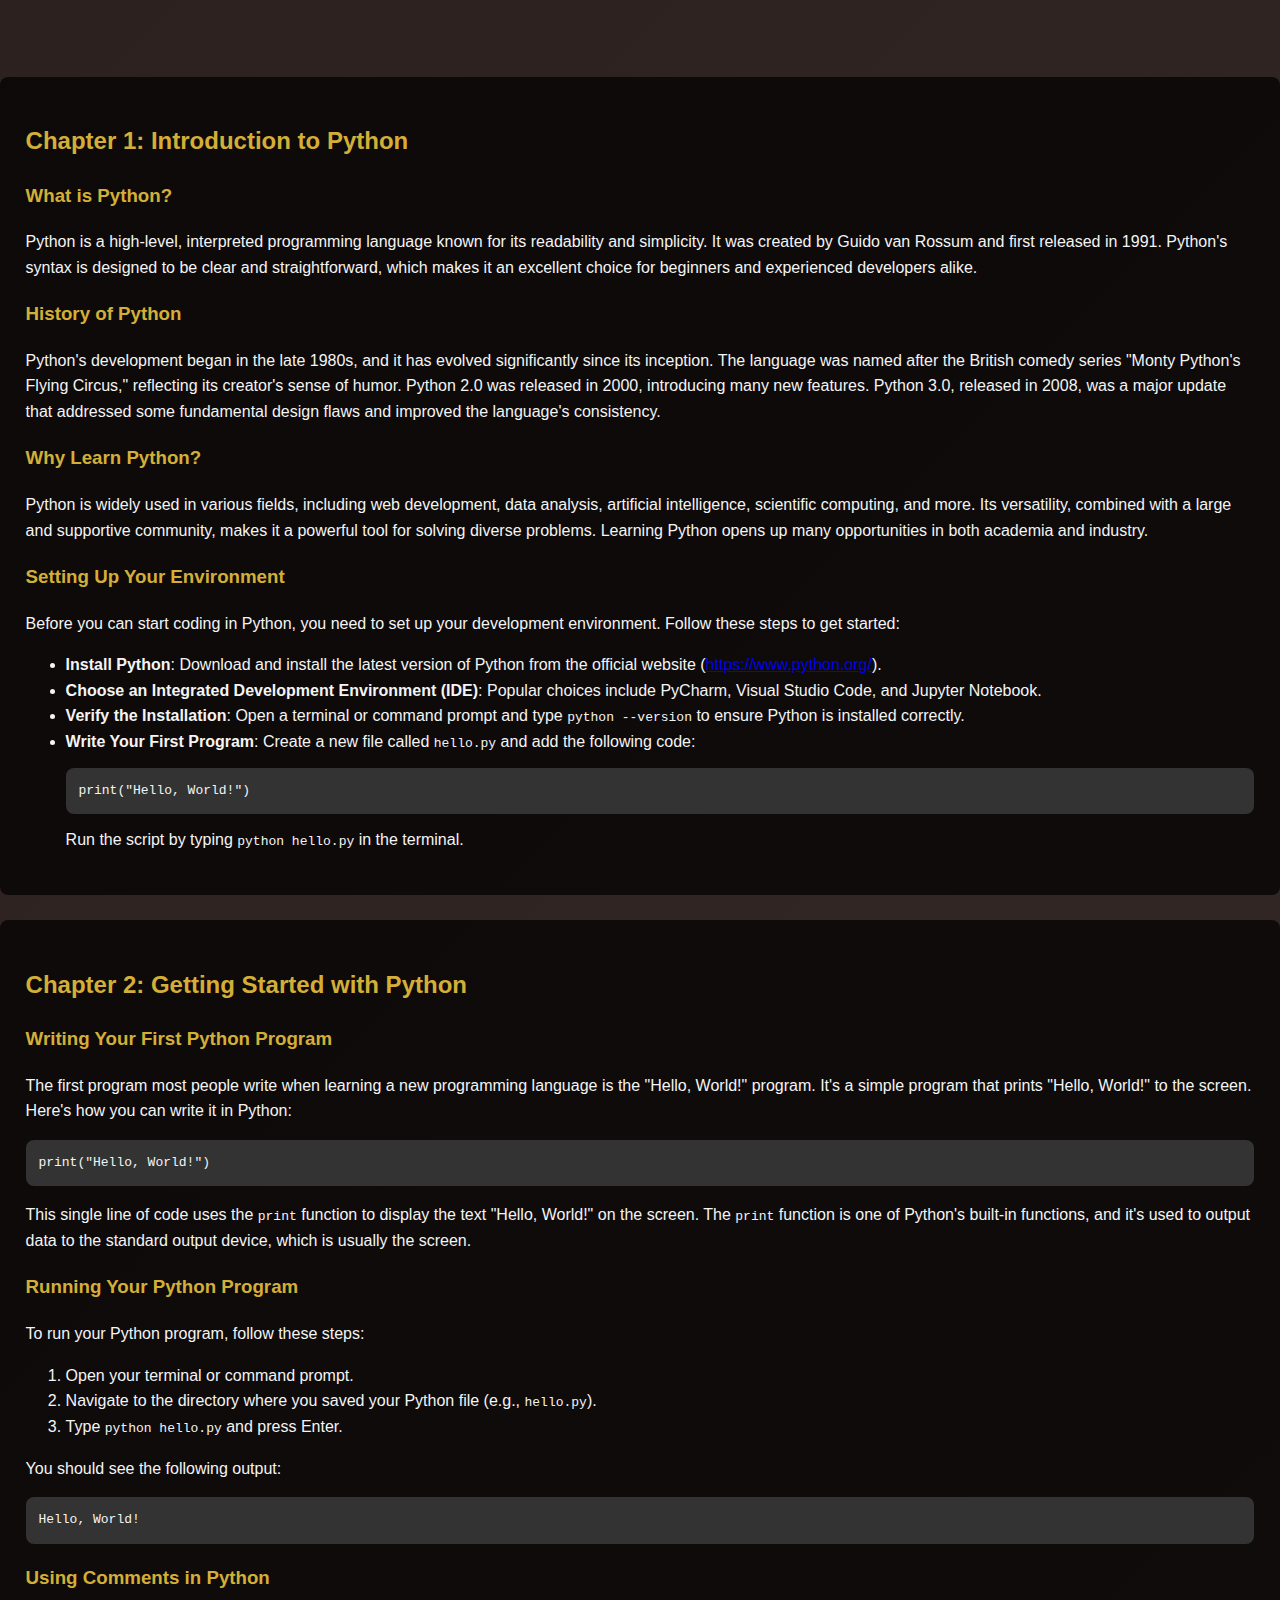
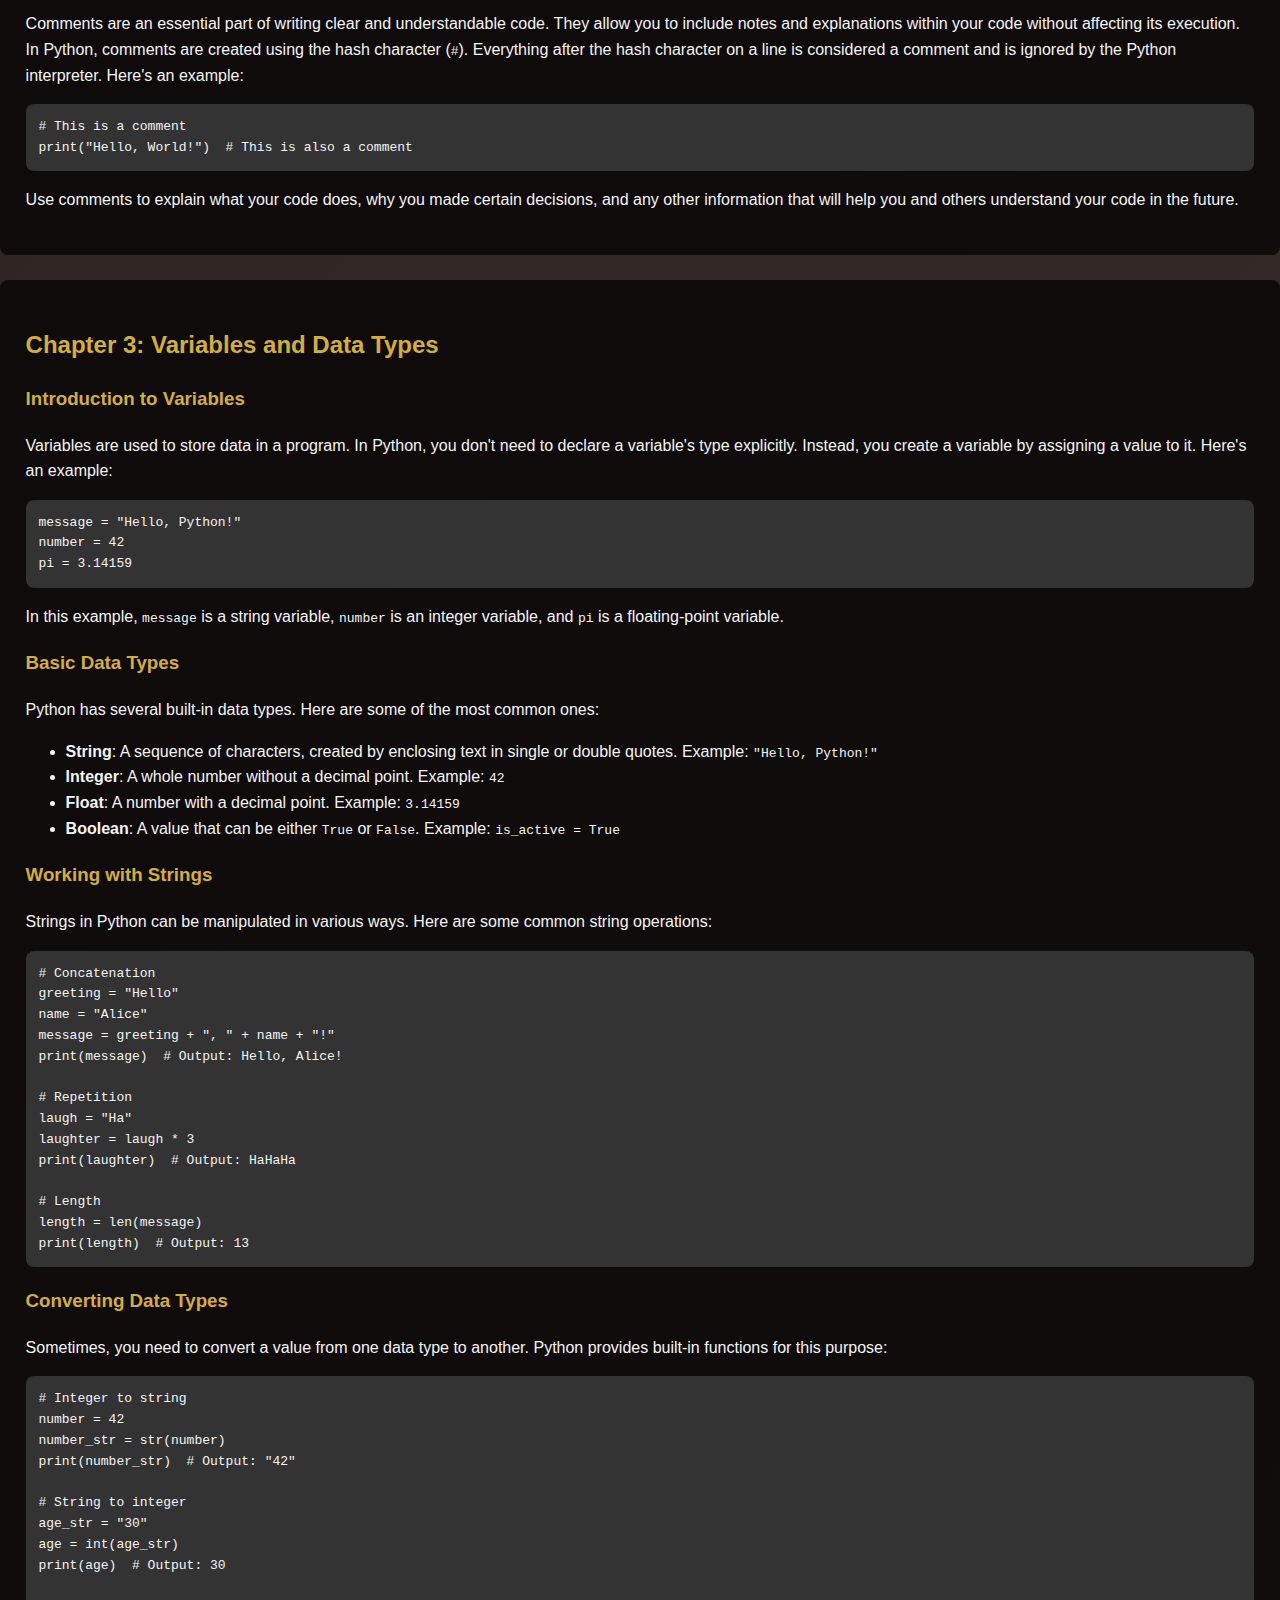
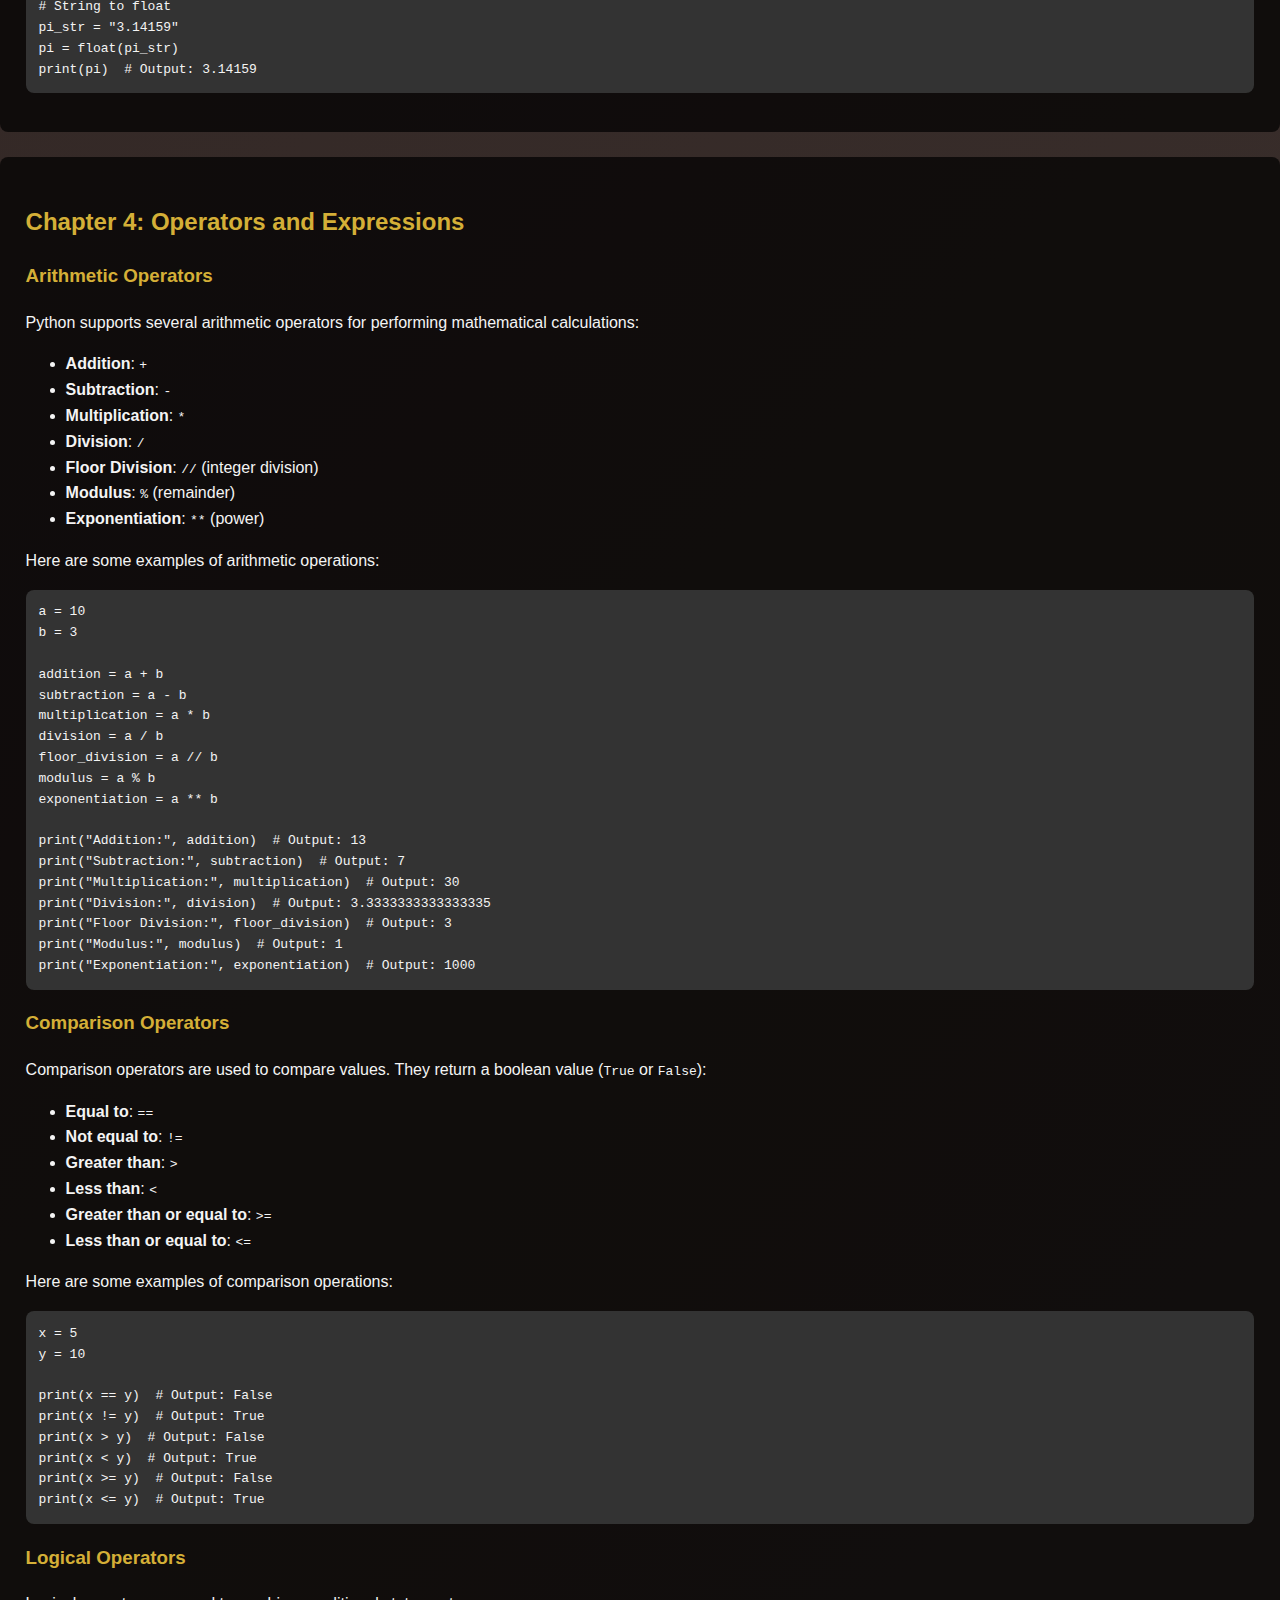
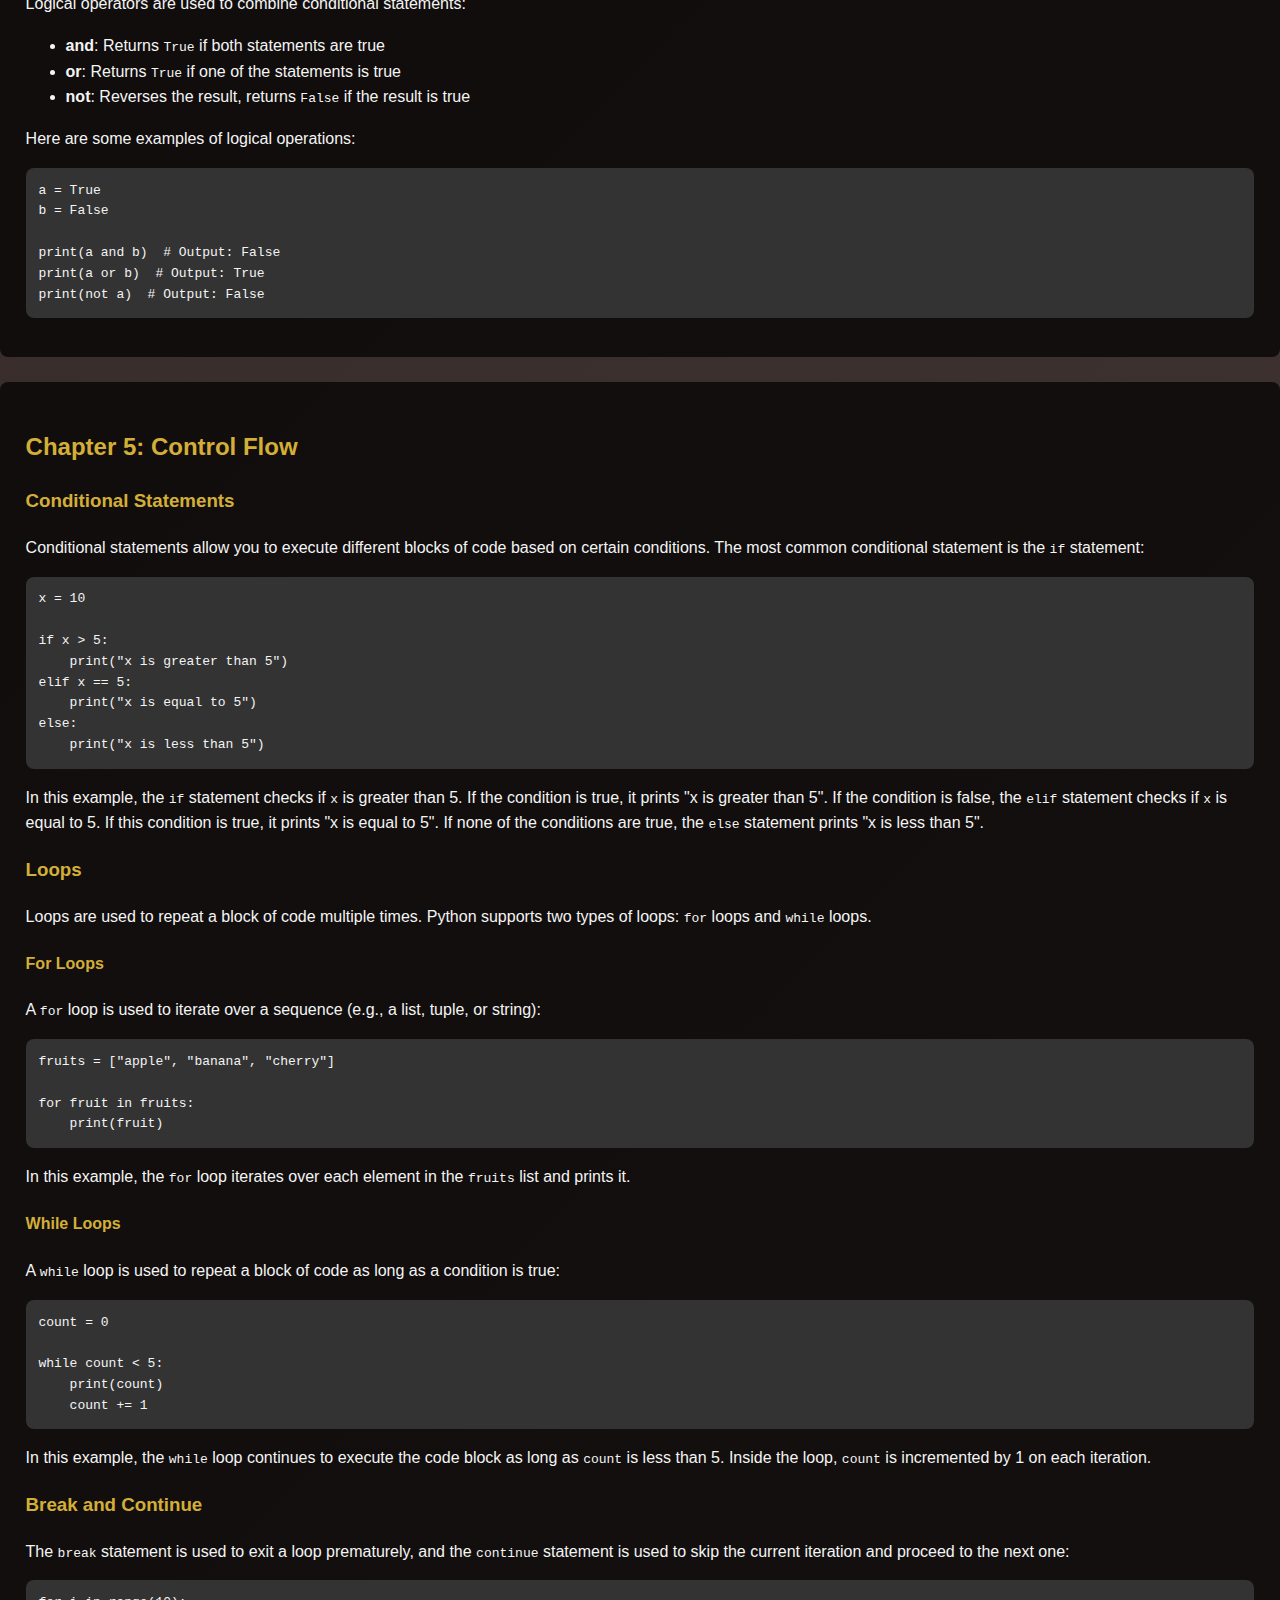
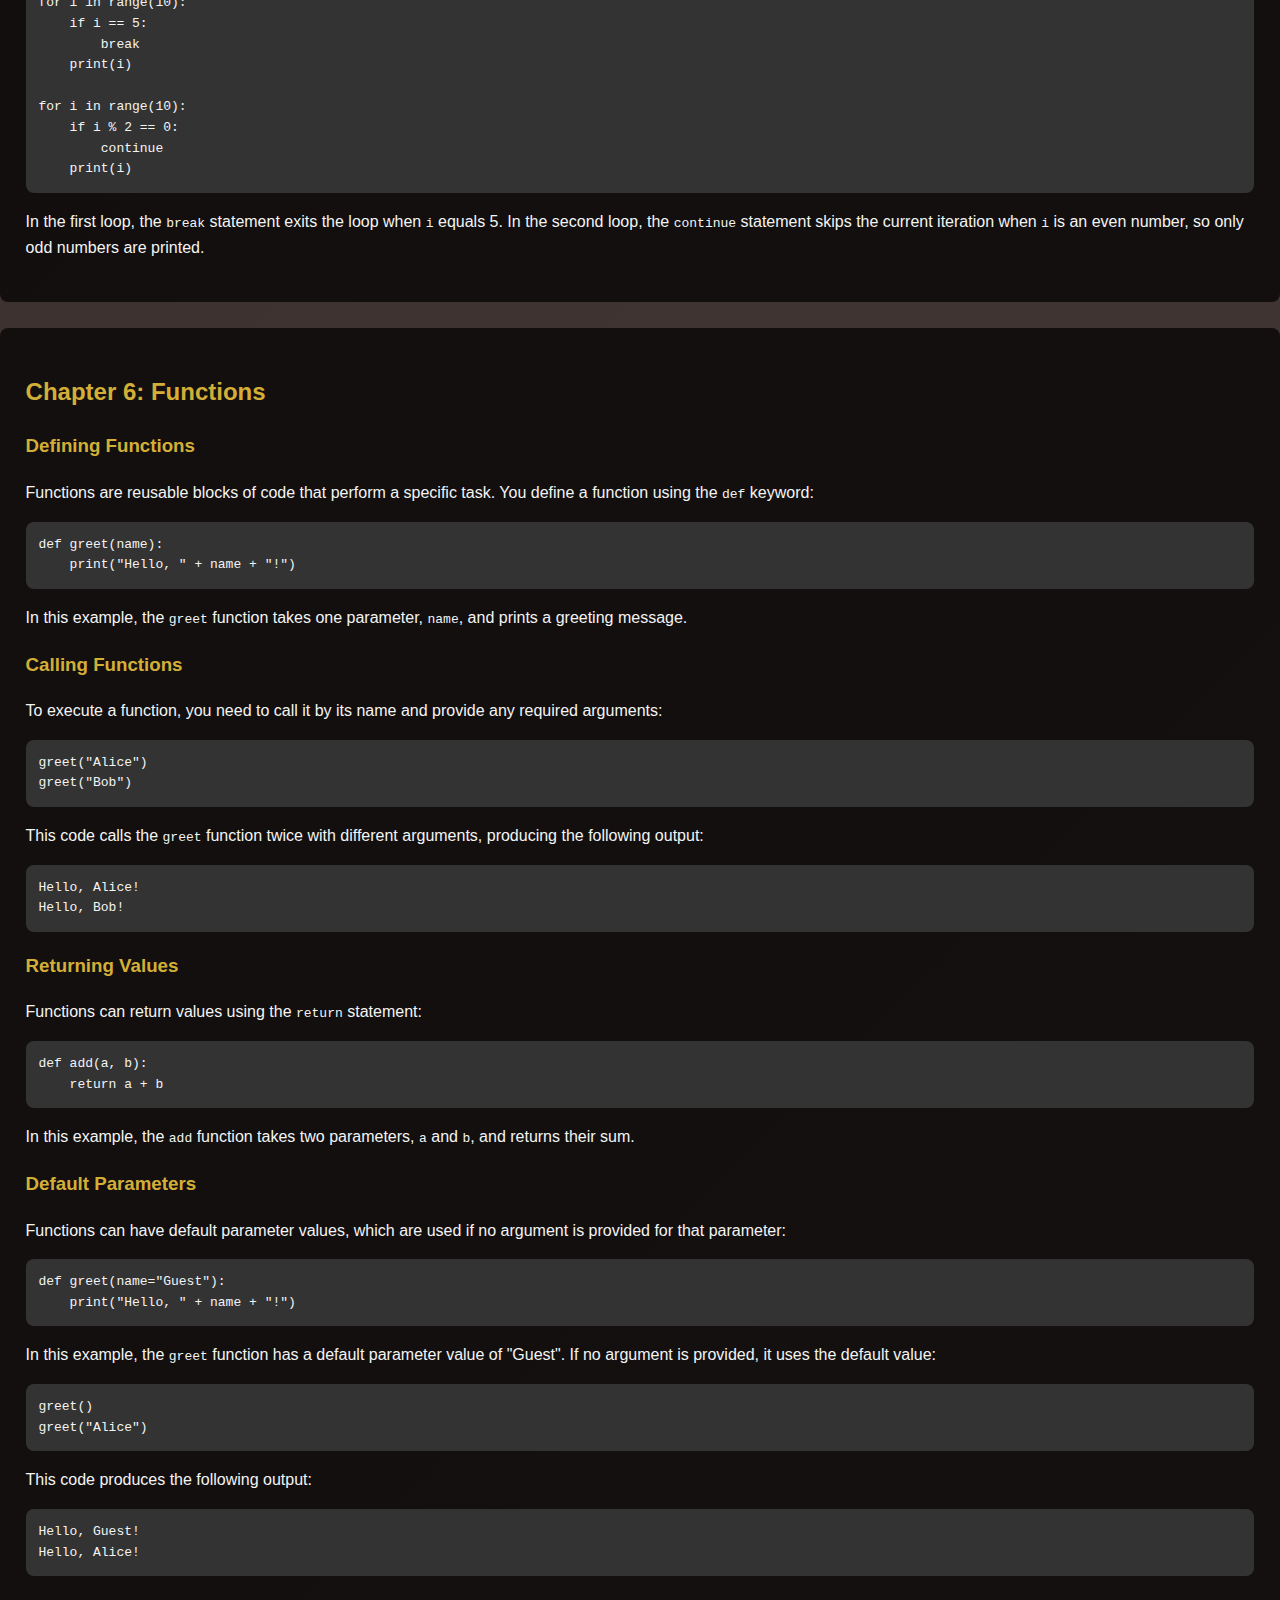
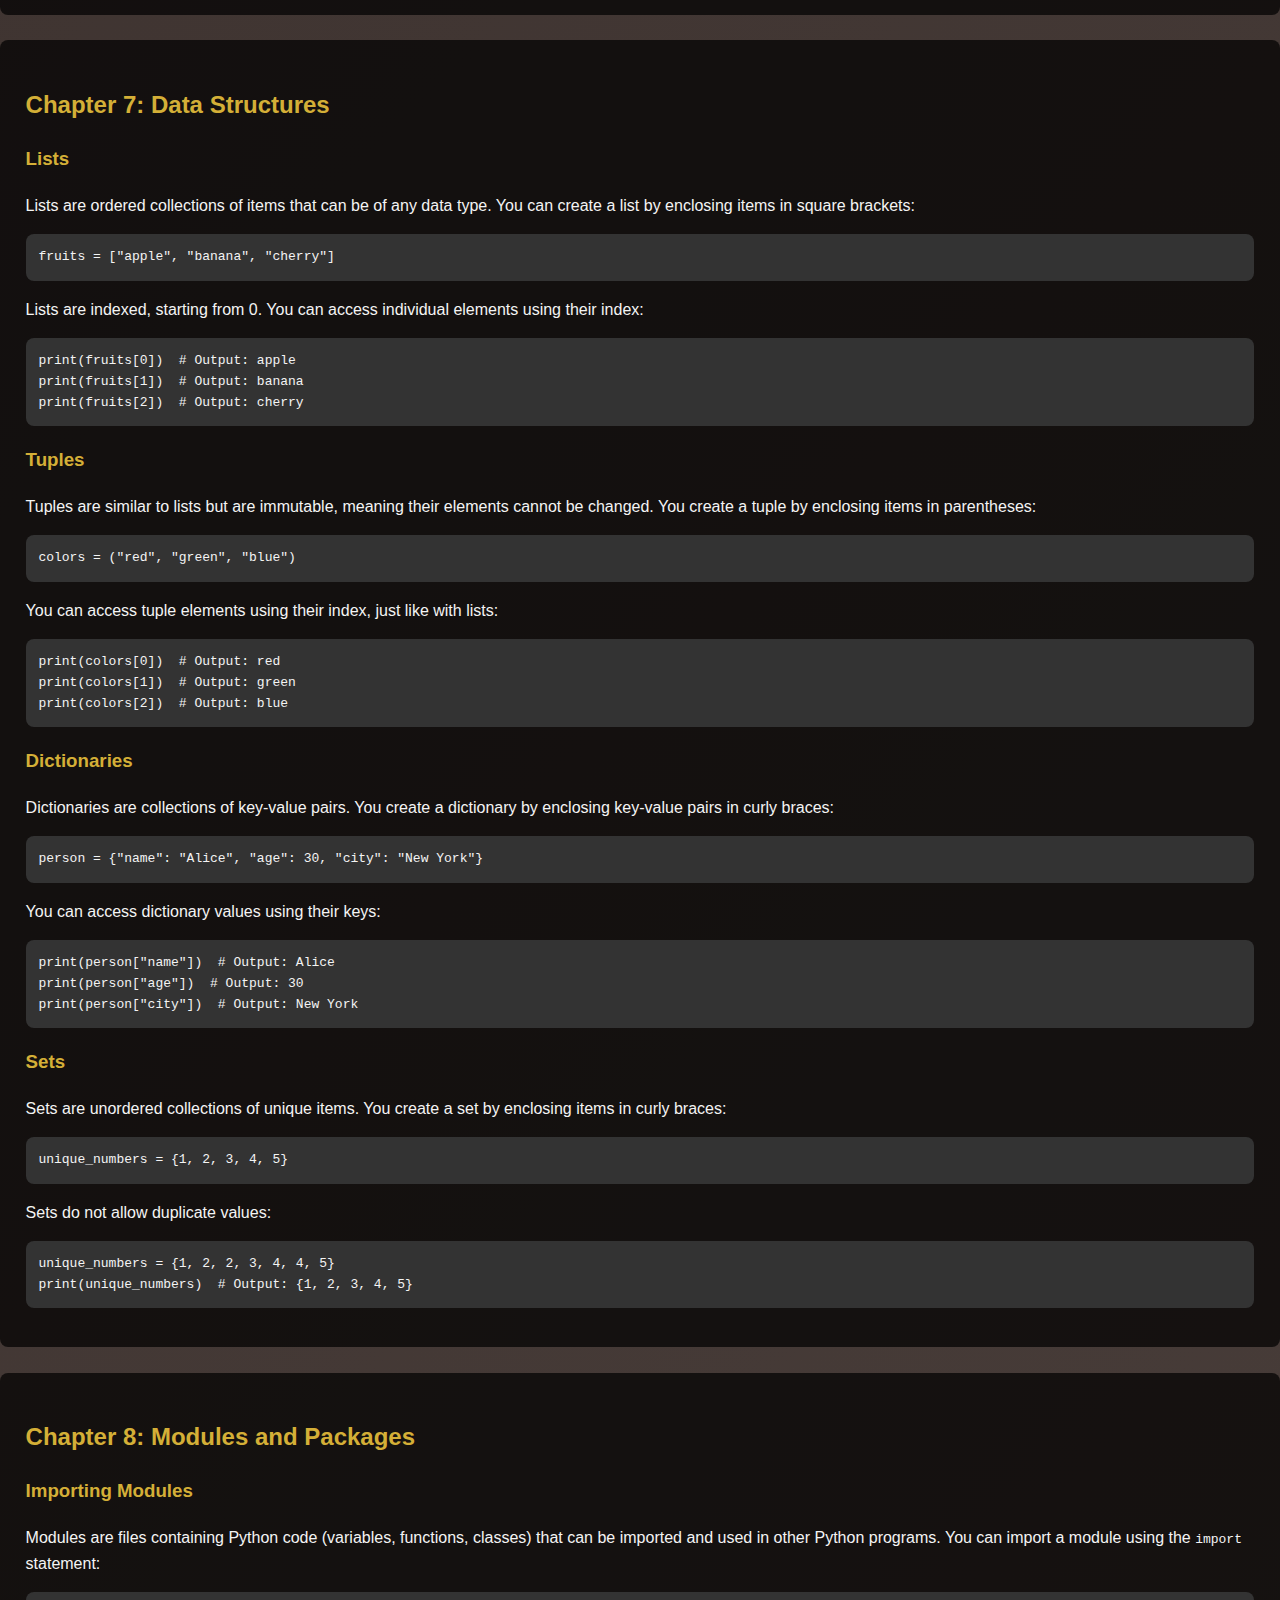
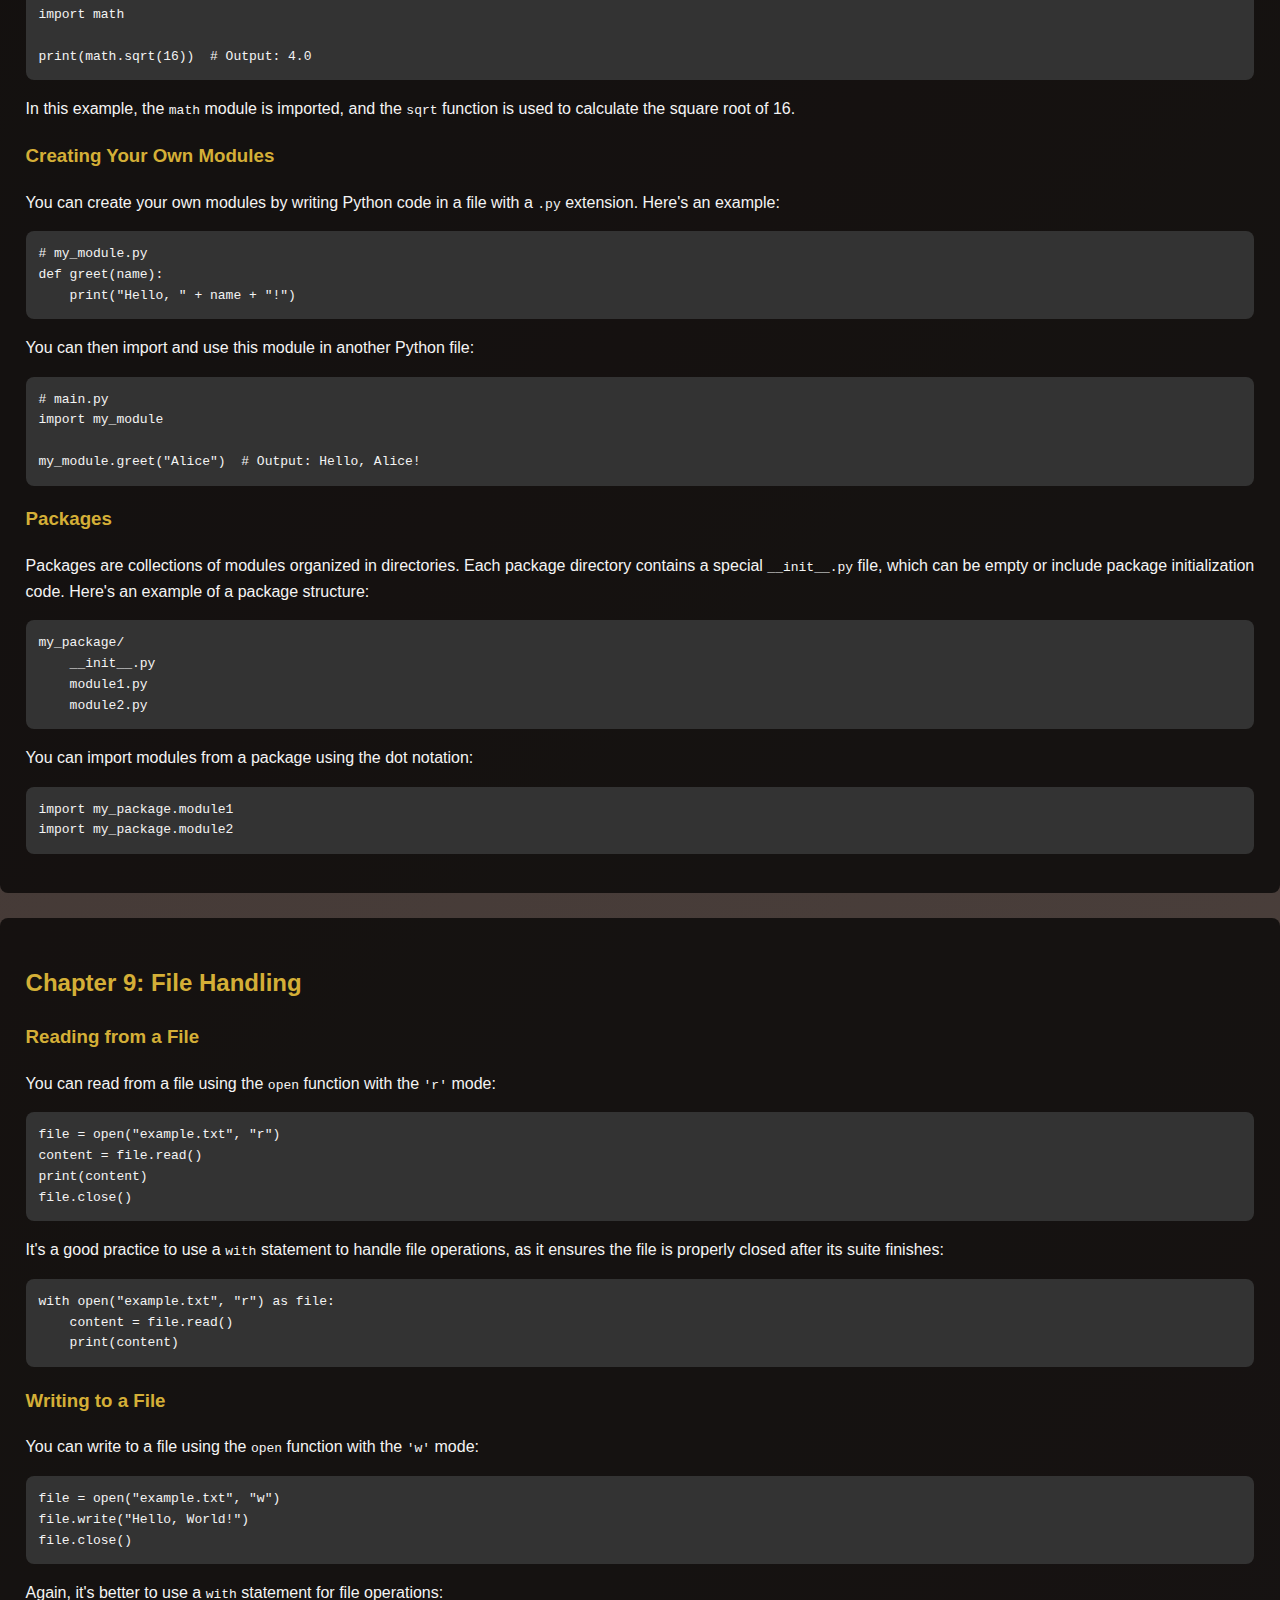
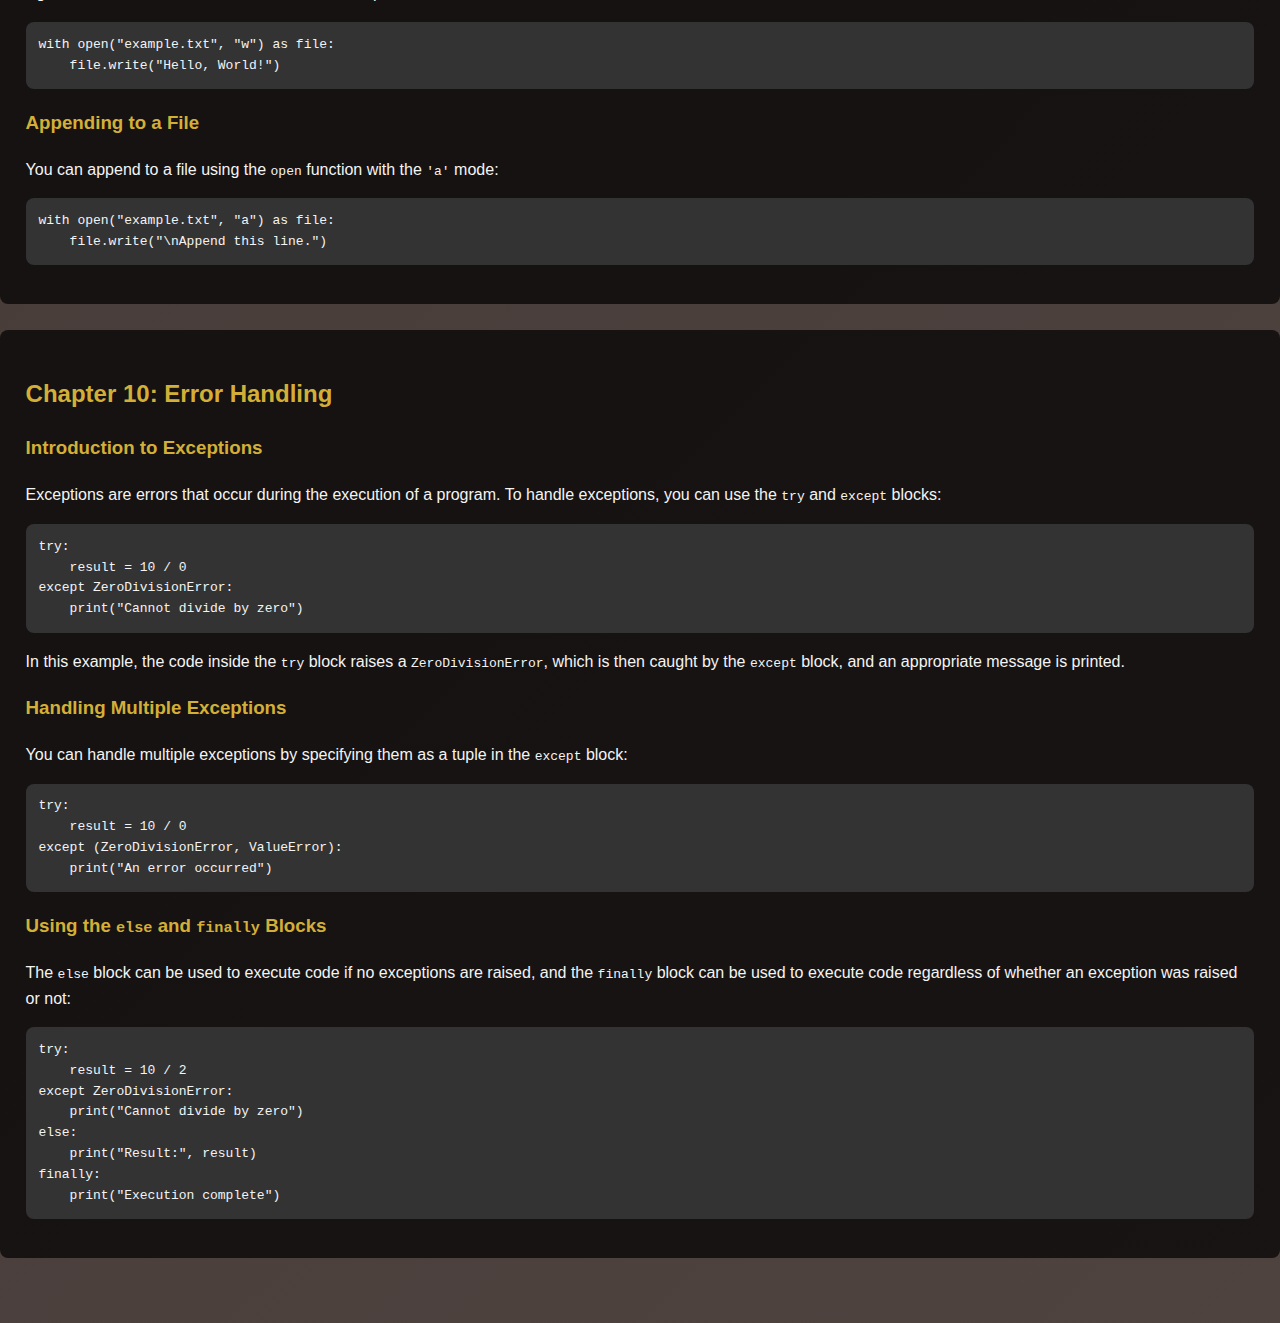
<file: python_basics.html>
<!DOCTYPE html>
<html lang="en">
<head>
    <meta charset="UTF-8">
    <meta name="viewport" content="width=device-width, initial-scale=1.0">
    <title>Python Basics 101</title>
    <style>
        body {
            font-family: Arial, sans-serif;
            line-height: 1.6;
            color: #f4f4f4;
            background: linear-gradient(135deg, #2c211f, #4e433f); /* Deep vintage gradient */
            margin: 0;
            padding: 0;
        }
        #page3 {
            min-height: 100vh;
            width: 100%;
            padding: 4vw 0;
        }
        h1, h2, h3, h4, h5, h6 {
            color: #d4af37;
        }
        .elem {
            margin: 2vw 0;
            padding: 2vw;
            border-bottom: 1px solid #d4af3764; /* Gold border */
            background-color: rgba(0, 0, 0, 0.3);
        }
        .elem h2 {
            font-size: 2vw;
            position: relative;
            z-index: 9;
        }
        .elem h2 a {
            color: #d4af37;
            text-decoration: none; /* Remove underline */
        }
        .elem:hover h2 a {
            color: #d4af37;
        }
        .elem .overlay {
            height: 100%;
            width: 100%;
            background-color: #d4af37; /* Gold color */
            position: absolute;
            left: 0;
            top: -100%;
            transition: all ease 0.25s;
        }
        .elem:hover .overlay {
            top: 0;
        }
        .elem:hover h2 {
            color: #800000; /* Maroon color */
        }
        .content {
            padding: 2vw;
            background: rgba(0, 0, 0, 0.7);
            border-radius: 8px;
            margin: 2vw 0;
        }
        .content pre {
            background: #333;
            color: #f4f4f4;
            padding: 1vw;
            border-radius: 8px;
            overflow-x: auto;
        }
    </style>
</head>
<body>
    <div id="page3">

            <div class="content" id="chapter1">
                <h2>Chapter 1: Introduction to Python</h2>
                <h3>What is Python?</h3>
                <p>Python is a high-level, interpreted programming language known for its readability and simplicity. It was created by Guido van Rossum and first released in 1991. Python's syntax is designed to be clear and straightforward, which makes it an excellent choice for beginners and experienced developers alike.</p>
                
                <h3>History of Python</h3>
                <p>Python's development began in the late 1980s, and it has evolved significantly since its inception. The language was named after the British comedy series "Monty Python's Flying Circus," reflecting its creator's sense of humor. Python 2.0 was released in 2000, introducing many new features. Python 3.0, released in 2008, was a major update that addressed some fundamental design flaws and improved the language's consistency.</p>
                
                <h3>Why Learn Python?</h3>
                <p>Python is widely used in various fields, including web development, data analysis, artificial intelligence, scientific computing, and more. Its versatility, combined with a large and supportive community, makes it a powerful tool for solving diverse problems. Learning Python opens up many opportunities in both academia and industry.</p>
                
                <h3>Setting Up Your Environment</h3>
                <p>Before you can start coding in Python, you need to set up your development environment. Follow these steps to get started:</p>
                <ul>
                    <li><b>Install Python</b>: Download and install the latest version of Python from the official website (<a href="https://www.python.org/" target="_blank">https://www.python.org/</a>).</li>
                    <li><b>Choose an Integrated Development Environment (IDE)</b>: Popular choices include PyCharm, Visual Studio Code, and Jupyter Notebook.</li>
                    <li><b>Verify the Installation</b>: Open a terminal or command prompt and type <code>python --version</code> to ensure Python is installed correctly.</li>
                    <li><b>Write Your First Program</b>: Create a new file called <code>hello.py</code> and add the following code:
                        <pre><code>print("Hello, World!")</code></pre>
                        Run the script by typing <code>python hello.py</code> in the terminal.
                    </li>
                </ul>
            </div>

            <div class="content" id="chapter2">
                <h2>Chapter 2: Getting Started with Python</h2>
                <h3>Writing Your First Python Program</h3>
                <p>The first program most people write when learning a new programming language is the "Hello, World!" program. It's a simple program that prints "Hello, World!" to the screen. Here's how you can write it in Python:</p>
                <pre><code>print("Hello, World!")</code></pre>
                <p>This single line of code uses the <code>print</code> function to display the text "Hello, World!" on the screen. The <code>print</code> function is one of Python's built-in functions, and it's used to output data to the standard output device, which is usually the screen.</p>
                
                <h3>Running Your Python Program</h3>
                <p>To run your Python program, follow these steps:</p>
                <ol>
                    <li>Open your terminal or command prompt.</li>
                    <li>Navigate to the directory where you saved your Python file (e.g., <code>hello.py</code>).</li>
                    <li>Type <code>python hello.py</code> and press Enter.</li>
                </ol>
                <p>You should see the following output:</p>
                <pre><code>Hello, World!</code></pre>
                
                <h3>Using Comments in Python</h3>
                <p>Comments are an essential part of writing clear and understandable code. They allow you to include notes and explanations within your code without affecting its execution. In Python, comments are created using the hash character (<code>#</code>). Everything after the hash character on a line is considered a comment and is ignored by the Python interpreter. Here's an example:</p>
                <pre><code># This is a comment
print("Hello, World!")  # This is also a comment</code></pre>
                <p>Use comments to explain what your code does, why you made certain decisions, and any other information that will help you and others understand your code in the future.</p>
            </div>

            <div class="content" id="chapter3">
                <h2>Chapter 3: Variables and Data Types</h2>
                <h3>Introduction to Variables</h3>
                <p>Variables are used to store data in a program. In Python, you don't need to declare a variable's type explicitly. Instead, you create a variable by assigning a value to it. Here's an example:</p>
                <pre><code>message = "Hello, Python!"
number = 42
pi = 3.14159</code></pre>
                <p>In this example, <code>message</code> is a string variable, <code>number</code> is an integer variable, and <code>pi</code> is a floating-point variable.</p>
                
                <h3>Basic Data Types</h3>
                <p>Python has several built-in data types. Here are some of the most common ones:</p>
                <ul>
                    <li><b>String</b>: A sequence of characters, created by enclosing text in single or double quotes. Example: <code>"Hello, Python!"</code></li>
                    <li><b>Integer</b>: A whole number without a decimal point. Example: <code>42</code></li>
                    <li><b>Float</b>: A number with a decimal point. Example: <code>3.14159</code></li>
                    <li><b>Boolean</b>: A value that can be either <code>True</code> or <code>False</code>. Example: <code>is_active = True</code></li>
                </ul>
                
                <h3>Working with Strings</h3>
                <p>Strings in Python can be manipulated in various ways. Here are some common string operations:</p>
                <pre><code># Concatenation
greeting = "Hello"
name = "Alice"
message = greeting + ", " + name + "!"
print(message)  # Output: Hello, Alice!

# Repetition
laugh = "Ha"
laughter = laugh * 3
print(laughter)  # Output: HaHaHa

# Length
length = len(message)
print(length)  # Output: 13</code></pre>
                
                <h3>Converting Data Types</h3>
                <p>Sometimes, you need to convert a value from one data type to another. Python provides built-in functions for this purpose:</p>
                <pre><code># Integer to string
number = 42
number_str = str(number)
print(number_str)  # Output: "42"

# String to integer
age_str = "30"
age = int(age_str)
print(age)  # Output: 30

# String to float
pi_str = "3.14159"
pi = float(pi_str)
print(pi)  # Output: 3.14159</code></pre>
            </div>

            <div class="content" id="chapter4">
                <h2>Chapter 4: Operators and Expressions</h2>
                <h3>Arithmetic Operators</h3>
                <p>Python supports several arithmetic operators for performing mathematical calculations:</p>
                <ul>
                    <li><b>Addition</b>: <code>+</code></li>
                    <li><b>Subtraction</b>: <code>-</code></li>
                    <li><b>Multiplication</b>: <code>*</code></li>
                    <li><b>Division</b>: <code>/</code></li>
                    <li><b>Floor Division</b>: <code>//</code> (integer division)</li>
                    <li><b>Modulus</b>: <code>%</code> (remainder)</li>
                    <li><b>Exponentiation</b>: <code>**</code> (power)</li>
                </ul>
                <p>Here are some examples of arithmetic operations:</p>
                <pre><code>a = 10
b = 3

addition = a + b
subtraction = a - b
multiplication = a * b
division = a / b
floor_division = a // b
modulus = a % b
exponentiation = a ** b

print("Addition:", addition)  # Output: 13
print("Subtraction:", subtraction)  # Output: 7
print("Multiplication:", multiplication)  # Output: 30
print("Division:", division)  # Output: 3.3333333333333335
print("Floor Division:", floor_division)  # Output: 3
print("Modulus:", modulus)  # Output: 1
print("Exponentiation:", exponentiation)  # Output: 1000</code></pre>
                
                <h3>Comparison Operators</h3>
                <p>Comparison operators are used to compare values. They return a boolean value (<code>True</code> or <code>False</code>):</p>
                <ul>
                    <li><b>Equal to</b>: <code>==</code></li>
                    <li><b>Not equal to</b>: <code>!=</code></li>
                    <li><b>Greater than</b>: <code>></code></li>
                    <li><b>Less than</b>: <code><</code></li>
                    <li><b>Greater than or equal to</b>: <code>>=</code></li>
                    <li><b>Less than or equal to</b>: <code><=</code></li>
                </ul>
                <p>Here are some examples of comparison operations:</p>
                <pre><code>x = 5
y = 10

print(x == y)  # Output: False
print(x != y)  # Output: True
print(x > y)  # Output: False
print(x < y)  # Output: True
print(x >= y)  # Output: False
print(x <= y)  # Output: True</code></pre>
                
                <h3>Logical Operators</h3>
                <p>Logical operators are used to combine conditional statements:</p>
                <ul>
                    <li><b>and</b>: Returns <code>True</code> if both statements are true</li>
                    <li><b>or</b>: Returns <code>True</code> if one of the statements is true</li>
                    <li><b>not</b>: Reverses the result, returns <code>False</code> if the result is true</li>
                </ul>
                <p>Here are some examples of logical operations:</p>
                <pre><code>a = True
b = False

print(a and b)  # Output: False
print(a or b)  # Output: True
print(not a)  # Output: False</code></pre>
            </div>

            <div class="content" id="chapter5">
                <h2>Chapter 5: Control Flow</h2>
                <h3>Conditional Statements</h3>
                <p>Conditional statements allow you to execute different blocks of code based on certain conditions. The most common conditional statement is the <code>if</code> statement:</p>
                <pre><code>x = 10

if x > 5:
    print("x is greater than 5")
elif x == 5:
    print("x is equal to 5")
else:
    print("x is less than 5")</code></pre>
                <p>In this example, the <code>if</code> statement checks if <code>x</code> is greater than 5. If the condition is true, it prints "x is greater than 5". If the condition is false, the <code>elif</code> statement checks if <code>x</code> is equal to 5. If this condition is true, it prints "x is equal to 5". If none of the conditions are true, the <code>else</code> statement prints "x is less than 5".</p>
                
                <h3>Loops</h3>
                <p>Loops are used to repeat a block of code multiple times. Python supports two types of loops: <code>for</code> loops and <code>while</code> loops.</p>
                
                <h4>For Loops</h4>
                <p>A <code>for</code> loop is used to iterate over a sequence (e.g., a list, tuple, or string):</p>
                <pre><code>fruits = ["apple", "banana", "cherry"]

for fruit in fruits:
    print(fruit)</code></pre>
                <p>In this example, the <code>for</code> loop iterates over each element in the <code>fruits</code> list and prints it.</p>
                
                <h4>While Loops</h4>
                <p>A <code>while</code> loop is used to repeat a block of code as long as a condition is true:</p>
                <pre><code>count = 0

while count < 5:
    print(count)
    count += 1</code></pre>
                <p>In this example, the <code>while</code> loop continues to execute the code block as long as <code>count</code> is less than 5. Inside the loop, <code>count</code> is incremented by 1 on each iteration.</p>
                
                <h3>Break and Continue</h3>
                <p>The <code>break</code> statement is used to exit a loop prematurely, and the <code>continue</code> statement is used to skip the current iteration and proceed to the next one:</p>
                <pre><code>for i in range(10):
    if i == 5:
        break
    print(i)

for i in range(10):
    if i % 2 == 0:
        continue
    print(i)</code></pre>
                <p>In the first loop, the <code>break</code> statement exits the loop when <code>i</code> equals 5. In the second loop, the <code>continue</code> statement skips the current iteration when <code>i</code> is an even number, so only odd numbers are printed.</p>
            </div>

            <div class="content" id="chapter6">
                <h2>Chapter 6: Functions</h2>
                <h3>Defining Functions</h3>
                <p>Functions are reusable blocks of code that perform a specific task. You define a function using the <code>def</code> keyword:</p>
                <pre><code>def greet(name):
    print("Hello, " + name + "!")</code></pre>
                <p>In this example, the <code>greet</code> function takes one parameter, <code>name</code>, and prints a greeting message.</p>
                
                <h3>Calling Functions</h3>
                <p>To execute a function, you need to call it by its name and provide any required arguments:</p>
                <pre><code>greet("Alice")
greet("Bob")</code></pre>
                <p>This code calls the <code>greet</code> function twice with different arguments, producing the following output:</p>
                <pre><code>Hello, Alice!
Hello, Bob!</code></pre>
                
                <h3>Returning Values</h3>
                <p>Functions can return values using the <code>return</code> statement:</p>
                <pre><code>def add(a, b):
    return a + b</code></pre>
                <p>In this example, the <code>add</code> function takes two parameters, <code>a</code> and <code>b</code>, and returns their sum.</p>
                
                <h3>Default Parameters</h3>
                <p>Functions can have default parameter values, which are used if no argument is provided for that parameter:</p>
                <pre><code>def greet(name="Guest"):
    print("Hello, " + name + "!")</code></pre>
                <p>In this example, the <code>greet</code> function has a default parameter value of "Guest". If no argument is provided, it uses the default value:</p>
                <pre><code>greet()
greet("Alice")</code></pre>
                <p>This code produces the following output:</p>
                <pre><code>Hello, Guest!
Hello, Alice!</code></pre>
            </div>

            <div class="content" id="chapter7">
                <h2>Chapter 7: Data Structures</h2>
                <h3>Lists</h3>
                <p>Lists are ordered collections of items that can be of any data type. You can create a list by enclosing items in square brackets:</p>
                <pre><code>fruits = ["apple", "banana", "cherry"]</code></pre>
                <p>Lists are indexed, starting from 0. You can access individual elements using their index:</p>
                <pre><code>print(fruits[0])  # Output: apple
print(fruits[1])  # Output: banana
print(fruits[2])  # Output: cherry</code></pre>
                
                <h3>Tuples</h3>
                <p>Tuples are similar to lists but are immutable, meaning their elements cannot be changed. You create a tuple by enclosing items in parentheses:</p>
                <pre><code>colors = ("red", "green", "blue")</code></pre>
                <p>You can access tuple elements using their index, just like with lists:</p>
                <pre><code>print(colors[0])  # Output: red
print(colors[1])  # Output: green
print(colors[2])  # Output: blue</code></pre>
                
                <h3>Dictionaries</h3>
                <p>Dictionaries are collections of key-value pairs. You create a dictionary by enclosing key-value pairs in curly braces:</p>
                <pre><code>person = {"name": "Alice", "age": 30, "city": "New York"}</code></pre>
                <p>You can access dictionary values using their keys:</p>
                <pre><code>print(person["name"])  # Output: Alice
print(person["age"])  # Output: 30
print(person["city"])  # Output: New York</code></pre>
                
                <h3>Sets</h3>
                <p>Sets are unordered collections of unique items. You create a set by enclosing items in curly braces:</p>
                <pre><code>unique_numbers = {1, 2, 3, 4, 5}</code></pre>
                <p>Sets do not allow duplicate values:</p>
                <pre><code>unique_numbers = {1, 2, 2, 3, 4, 4, 5}
print(unique_numbers)  # Output: {1, 2, 3, 4, 5}</code></pre>
            </div>

            <div class="content" id="chapter8">
                <h2>Chapter 8: Modules and Packages</h2>
                <h3>Importing Modules</h3>
                <p>Modules are files containing Python code (variables, functions, classes) that can be imported and used in other Python programs. You can import a module using the <code>import</code> statement:</p>
                <pre><code>import math

print(math.sqrt(16))  # Output: 4.0</code></pre>
                <p>In this example, the <code>math</code> module is imported, and the <code>sqrt</code> function is used to calculate the square root of 16.</p>
                
                <h3>Creating Your Own Modules</h3>
                <p>You can create your own modules by writing Python code in a file with a <code>.py</code> extension. Here's an example:</p>
                <pre><code># my_module.py
def greet(name):
    print("Hello, " + name + "!")</code></pre>
                <p>You can then import and use this module in another Python file:</p>
                <pre><code># main.py
import my_module

my_module.greet("Alice")  # Output: Hello, Alice!</code></pre>
                
                <h3>Packages</h3>
                <p>Packages are collections of modules organized in directories. Each package directory contains a special <code>__init__.py</code> file, which can be empty or include package initialization code. Here's an example of a package structure:</p>
                <pre><code>my_package/
    __init__.py
    module1.py
    module2.py</code></pre>
                <p>You can import modules from a package using the dot notation:</p>
                <pre><code>import my_package.module1
import my_package.module2</code></pre>
            </div>

            <div class="content" id="chapter9">
                <h2>Chapter 9: File Handling</h2>
                <h3>Reading from a File</h3>
                <p>You can read from a file using the <code>open</code> function with the <code>'r'</code> mode:</p>
                <pre><code>file = open("example.txt", "r")
content = file.read()
print(content)
file.close()</code></pre>
                <p>It's a good practice to use a <code>with</code> statement to handle file operations, as it ensures the file is properly closed after its suite finishes:</p>
                <pre><code>with open("example.txt", "r") as file:
    content = file.read()
    print(content)</code></pre>
                
                <h3>Writing to a File</h3>
                <p>You can write to a file using the <code>open</code> function with the <code>'w'</code> mode:</p>
                <pre><code>file = open("example.txt", "w")
file.write("Hello, World!")
file.close()</code></pre>
                <p>Again, it's better to use a <code>with</code> statement for file operations:</p>
                <pre><code>with open("example.txt", "w") as file:
    file.write("Hello, World!")</code></pre>
                
                <h3>Appending to a File</h3>
                <p>You can append to a file using the <code>open</code> function with the <code>'a'</code> mode:</p>
                <pre><code>with open("example.txt", "a") as file:
    file.write("\nAppend this line.")</code></pre>
            </div>

            <div class="content" id="chapter10">
                <h2>Chapter 10: Error Handling</h2>
                <h3>Introduction to Exceptions</h3>
                <p>Exceptions are errors that occur during the execution of a program. To handle exceptions, you can use the <code>try</code> and <code>except</code> blocks:</p>
                <pre><code>try:
    result = 10 / 0
except ZeroDivisionError:
    print("Cannot divide by zero")</code></pre>
                <p>In this example, the code inside the <code>try</code> block raises a <code>ZeroDivisionError</code>, which is then caught by the <code>except</code> block, and an appropriate message is printed.</p>
                
                <h3>Handling Multiple Exceptions</h3>
                <p>You can handle multiple exceptions by specifying them as a tuple in the <code>except</code> block:</p>
                <pre><code>try:
    result = 10 / 0
except (ZeroDivisionError, ValueError):
    print("An error occurred")</code></pre>
                
                <h3>Using the <code>else</code> and <code>finally</code> Blocks</h3>
                <p>The <code>else</code> block can be used to execute code if no exceptions are raised, and the <code>finally</code> block can be used to execute code regardless of whether an exception was raised or not:</p>
                <pre><code>try:
    result = 10 / 2
except ZeroDivisionError:
    print("Cannot divide by zero")
else:
    print("Result:", result)
finally:
    print("Execution complete")</code></pre>
            </div>

        </div>
    </div>
</body>
</html>
</file>
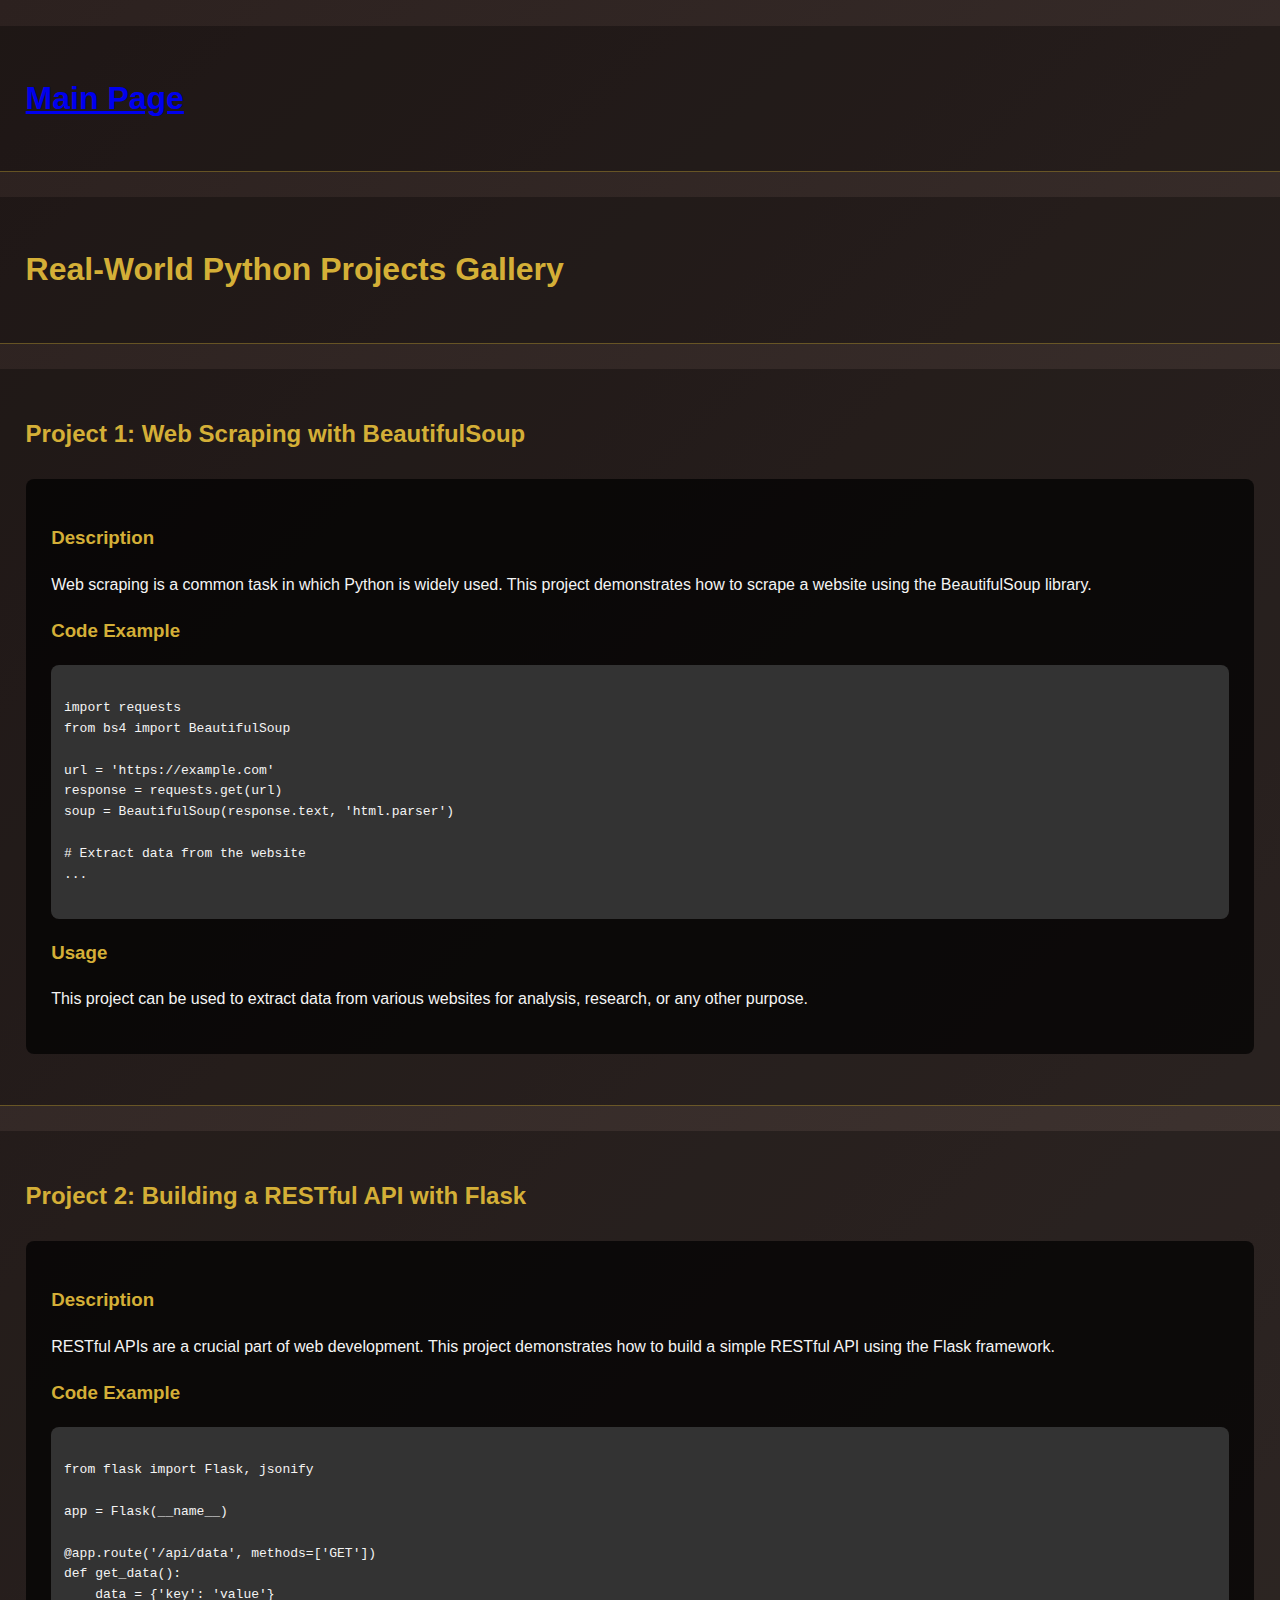
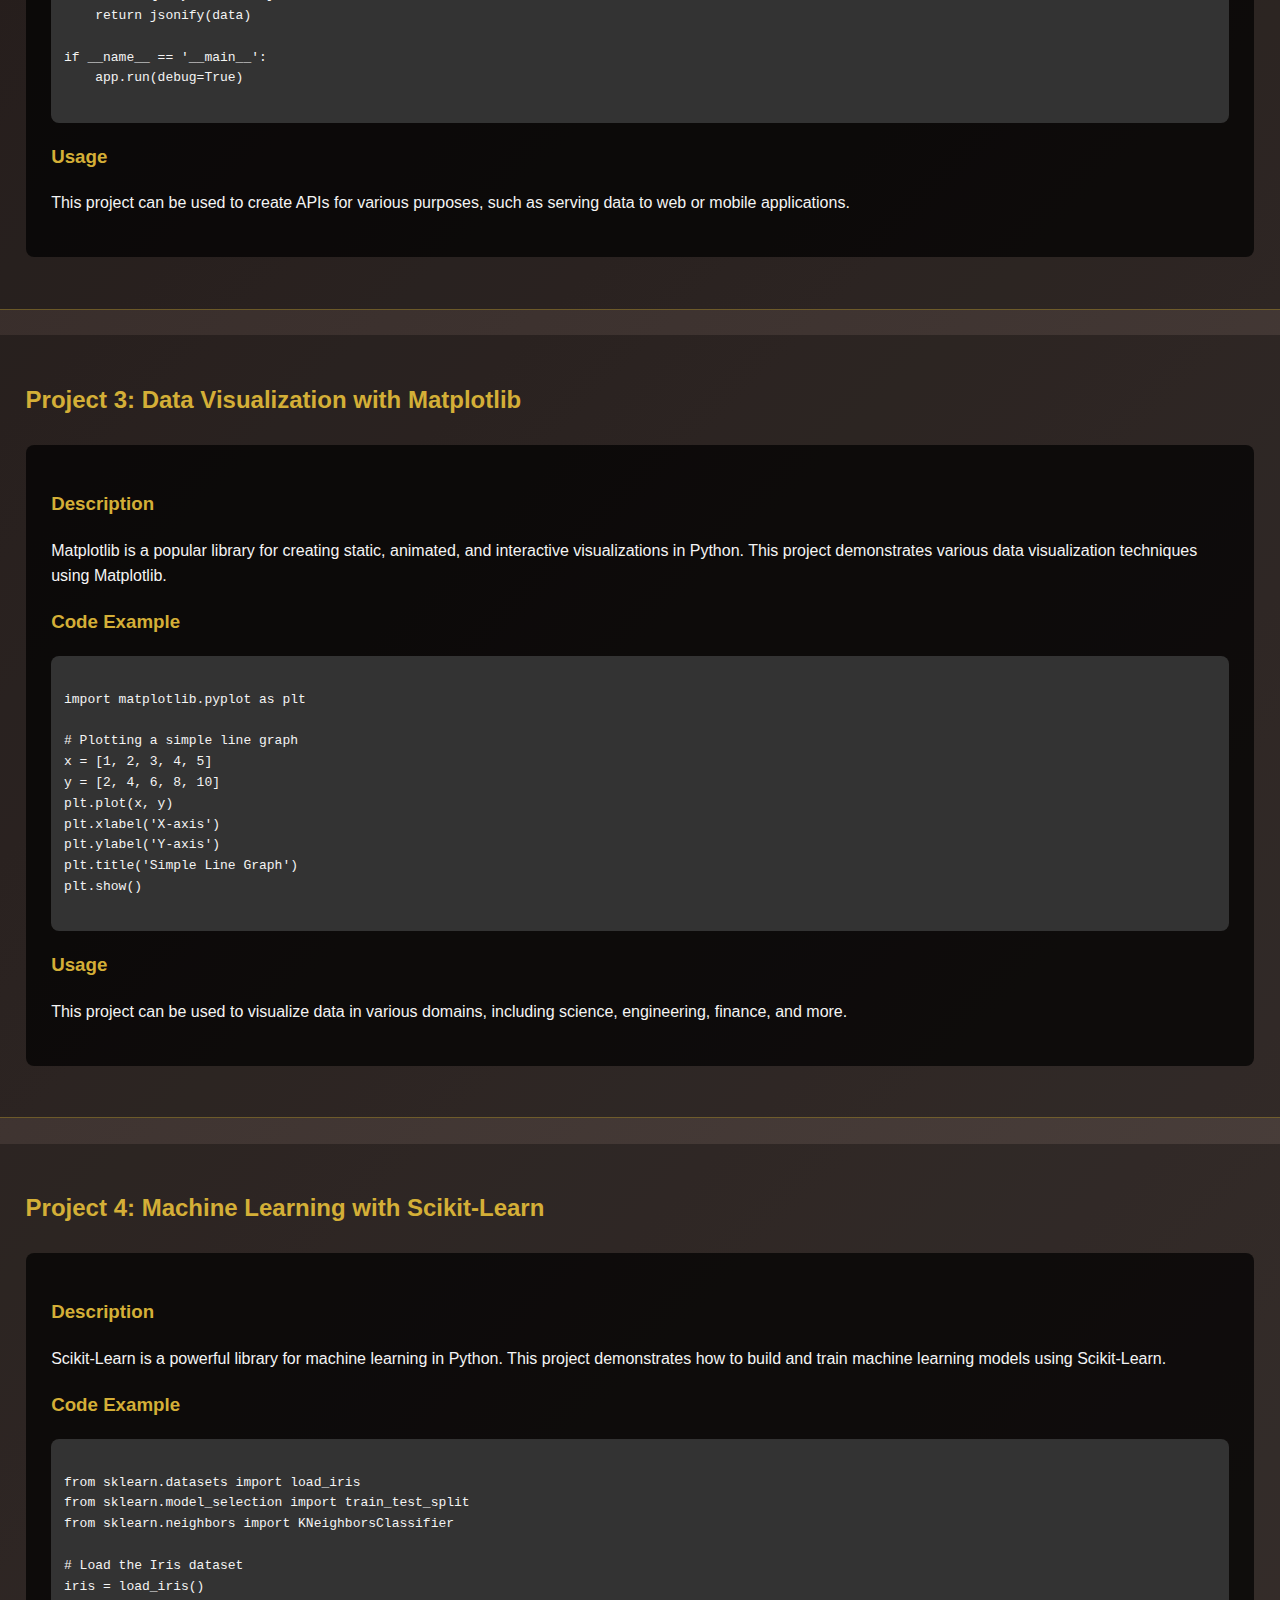
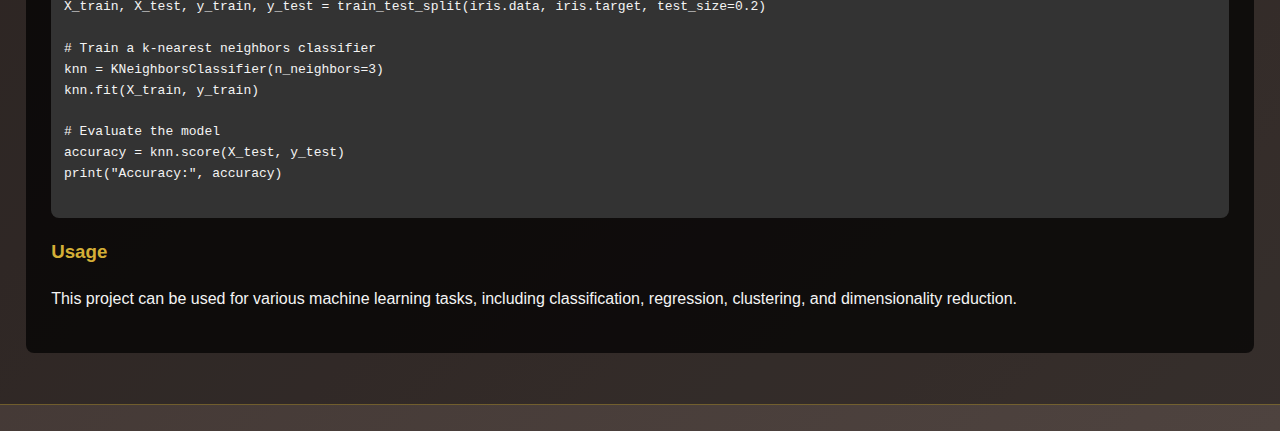
<file: RWPPG.html>
<!DOCTYPE html>
<html lang="en">
<head>
    <meta charset="UTF-8">
    <meta name="viewport" content="width=device-width, initial-scale=1.0">
    <title>Real-World Python Projects Gallery</title>
    <style>
        body {
            font-family: Arial, sans-serif;
            line-height: 1.6;
            color: #f4f4f4;
            background: linear-gradient(135deg, #2c211f, #4e433f);
            margin: 0;
            padding: 0;
        }
        h1, h2, h3, h4, h5, h6 {
            color: #d4af37;
        }
        .chapter {
            margin: 2vw 0;
            padding: 2vw;
            border-bottom: 1px solid #d4af3764;
            background-color: rgba(0, 0, 0, 0.3);
        }
        .content {
            padding: 2vw;
            background: rgba(0, 0, 0, 0.7);
            border-radius: 8px;
            margin: 2vw 0;
        }
        .content pre {
            background: #333;
            color: #f4f4f4;
            padding: 1vw;
            border-radius: 8px;
            overflow-x: auto;
        }
    </style>
</head>
<body>
    <div class="chapter">
        <h1><a href="index.html" target="">Main Page</a></h1>
    </div>
    <div class="chapter">
        <h1>Real-World Python Projects Gallery</h1>
    </div>

    <div class="chapter" id="project1">
        <h2>Project 1: Web Scraping with BeautifulSoup</h2>
        <div class="content">
            <h3>Description</h3>
            <p>Web scraping is a common task in which Python is widely used. This project demonstrates how to scrape a website using the BeautifulSoup library.</p>
            <h3>Code Example</h3>
            <pre><code>
import requests
from bs4 import BeautifulSoup

url = 'https://example.com'
response = requests.get(url)
soup = BeautifulSoup(response.text, 'html.parser')

# Extract data from the website
...
            </code></pre>
            <h3>Usage</h3>
            <p>This project can be used to extract data from various websites for analysis, research, or any other purpose.</p>
        </div>
    </div>

    <div class="chapter" id="project2">
        <h2>Project 2: Building a RESTful API with Flask</h2>
        <div class="content">
            <h3>Description</h3>
            <p>RESTful APIs are a crucial part of web development. This project demonstrates how to build a simple RESTful API using the Flask framework.</p>
            <h3>Code Example</h3>
            <pre><code>
from flask import Flask, jsonify

app = Flask(__name__)

@app.route('/api/data', methods=['GET'])
def get_data():
    data = {'key': 'value'}
    return jsonify(data)

if __name__ == '__main__':
    app.run(debug=True)
            </code></pre>
            <h3>Usage</h3>
            <p>This project can be used to create APIs for various purposes, such as serving data to web or mobile applications.</p>
        </div>
    </div>

    <!-- Additional Projects -->

    <div class="chapter" id="project3">
        <h2>Project 3: Data Visualization with Matplotlib</h2>
        <div class="content">
            <h3>Description</h3>
            <p>Matplotlib is a popular library for creating static, animated, and interactive visualizations in Python. This project demonstrates various data visualization techniques using Matplotlib.</p>
            <h3>Code Example</h3>
            <pre><code>
import matplotlib.pyplot as plt

# Plotting a simple line graph
x = [1, 2, 3, 4, 5]
y = [2, 4, 6, 8, 10]
plt.plot(x, y)
plt.xlabel('X-axis')
plt.ylabel('Y-axis')
plt.title('Simple Line Graph')
plt.show()
            </code></pre>
            <h3>Usage</h3>
            <p>This project can be used to visualize data in various domains, including science, engineering, finance, and more.</p>
        </div>
    </div>

    <div class="chapter" id="project4">
        <h2>Project 4: Machine Learning with Scikit-Learn</h2>
        <div class="content">
            <h3>Description</h3>
            <p>Scikit-Learn is a powerful library for machine learning in Python. This project demonstrates how to build and train machine learning models using Scikit-Learn.</p>
            <h3>Code Example</h3>
            <pre><code>
from sklearn.datasets import load_iris
from sklearn.model_selection import train_test_split
from sklearn.neighbors import KNeighborsClassifier

# Load the Iris dataset
iris = load_iris()
X_train, X_test, y_train, y_test = train_test_split(iris.data, iris.target, test_size=0.2)

# Train a k-nearest neighbors classifier
knn = KNeighborsClassifier(n_neighbors=3)
knn.fit(X_train, y_train)

# Evaluate the model
accuracy = knn.score(X_test, y_test)
print("Accuracy:", accuracy)
            </code></pre>
            <h3>Usage</h3>
            <p>This project can be used for various machine learning tasks, including classification, regression, clustering, and dimensionality reduction.</p>
        </div>
    </div>

</body>
</html>
</file>
